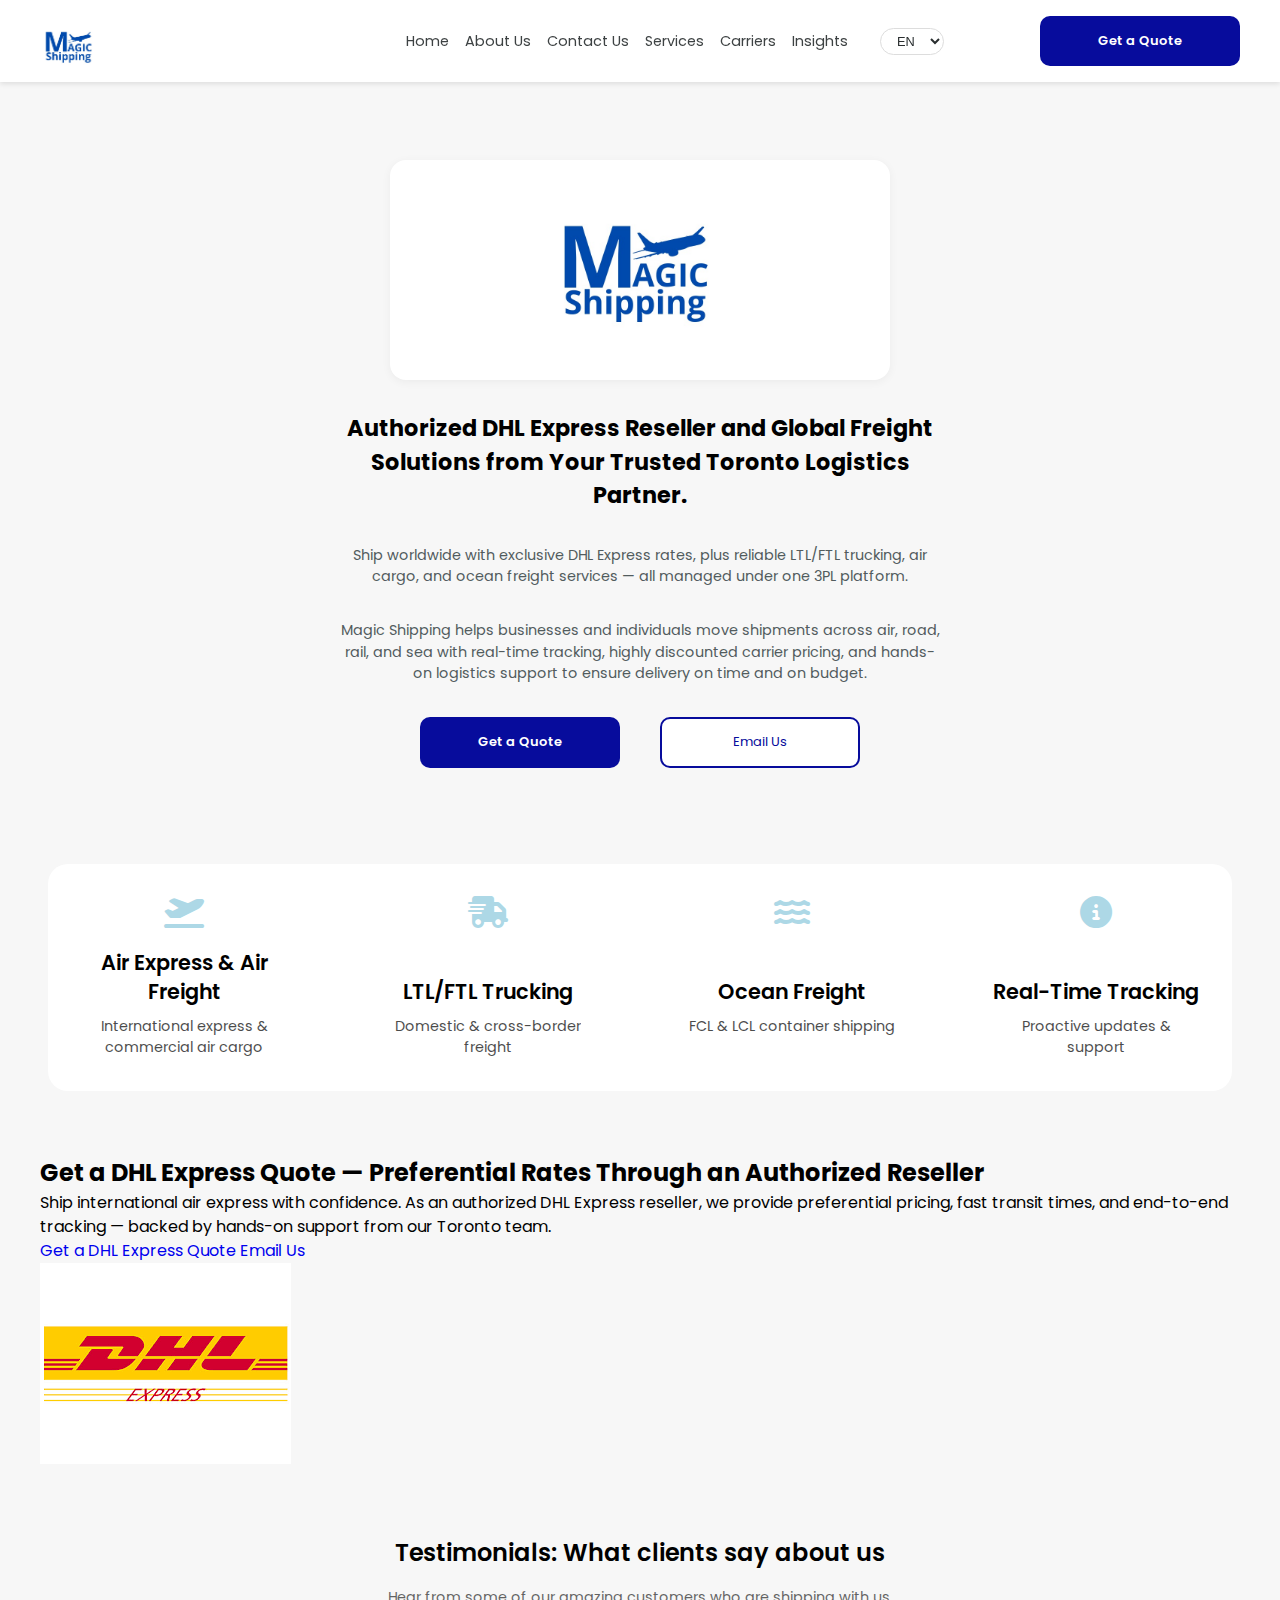
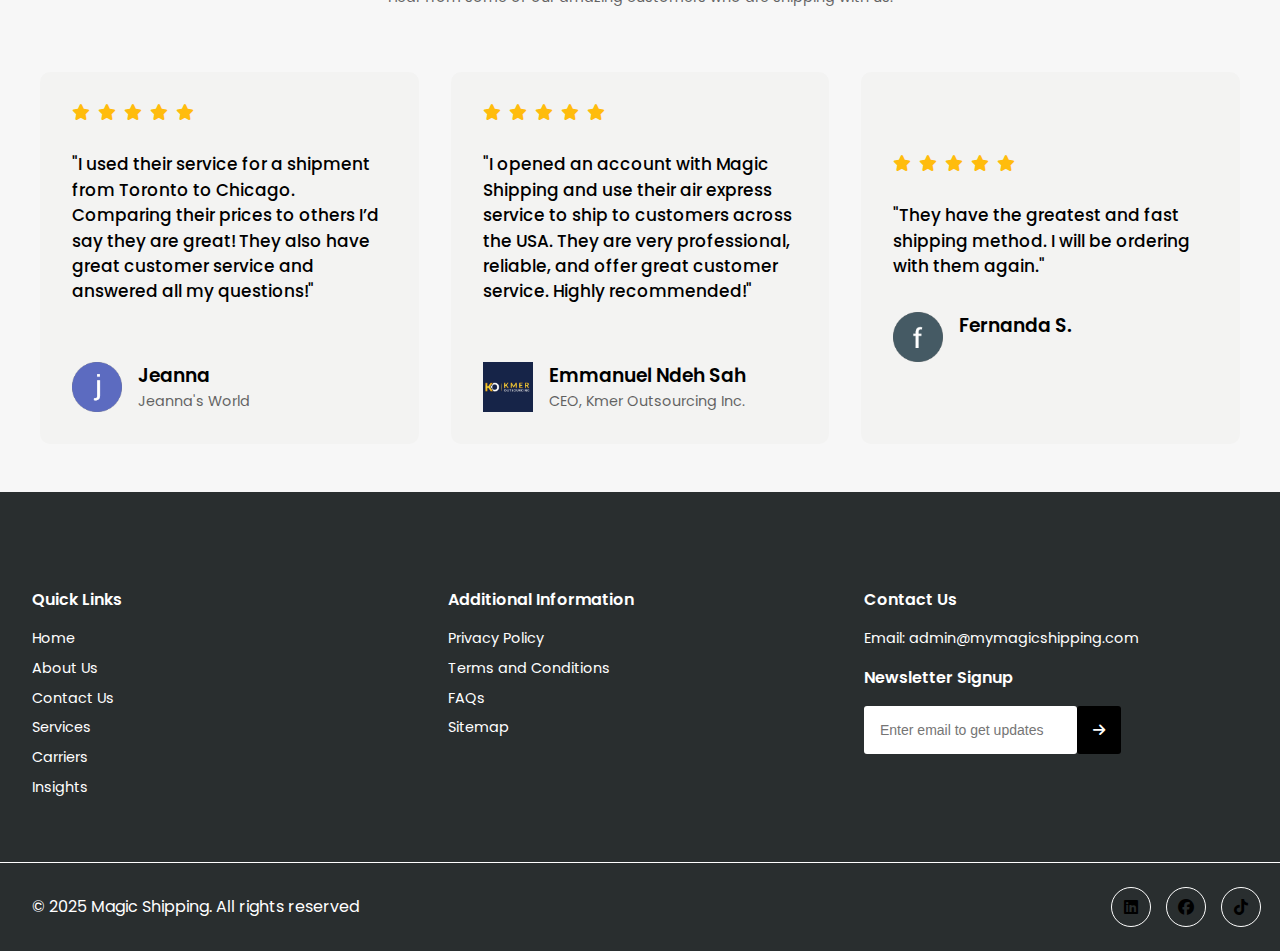
<file: index.html>
<!DOCTYPE html>
<html lang="en">
<head>
    <meta charset="UTF-8">
    <meta name="viewport" content="width=device-width, initial-scale=1.0">
    <!-- Add this line to disable Google/Chrome auto-translate -->
    <meta name="google" content="notranslate">
    <meta name="description" content="Magic Shipping is a Toronto-based logistics provider offering reliable and affordable air express, LTL/FTL trucking, ocean freight and other logistics and transportation services." />
    <link rel="stylesheet" href="styles.css">
    <link rel="preconnect" href="https://fonts.googleapis.com">
    <link rel="preconnect" href="https://fonts.gstatic.com" crossorigin>
    <link href="https://fonts.googleapis.com/css2?family=Poppins:ital,wght@0,100;0,200;0,300;0,400;0,500;0,600;0,700;0,800;0,900;1,100;1,200;1,300;1,400;1,500;1,600;1,700;1,800;1,900&display=swap" rel="stylesheet">
    <link rel="stylesheet" href="https://cdnjs.cloudflare.com/ajax/libs/font-awesome/6.7.2/css/all.min.css" integrity="sha512-Evv84Mr4kqVGRNSgIGL/F/aIDqQb7xQ2vcrdIwxfjThSH8CSR7PBEakCr51Ck+w+/U6swU2Im1vVX0SVk9ABhg==" crossorigin="anonymous" referrerpolicy="no-referrer" />
    <title>Magic Shipping | Logistics & Global Air, Ocean & Freight Services</title>
    <link rel="icon" href="Images/Magic Shipping Logo.jpg">
    <!-- Google tag (gtag.js) -->
    <script async src="https://www.googletagmanager.com/gtag/js?id=G-XRS9VZWX3C"></script>
    <script>
    window.dataLayer = window.dataLayer || [];
    function gtag(){dataLayer.push(arguments);}
    gtag('js', new Date());
    gtag('config', 'G-XRS9VZWX3C');
    </script>
    <script type="application/ld+json">
    {
      "@context": "https://schema.org",
      "@type": "Organization",
      "name": "Magic Shipping",
      "url": "https://mymagicshipping.com/",
      "logo": "https://mymagicshipping.com/Images/Magic Shipping Logo.jpg",
      "sameAs": [
        "https://https://www.linkedin.com/company/magic-shipping/",
        "https://www.facebook.com/magicshipping/",
        "https://www.tiktok.com/@magicshipping1"
        ]
    }
</script>

</head>
<body>
    <!-- Navbar Begin -->
    <nav class="navbar" role="navigation" aria-label="Main Navigation">
      <div class="navbar__container container">
          <div class="navbar__logo">
        <a href="index.html" aria-label="Magic Shipping Logo Home Link" onclick="gtag('event', 'cta_click', { event_label: 'Home — Logo' });"><img src="Images/Magic Shipping Logo.jpg" alt="Magic Shipping logo"></a>
      </div>
          <!-- Desktop Menu Begin --> 
          <div class="navbar__main-menu-items">
              <ul class="navbar__main-menu-list">
                  <li class="navbar__menu-item"><a href="#" class="navbar__menu-link" data-i18n="nav.home" onclick="gtag('event', 'cta_click', { event_label: 'Home — Navbar-Desktop-Home' });">Home</a></li>
                  <li class="navbar__menu-item"><a href="about_us.html" class="navbar__menu-link" data-i18n="nav.about" onclick="gtag('event', 'cta_click', { event_label: 'Home — Navbar-Desktop-AboutUs' });">About Us</a></li>
                  <li class="navbar__menu-item"><a href="contact_us.html" class="navbar__menu-link" data-i18n="nav.contact" onclick="gtag('event', 'cta_click', { event_label: 'Home — Navbar-Desktop-ContactUs' });">Contact Us</a></li>
                  <li class="navbar__menu-item"><a href="services.html" class="navbar__menu-link" data-i18n="nav.services" onclick="gtag('event', 'cta_click', { event_label: 'Home — Navbar-Desktop-Services' });">Services</a></li>
                  <li class="navbar__menu-item"><a href="carriers.html" class="navbar__menu-link" data-i18n="nav.carriers" onclick="gtag('event', 'cta_click', { event_label: 'Home — Navbar-Desktop-Carriers' });">Carriers</a></li>
                  <li class="navbar__menu-item"><a href="insights.html" class="navbar__menu-link" data-i18n="nav.insights" onclick="gtag('event', 'cta_click', { event_label: 'Home — Navbar-Desktop-Insights' });">Insights</a></li>
                  <!-- Language switcher (desktop) -->
                  <li class="navbar__menu-item navbar__menu-item--language">
                   <label for="language-switcher" class="visually-hidden">Select language</label>
                   <select id="language-switcher" class="language-switcher">
                     <option value="en">EN</option>
                     <option value="fr">FR</option>
                     <option value="es">ES</option>
                    </select>
                 </li>
                  <li class="navbar__menu-item"><a href="Quotes.html#contact-form" class="btn_blue navbar__menu-link--primary" aria-label="Quotes" data-i18n="nav.quote" onclick="gtag('event', 'cta_click', { event_label: 'Home — Navbar-Desktop-Get_a_Quote' });">Get a Quote</a></li>
              </ul>
          </div>
          <!-- Desktop Menu End -->
          <!-- Mobile Menu Begin -->
          <div class="navbar__mobile-menu">
              <!-- Hamburger Button -->
              <div class="navbar__mobile-menu-toggle" role="button" aria-expanded="false" aria-controls="navbar__mobile-menu-items" aria-label="Open Mobile Menu" tabindex="0">
                <i class="fas fa-bars fa-2x"></i>
              </div>
          <div class="navbar__mobile-menu-items" id="navbar__mobile-menu-items">
              <ul class="navbar__mobile-menu-list">
                <!-- Language switcher (mobile) -->
                  <li class="navbar__mobile-menu-item">
                    <label for="language-switcher-mobile" class="visually-hidden">Select language</label>
                    <select id="language-switcher-mobile" class="language-switcher">
                      <option value="en">EN</option>
                      <option value="fr">FR</option>
                     <option value="es">ES</option>
                    </select>
                  </li>
                  <li class="navbar__mobile-menu-item"><a href="#" class="navbar__mobile-menu-link" data-i18n="nav.home" onclick="gtag('event', 'cta_click', { event_label: 'Home — Navbar-Mobile-Home' });">Home</a></li>
                  <li class="navbar__mobile-menu-item"><a href="about_us.html" class="navbar__mobile-menu-link" data-i18n="nav.about" onclick="gtag('event', 'cta_click', { event_label: 'Home — Navbar-Mobile-AboutUs' });">About Us</a></li>
                  <li class="navbar__mobile-menu-item"><a href="contact_us.html" class="navbar__mobile-menu-link" data-i18n="nav.contact" onclick="gtag('event', 'cta_click', { event_label: 'Home — Navbar-Mobile-ContactUs' });">Contact Us</a></li>
                  <li class="navbar__mobile-menu-item"><a href="services.html" class="navbar__mobile-menu-link" data-i18n="nav.services" onclick="gtag('event', 'cta_click', { event_label: 'Home — Navbar-Mobile-Services' });">Services</a></li>
                  <li class="navbar__mobile-menu-item"><a href="carriers.html" class="navbar__mobile-menu-link" data-i18n="nav.carriers" onclick="gtag('event', 'cta_click', { event_label: 'Home — Navbar-Mobile-Carriers' });">Carriers</a></li>
                  <li class="navbar__mobile-menu-item"><a href="insights.html" class="navbar__mobile-menu-link" data-i18n="nav.insights" onclick="gtag('event', 'cta_click', { event_label: 'Home — Navbar-Mobile-Inisghts' });">Insights</a></li>
                  <li class="navbar__mobile-menu-item"><a href="Quotes.html#contact-form" class="btn_blue" aria-label="Quotes" data-i18n="nav.quote" onclick="gtag('event', 'cta_click', { event_label: 'Home — Navbar-Mobile-Get_a_Quote' });">Get a Quote</a></li>
              </ul>
          </div>
          </div>
          <!-- Mobile Menu End -->
      </div>
  </nav>
  <!-- Navbar End -->
     <!-- Hero Begin -->
     <section class="hero" id="home" role="banner">
        <div class="container">
            <div class="hero__content">
              <div class="hero_image">
              <img class="hero_image-img" src="Images/Magic Shipping Logo.jpg" alt="Magic Shipping Logo" role="img">
            </div>
          <h1 class="hero__title" data-i18n="hero.title">Authorized DHL Express Reseller and Global Freight Solutions from Your Trusted Toronto Logistics Partner.</h1>
          <p class="hero__text" data-i18n="hero.line1">
            Ship worldwide with exclusive DHL Express rates, plus reliable LTL/FTL trucking, air cargo, and ocean freight services &ndash; all managed under one 3PL platform.
            </p>
            <p class="hero__text" data-i18n="hero.line2">
              Magic Shipping helps businesses and individuals move shipments across air, road, rail, and sea with real-time tracking, highly discounted carrier pricing, and hands-on logistics support to ensure delivery on time and on budget.
              </p>
          <div class="hero__buttons">
          <a href="Quotes.html#contact-form" class="btn_blue" role="button" aria-label="Get a Quote" data-i18n="hero.ctaPrimary" onclick="gtag('event', 'cta_click', { event_label: 'Get a Quote — Hero' });">Get a Quote</a>
          <a href="mailto:admin@mymagicshipping.com" target="_blank" class="btn_white" role="button" aria-label="Email Us" data-i18n="hero.ctaSecondary" onclick="gtag('event', 'cta_click', { event_label: 'Email Us — Hero' });">Email Us</a>
        </div>
        </div>
        <div class="hero__services">
          <div class="hero__services-item">
            <i class="fas fa-plane-departure fa-2x"></i>
            <h3 class="hero__services-item-title" data-i18n="hero.service.air.title">Air Express &amp; Air Freight</h3>
            <p class="hero__services-item-description" data-i18n="hero.service.air.desc">International express &amp; commercial air cargo</p>
          </div>
          <div class="hero__services-item">
            <i class="fas fa-truck-fast fa-2x"></i>
            <h3 class="hero__services-item-title" data-i18n="hero.service.trucking.title">LTL/FTL Trucking</h3>
            <p class="hero__services-item-description" data-i18n="hero.service.trucking.desc">Domestic &amp; cross-border freight</p>
          </div>
          <div class="hero__services-item">
            <i class="fas fa-water fa-2x"></i>
            <h3 class="hero__services-item-title" data-i18n="hero.service.ocean.title">Ocean Freight</h3>
            <p class="hero__services-item-description" data-i18n="hero.service.ocean.desc">FCL &amp; LCL container shipping</p>
          </div>
          <div class="hero__services-item">
            <i class="fas fa-circle-info fa-2x"></i>
            <h3 class="hero__services-item-title" data-i18n="hero.service.tracking.title">Real-Time Tracking</h3>
            <p class="hero__services-item-description" data-i18n="hero.service.tracking.desc">Proactive updates &amp; support</p>
          </div>
        </div>
        </div>              
    </section>
     <!-- Hero End -->
      <!-- DHL Express CTA Begin -->
<section class="dhl-cta" aria-label="DHL Express Quote">
  <div class="container dhl-cta__container">
    <div class="dhl-cta__content">
      <h2 class="dhl-cta__title" data-i18n="dhlCta.title">
        Get a DHL Express Quote — Preferential Rates Through an Authorized Reseller
      </h2>
      <p class="dhl-cta__text" data-i18n="dhlCta.text">
        Ship international air express with confidence. As an authorized DHL Express reseller, we provide preferential pricing, fast transit times, and end-to-end tracking — backed by hands-on support from our Toronto team.
      </p>
      <div class="dhl-cta__buttons">
        <a
          href="Quotes.html#contact-form"
          class="btn_dhl1"
          role="button"
          aria-label="Get a DHL Express Quote"
          data-i18n="dhlCta.cta"
          onclick="gtag('event', 'cta_click', { event_label: 'Get DHL Express Quote' });"
        >
          Get a DHL Express Quote Now!
        </a>

        <a
          href="mailto:admin@mymagicshipping.com"
          target="_blank"
          class="btn_dhl2"
          role="button"
          aria-label="Email Us"
          data-i18n="dhlCta.ctaSecondary"
          onclick="gtag('event', 'cta_click', { event_label: 'Email DHL Express Quote' });"
        >
          Email Us
        </a>
      </div>
    </div>
    <div class="dhl-cta__media" aria-hidden="true">
      <div class="dhl-cta__logo-card">
        <img
          class="dhl-cta__logo"
          src="Images/Index/DHL Express.png"
          alt="DHL Express"
          loading="lazy"
        />
      </div>
    </div>
  </div>
</section>
<!-- DHL Express CTA End -->
      <!-- Testimonials Begin -->
       <section class="testimonials" id="testimonials" role="region" aria-label="Testimonials">
        <div class="container">
          <div class="testimonials__heading">
            <h2 class="testimonials__heading-title" data-i18n="testimonials.heading">Testimonials: What clients say about us</h2>
            <p class="testimonials__heading-description" data-i18n="testimonials.subheading">Hear from some of our amazing customers who are shipping with us.</p>
          </div>
          <div class="testimonials__cards">
            <!-- Card 1 Begin --> 
            <div class="testimonials__card">    
              <div class="testimonials__stars">  
                <i class="fas fa-star"></i><i class="fas fa-star"></i><i class="fas fa-star"></i><i class="fas fa-star"></i><i class="fas fa-star"></i>
              </div>   
                    <p class="testimonials__testimonial" data-i18n="testimonials.card1.text">&quot;I used their service for a shipment from Toronto to Chicago. Comparing their prices to others I’d say they are great! They also have great customer service and answered all my questions!&quot;</p>
                  <div class="testimonials__individual">
                    <img class="testimonials__image" role="img" src="Images/Index/Testimonial_Jeanna.png" alt="Jeanna">
                    <div class="testimonials__individual-flex">
                      <h3 class="testimonials__name" data-i18n="testimonials.card1.name">Jeanna</h3>
                      <p class="testimonials__job-title" data-i18n="testimonials.card1.role">Jeanna's World</p>
                    </div>
                  </div>
            </div>
            <!-- Card 1 End -->
            <!-- Card 2 Begin --> 
            <div class="testimonials__card"> 
              <div class="testimonials__stars">  
              <i class="fas fa-star"></i><i class="fas fa-star"></i><i class="fas fa-star"></i><i class="fas fa-star"></i><i class="fas fa-star"></i>
            </div>   
                    <p class="testimonials__testimonial" data-i18n="testimonials.card2.text">&quot;I opened an account with Magic Shipping and use their air express service to ship to customers across the USA. They are very professional, reliable, and offer great customer service. Highly recommended!&quot;</p>
                  <div class="testimonials__individual">
                    <img class="testimonials__image" role="img" src="Images/Index/Kmer Testimonial.webp" alt="Kmer Outsourcing Inc.">
                    <div class="testimonials__individual-flex">
                      <h3 class="testimonials__name" data-i18n="testimonials.card2.name">Emmanuel Ndeh Sah</h3>
                      <p class="testimonials__job-title" data-i18n="testimonials.card2.role">CEO, Kmer Outsourcing Inc.</p>
                    </div>
                  </div>
            </div>
            <!-- Card 2 End -->
             <!-- Card 3 Begin --> 
            <div class="testimonials__card">    
              <div class="testimonials__stars">  
                <i class="fas fa-star"></i><i class="fas fa-star"></i><i class="fas fa-star"></i><i class="fas fa-star"></i><i class="fas fa-star"></i>
              </div>   
                    <p class="testimonials__testimonial" data-i18n="testimonials.card3.text">&quot;They have the greatest and fast shipping method. I will be ordering with them again.&quot;</p>
                  <div class="testimonials__individual">
                    <img class="testimonials__image" role="img" src="Images/Index/Testimonial_Fernanda.png" alt="Fernanda S.">
                    <div class="testimonials__individual-flex">
                    <h3 class="testimonials__name" data-i18n="testimonials.card3.name">Fernanda S.</h3>
                    <p class="testimonials__job-title" data-i18n="testimonials.card3.role"></p>
                  </div>
                  </div>
            </div>
            <!-- Card 3 End -->
    </div>
        </div>
       </section>
      <!-- Testimonials End -->
        <!-- Footer Begin -->
         <section class="footer" id="footer" role="contentinfo">
            <div class="footer__grid">
            <div class="footer__links" aria-label="Quick Links">
              <h3 class="footer__header" data-i18n="footer.quickLinks.heading">Quick Links</h3>
              <ul class="footer__links-list" aria-label="Quick Links List">
                <li class="footer__links-item"><a href="#" class="footer__links-link" aria-label="Home" data-i18n="nav.home" onclick="gtag('event', 'cta_click', { event_label: 'Home — Footer-Home' });">Home</a></li>
                <li class="footer__links-item"><a href="about_us.html" class="footer__links-link" aria-label="About us" data-i18n="nav.about" onclick="gtag('event', 'cta_click', { event_label: 'Home — Footer-AboutUs' });">About Us</a></li>
                <li class="footer__links-item"><a href="contact_us.html" class="footer__links-link" aria-label="Contact Us" data-i18n="nav.contact" onclick="gtag('event', 'cta_click', { event_label: 'Home — Footer-ContactUs' });">Contact Us</a></li>
                <li class="footer__links-item"><a href="services.html" class="footer__links-link" aria-label="Services" data-i18n="nav.services" onclick="gtag('event', 'cta_click', { event_label: 'Home — Footer-Services' });">Services</a></li>
                <li class="footer__links-item"><a href="carriers.html" class="footer__links-link" aria-label="Carriers" data-i18n="nav.carriers" onclick="gtag('event', 'cta_click', { event_label: 'Home — Footer-Carriers' });">Carriers</a></li>
                <li class="footer__links-item"><a href="insights.html" class="footer__links-link" aria-label="Insights" data-i18n="nav.insights" onclick="gtag('event', 'cta_click', { event_label: 'Home — Footer-Insights' });">Insights</a></li>
              </ul>
            </div>
            <div class="footer__links" aria-label="Additional Information">
              <h4 class="footer__header" data-i18n="footer.additional.heading">Additional Information</h4>
              <ul class="footer__links-list" aria-label="Additional Information Links List">
                <li class="footer__links-item"><a href="Privacy Policy.html" class="footer__links-link" aria-label="Privacy Policy" data-i18n="footer.privacy" onclick="gtag('event', 'cta_click', { event_label: 'Home — Footer-PrivacyPolicy' });">Privacy Policy</a></li>
                <li class="footer__links-item"><a href="T&C.html" class="footer__links-link" aria-label="Terms and Conditions" data-i18n="footer.terms" onclick="gtag('event', 'cta_click', { event_label: 'Home — Footer-T&C' });">Terms and Conditions</a></li>
                <li class="footer__links-item"><a href="FAQs.html" class="footer__links-link" aria-label="FAQs" data-i18n="footer.faqs" onclick="gtag('event', 'cta_click', { event_label: 'Home — Footer-FAQ' });">FAQs</a></li>
                <li class="footer__links-item"><a href="sitemap.html" class="footer__links-link" aria-label="Sitemap" data-i18n="footer.sitemap" onclick="gtag('event', 'cta_click', { event_label: 'Home — Footer-Sitemap' });">Sitemap</a></li>
              </ul>
            </div>
            <div class="footer__links" aria-label="Contact">
              <div class="footer__contact">
              <h4 class="footer__header" data-i18n="footer.contact.heading">Contact Us</h4>
              <ul class="footer__links-list" aria-label="contact">
                <li class="footer__links-item">
                  <a href="mailto:admin@mymagicshipping.com" class="footer__links-link" target="_blank" aria-label="Email Address" data-i18n="footer.contact.emailLink" onclick="gtag('event', 'cta_click', { event_label: 'Home — Footer - Email' });">Email: admin@mymagicshipping.com</a></li>
              </ul>
            </div>
              <div class="footer__newsletter">
                <div class="footer__title">
                <h4 class="footer__header" data-i18n="footer.newsletter.heading">Newsletter Signup</h4>
              </div>
                <form action="https://formspree.io/f/xyzllnwe" method="post" role="form">
                <input type="hidden" name="_redirect" value="https://www.mymagicshipping.com/email-thank-you.html">
                <label for="email" class="visually-hidden" data-i18n="footer.newsletter.label">Sign Up</label>
                <input class="footer__newsletter-input" name="Email" type="email" id="email" placeholder="Enter email to get updates" data-i18n-placeholder="footer.newsletter.placeholder"/>
                <button type="submit" class="footer__newsletter-button" aria-label="Click to sign up"><i class="fas fa-arrow-right"></i></button>
              </form>
              </div>
            </div>
          </div>
          </div>
         </section>
         <section class="footer__second-section" role="contentinfo"> 
            <div class="footer__flex">
              <div class="footer__copyright">
                <p data-i18n="footer.copyright">&copy; 2025 Magic Shipping. All rights reserved</p>
              </div>
              <div class="footer__social">
                <ul class="footer__social-links" aria-label="Social Links">
                  <li class="footer__social-item"><a class="footer__social-link" href="https://www.linkedin.com/company/magic-shipping/" target="_blank" aria-label="Follow Us On LinkedIn" onclick="gtag('event', 'cta_click', { event_label: 'Home — Footer - LinkedIn' });"><span class="footer-social__icon-circle"><i class="fa-brands fa-linkedin"></i></span></a></li>
                  <li class="footer__social-item"><a class="footer__social-link" href="https://www.facebook.com/magicshipping/" target="_blank" aria-label="Follow Us On Facebook" onclick="gtag('event', 'cta_click', { event_label: 'Home — Footer - Facebook' });"><span class="footer-social__icon-circle"><i class="fa-brands fa-facebook"></i></span></a></li>
                  <li class="footer__social-item"><a class="footer__social-link" href="https://www.tiktok.com/@magicshipping1" target="_blank" aria-label="Follow Us On TikTok" onclick="gtag('event', 'cta_click', { event_label: 'Home — Footer - TikTok' });"><span class="footer-social__icon-circle"><i class="fa-brands fa-tiktok"></i></span></a></li>
                </ul>
              </div>
            </div>
         </section>
        <!-- Footer End -->
    <script src="script.js"></script>
</body>
</html>
</file>
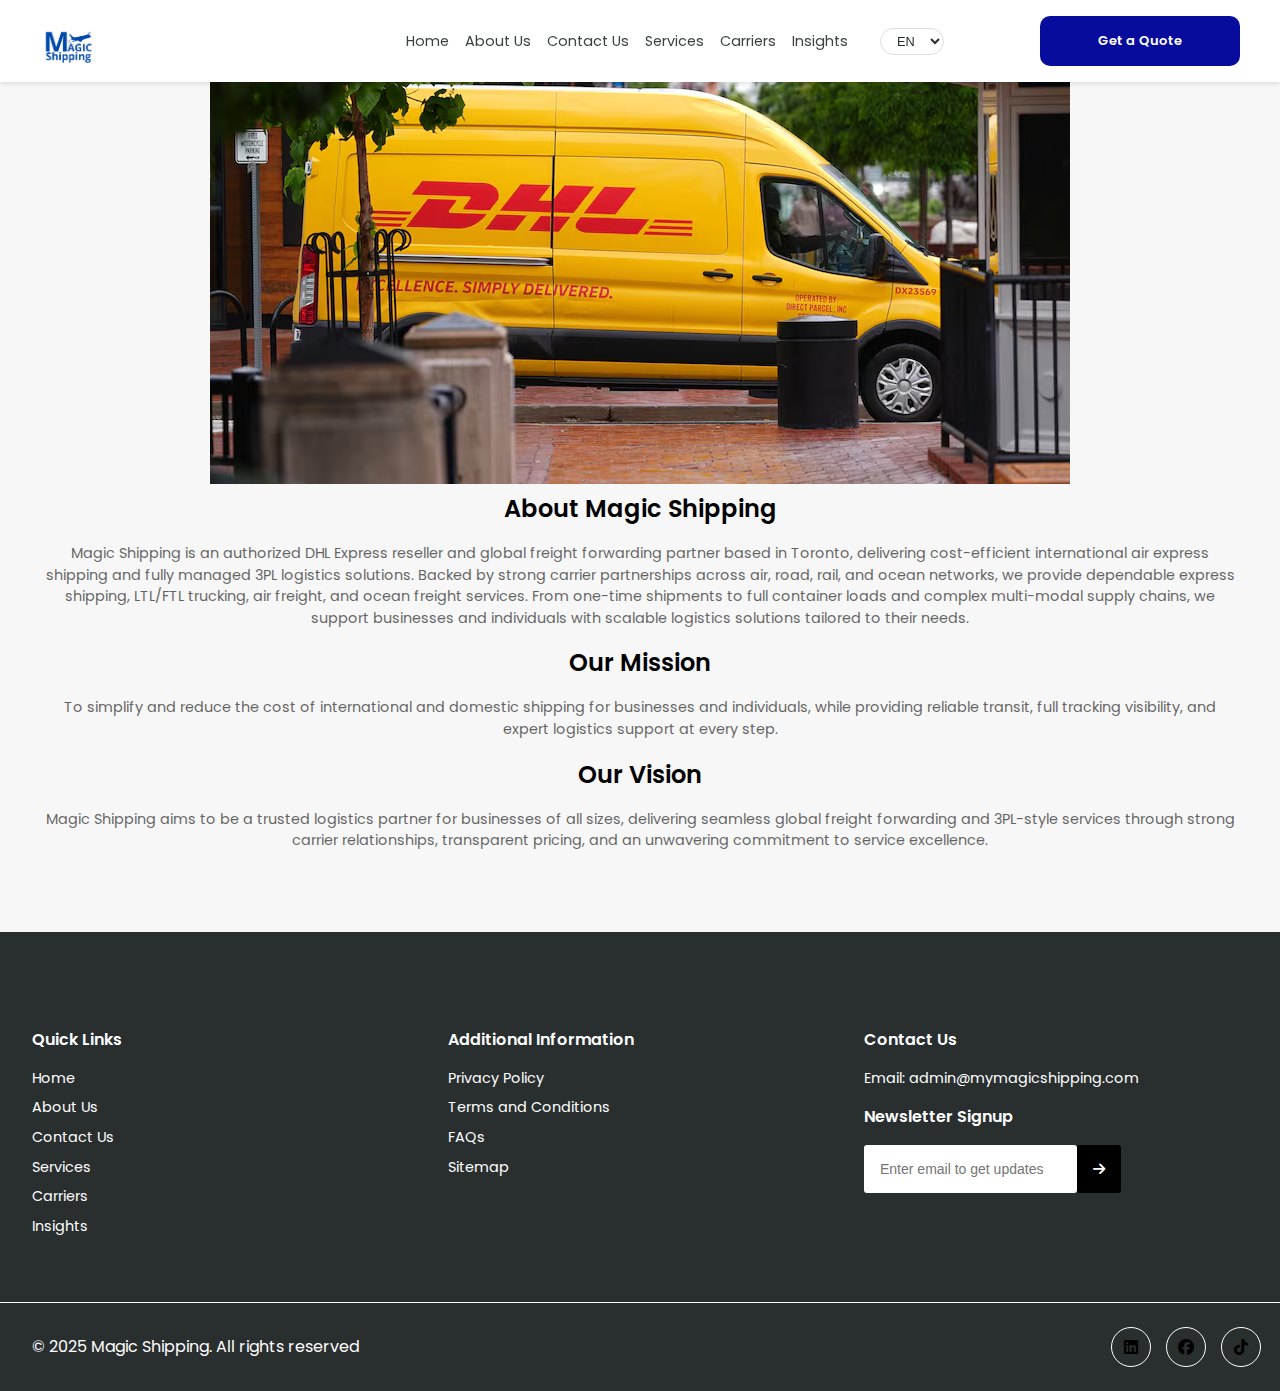
<file: about_us.html>
<!DOCTYPE html>
<html lang="en">
<head>
    <meta charset="UTF-8">
    <meta name="viewport" content="width=device-width, initial-scale=1.0">
    <!-- Add this line to disable Google/Chrome auto-translate -->
    <meta name="google" content="notranslate">
    <meta name="description" content="Magic Shipping is a Toronto-based logistics provider offering reliable and affordable air express, LTL/FTL trucking, ocean freight and other logistics and transportation services." />
    <link rel="stylesheet" href="styles.css">
    <link rel="preconnect" href="https://fonts.googleapis.com">
    <link rel="preconnect" href="https://fonts.gstatic.com" crossorigin>
    <link href="https://fonts.googleapis.com/css2?family=Poppins:ital,wght@0,100;0,200;0,300;0,400;0,500;0,600;0,700;0,800;0,900;1,100;1,200;1,300;1,400;1,500;1,600;1,700;1,800;1,900&display=swap" rel="stylesheet">
    <link rel="stylesheet" href="https://cdnjs.cloudflare.com/ajax/libs/font-awesome/6.7.2/css/all.min.css" integrity="sha512-Evv84Mr4kqVGRNSgIGL/F/aIDqQb7xQ2vcrdIwxfjThSH8CSR7PBEakCr51Ck+w+/U6swU2Im1vVX0SVk9ABhg==" crossorigin="anonymous" referrerpolicy="no-referrer" />
    <title>Magic Shipping | About Us</title>
    <link rel="icon" href="Images/Magic Shipping Logo.jpg">
    <!-- Google tag (gtag.js) -->
    <script async src="https://www.googletagmanager.com/gtag/js?id=G-XRS9VZWX3C"></script>
    <script>
    window.dataLayer = window.dataLayer || [];
    function gtag(){dataLayer.push(arguments);}
    gtag('js', new Date());
    gtag('config', 'G-XRS9VZWX3C');
    </script>
    <script type="application/ld+json">
    {
      "@context": "https://schema.org",
      "@type": "Organization",
      "name": "Magic Shipping",
      "url": "https://mymagicshipping.com/",
      "logo": "https://mymagicshipping.com/Images/Magic Shipping Logo.jpg",
      "sameAs": [
        "https://https://www.linkedin.com/company/magic-shipping/",
        "https://www.facebook.com/magicshipping/",
        "https://www.tiktok.com/@magicshipping1"
        ]
    }
</script>

</head>
<body>
    <!-- Navbar Begin -->
    <nav class="navbar" role="navigation" aria-label="Main Navigation">
      <div class="navbar__container container">
          <div class="navbar__logo">
        <a href="index.html" aria-label="Magic Shipping Logo Home Link" onclick="gtag('event', 'cta_click', { event_label: 'About Us — Logo' });"><img src="Images/Magic Shipping Logo.jpg" alt="Magic Shipping logo"></a>
      </div>
          <!-- Desktop Menu Begin --> 
          <div class="navbar__main-menu-items">
              <ul class="navbar__main-menu-list">
                  <li class="navbar__menu-item"><a href="index.html" class="navbar__menu-link" data-i18n="nav.home" onclick="gtag('event', 'cta_click', { event_label: 'About Us — Navbar-Desktop-Home' });">Home</a></li>
                  <li class="navbar__menu-item"><a href="about_us.html" class="navbar__menu-link" data-i18n="nav.about" onclick="gtag('event', 'cta_click', { event_label: 'About Us — Navbar-Desktop-AboutUs' });">About Us</a></li>
                  <li class="navbar__menu-item"><a href="contact_us.html" class="navbar__menu-link" data-i18n="nav.contact" onclick="gtag('event', 'cta_click', { event_label: 'About Us — Navbar-Desktop-ContactUs' });">Contact Us</a></li>
                  <li class="navbar__menu-item"><a href="services.html" class="navbar__menu-link" data-i18n="nav.services" onclick="gtag('event', 'cta_click', { event_label: 'About Us — Navbar-Desktop-Services' });">Services</a></li>
                  <li class="navbar__menu-item"><a href="carriers.html" class="navbar__menu-link" data-i18n="nav.carriers" onclick="gtag('event', 'cta_click', { event_label: 'About Us — Navbar-Desktop-Carriers' });">Carriers</a></li>
                  <li class="navbar__menu-item"><a href="insights.html" class="navbar__menu-link" data-i18n="nav.insights" onclick="gtag('event', 'cta_click', { event_label: 'About Us — Navbar-Desktop-Insights' });">Insights</a></li>
                  <!-- Language switcher (desktop) -->
                  <li class="navbar__menu-item navbar__menu-item--language">
                   <label for="language-switcher" class="visually-hidden">Select language</label>
                   <select id="language-switcher" class="language-switcher">
                     <option value="en">EN</option>
                     <option value="fr">FR</option>
                     <option value="es">ES</option>
                    </select>
                 </li>
                  <li class="navbar__menu-item"><a href="Quotes.html#contact-form" class="btn_blue navbar__menu-link--primary" aria-label="Quotes" data-i18n="nav.quote" onclick="gtag('event', 'cta_click', { event_label: 'About Us — Navbar-Desktop-Get_a_Quote' });">Get a Quote</a></li>
              </ul>
          </div>
          <!-- Desktop Menu End -->
          <!-- Mobile Menu Begin -->
          <div class="navbar__mobile-menu">
              <!-- Hamburger Button -->
              <div class="navbar__mobile-menu-toggle" role="button" aria-expanded="false" aria-controls="navbar__mobile-menu-items" aria-label="Open Mobile Menu" tabindex="0">
                <i class="fas fa-bars fa-2x"></i>
              </div>
          <div class="navbar__mobile-menu-items" id="navbar__mobile-menu-items">
              <ul class="navbar__mobile-menu-list">
                <!-- Language switcher (mobile) -->
                  <li class="navbar__mobile-menu-item">
                    <label for="language-switcher-mobile" class="visually-hidden">Select language</label>
                    <select id="language-switcher-mobile" class="language-switcher">
                      <option value="en">EN</option>
                      <option value="fr">FR</option>
                     <option value="es">ES</option>
                    </select>
                  </li>
                  <li class="navbar__mobile-menu-item"><a href="index.html" class="navbar__mobile-menu-link" data-i18n="nav.home" onclick="gtag('event', 'cta_click', { event_label: 'About Us — Navbar-Mobile-Home' });">Home</a></li>
                  <li class="navbar__mobile-menu-item"><a href="about_us.html" class="navbar__mobile-menu-link" data-i18n="nav.about" onclick="gtag('event', 'cta_click', { event_label: 'About Us — Navbar-Mobile-AboutUs' });">About Us</a></li>
                  <li class="navbar__mobile-menu-item"><a href="contact_us.html" class="navbar__mobile-menu-link" data-i18n="nav.contact" onclick="gtag('event', 'cta_click', { event_label: 'About Us — Navbar-Mobile-ContactUs' });">Contact Us</a></li>
                  <li class="navbar__mobile-menu-item"><a href="services.html" class="navbar__mobile-menu-link" data-i18n="nav.services" onclick="gtag('event', 'cta_click', { event_label: 'About Us — Navbar-Mobile-Services' });">Services</a></li>
                  <li class="navbar__mobile-menu-item"><a href="carriers.html" class="navbar__mobile-menu-link" data-i18n="nav.carriers" onclick="gtag('event', 'cta_click', { event_label: 'About Us — Navbar-Mobile-Carriers' });">Carriers</a></li>
                  <li class="navbar__mobile-menu-item"><a href="insights.html" class="navbar__mobile-menu-link" data-i18n="nav.insights" onclick="gtag('event', 'cta_click', { event_label: 'About Us — Navbar-Mobile-Inisghts' });">Insights</a></li>
                  <li class="navbar__mobile-menu-item"><a href="Quotes.html#contact-form" class="btn_blue" aria-label="Quotes" data-i18n="nav.quote" onclick="gtag('event', 'cta_click', { event_label: 'About Us — Navbar-Mobile-Get_a_Quote' });">Get a Quote</a></li>
              </ul>
          </div>
          </div>
          <!-- Mobile Menu End -->
      </div>
  </nav>
  <!-- Navbar End -->
     <!-- About Begin -->
         <section class="about" id="about" role="region" aria-label="About">
          <div class="container">
             <!-- Image 2 Begin -->
       <div class="About_Image_section" role="img">
          <div class="container-lg">
              <div class="About_image__content">
              <div class="About_image">
              <img class="About_image-img" src="Images/About Us/DHL About Us.avif" alt="Two hands in a handshake resembling partnership" role="img">
            </div>
          </div>
          </div>              
        </div>
      <!-- Image 2 End -->  
            <div class="about__heading">
              <h2 class="about__heading-title" data-i18n="about.heading">About Magic Shipping</h2>
              <p class="about__heading-description" data-i18n="about.text1">Magic Shipping is an authorized DHL Express reseller and global freight forwarding partner based in Toronto, delivering cost-efficient international air express shipping and fully managed 3PL logistics solutions. Backed by strong carrier partnerships across air, road, rail, and ocean networks, we provide dependable express shipping, LTL/FTL trucking, air freight, and ocean freight services. From one-time shipments to full container loads and complex multi-modal supply chains, we support businesses and individuals with scalable logistics solutions tailored to their needs.</p>
              <h3 class="about__heading-title" data-i18n="about.missionTitle">Our Mission</h3>
              <p class="about__heading-description" data-i18n="about.missionText">To simplify and reduce the cost of international and domestic shipping for businesses and individuals, while providing reliable transit, full tracking visibility, and expert logistics support at every step.</p>
              <h3 class="about__heading-title" data-i18n="about.visionTitle">Our Vision</h3>
              <p class="about__heading-description" data-i18n="about.visionText">Magic Shipping aims to be a trusted logistics partner for businesses of all sizes, delivering seamless global freight forwarding and 3PL-style services through strong carrier relationships, transparent pricing, and an unwavering commitment to service excellence.</p>
            </div>       
          </div>
      </section>
     <!-- About End -->
        <!-- Footer Begin -->
         <section class="footer" id="footer" role="contentinfo">
            <div class="footer__grid">
            <div class="footer__links" aria-label="Quick Links">
              <h3 class="footer__header" data-i18n="footer.quickLinks.heading">Quick Links</h3>
              <ul class="footer__links-list" aria-label="Quick Links List">
                <li class="footer__links-item"><a href="index.html" class="footer__links-link" aria-label="Home" data-i18n="nav.home" onclick="gtag('event', 'cta_click', { event_label: 'About Us — Footer-Home' });">Home</a></li>
                <li class="footer__links-item"><a href="about_us.html" class="footer__links-link" aria-label="About us" data-i18n="nav.about" onclick="gtag('event', 'cta_click', { event_label: 'About Us — Footer-AboutUs' });">About Us</a></li>
                <li class="footer__links-item"><a href="contact_us.html" class="footer__links-link" aria-label="Contact Us" data-i18n="nav.contact" onclick="gtag('event', 'cta_click', { event_label: 'About Us — Footer-ContactUs' });">Contact Us</a></li>
                <li class="footer__links-item"><a href="services.html" class="footer__links-link" aria-label="Services" data-i18n="nav.services" onclick="gtag('event', 'cta_click', { event_label: 'About Us — Footer-Services' });">Services</a></li>
                <li class="footer__links-item"><a href="carriers.html" class="footer__links-link" aria-label="Carriers" data-i18n="nav.carriers" onclick="gtag('event', 'cta_click', { event_label: 'About Us — Footer-Carriers' });">Carriers</a></li>
                <li class="footer__links-item"><a href="insights.html" class="footer__links-link" aria-label="Insights" data-i18n="nav.insights" onclick="gtag('event', 'cta_click', { event_label: 'About Us — Footer-Insights' });">Insights</a></li>
              </ul>
            </div>
            <div class="footer__links" aria-label="Additional Information">
              <h4 class="footer__header" data-i18n="footer.additional.heading">Additional Information</h4>
              <ul class="footer__links-list" aria-label="Additional Information Links List">
                <li class="footer__links-item"><a href="Privacy Policy.html" class="footer__links-link" aria-label="Privacy Policy" data-i18n="footer.privacy" onclick="gtag('event', 'cta_click', { event_label: 'About Us — Footer-PrivacyPolicy' });">Privacy Policy</a></li>
                <li class="footer__links-item"><a href="T&C.html" class="footer__links-link" aria-label="Terms and Conditions" data-i18n="footer.terms" onclick="gtag('event', 'cta_click', { event_label: 'About Us — Footer-T&C' });">Terms and Conditions</a></li>
                <li class="footer__links-item"><a href="FAQs.html" class="footer__links-link" aria-label="FAQs" data-i18n="footer.faqs" onclick="gtag('event', 'cta_click', { event_label: 'About Us — Footer-FAQ' });">FAQs</a></li>
                <li class="footer__links-item"><a href="sitemap.html" class="footer__links-link" aria-label="Sitemap" data-i18n="footer.sitemap" onclick="gtag('event', 'cta_click', { event_label: 'About Us — Footer-Sitemap' });">Sitemap</a></li>
              </ul>
            </div>
            <div class="footer__links" aria-label="Contact">
              <div class="footer__contact">
              <h4 class="footer__header" data-i18n="footer.contact.heading">Contact Us</h4>
              <ul class="footer__links-list" aria-label="contact">
                <li class="footer__links-item">
                  <a href="mailto:admin@mymagicshipping.com" class="footer__links-link" target="_blank" aria-label="Email Address" data-i18n="footer.contact.emailLink" onclick="gtag('event', 'cta_click', { event_label: 'Contact Us — Footer - Email' });">Email: admin@mymagicshipping.com</a></li>
              </ul>
            </div>
              <div class="footer__newsletter">
                <div class="footer__title">
                <h4 class="footer__header" data-i18n="footer.newsletter.heading">Newsletter Signup</h4>
              </div>
                <form action="https://formspree.io/f/xyzllnwe" method="post" role="form">
                <input type="hidden" name="_redirect" value="https://www.mymagicshipping.com/email-thank-you.html">
                <label for="email" class="visually-hidden" data-i18n="footer.newsletter.label">Sign Up</label>
                <input class="footer__newsletter-input" name="Email" type="email" id="email" placeholder="Enter email to get updates" data-i18n-placeholder="footer.newsletter.placeholder"/>
                <button type="submit" class="footer__newsletter-button" aria-label="Click to sign up"><i class="fas fa-arrow-right"></i></button>
              </form>
              </div>
            </div>
          </div>
          </div>
         </section>
         <section class="footer__second-section" role="contentinfo"> 
            <div class="footer__flex">
              <div class="footer__copyright">
                <p data-i18n="footer.copyright">&copy; 2025 Magic Shipping. All rights reserved</p>
              </div>
              <div class="footer__social">
                <ul class="footer__social-links" aria-label="Social Links">
                  <li class="footer__social-item"><a class="footer__social-link" href="https://www.linkedin.com/company/magic-shipping/" target="_blank" aria-label="Follow Us On LinkedIn" onclick="gtag('event', 'cta_click', { event_label: 'About Us — Footer - LinkedIn' });"><span class="footer-social__icon-circle"><i class="fa-brands fa-linkedin"></i></span></a></li>
                  <li class="footer__social-item"><a class="footer__social-link" href="https://www.facebook.com/magicshipping/" target="_blank" aria-label="Follow Us On Facebook" onclick="gtag('event', 'cta_click', { event_label: 'About Us — Footer - Facebook' });"><span class="footer-social__icon-circle"><i class="fa-brands fa-facebook"></i></span></a></li>
                  <li class="footer__social-item"><a class="footer__social-link" href="https://www.tiktok.com/@magicshipping1" target="_blank" aria-label="Follow Us On TikTok" onclick="gtag('event', 'cta_click', { event_label: 'About Us — Footer - TikTok' });"><span class="footer-social__icon-circle"><i class="fa-brands fa-tiktok"></i></span></a></li>
                </ul>
              </div>
            </div>
         </section>
        <!-- Footer End -->
    <script src="script.js"></script>
</body>
</html>
</file>
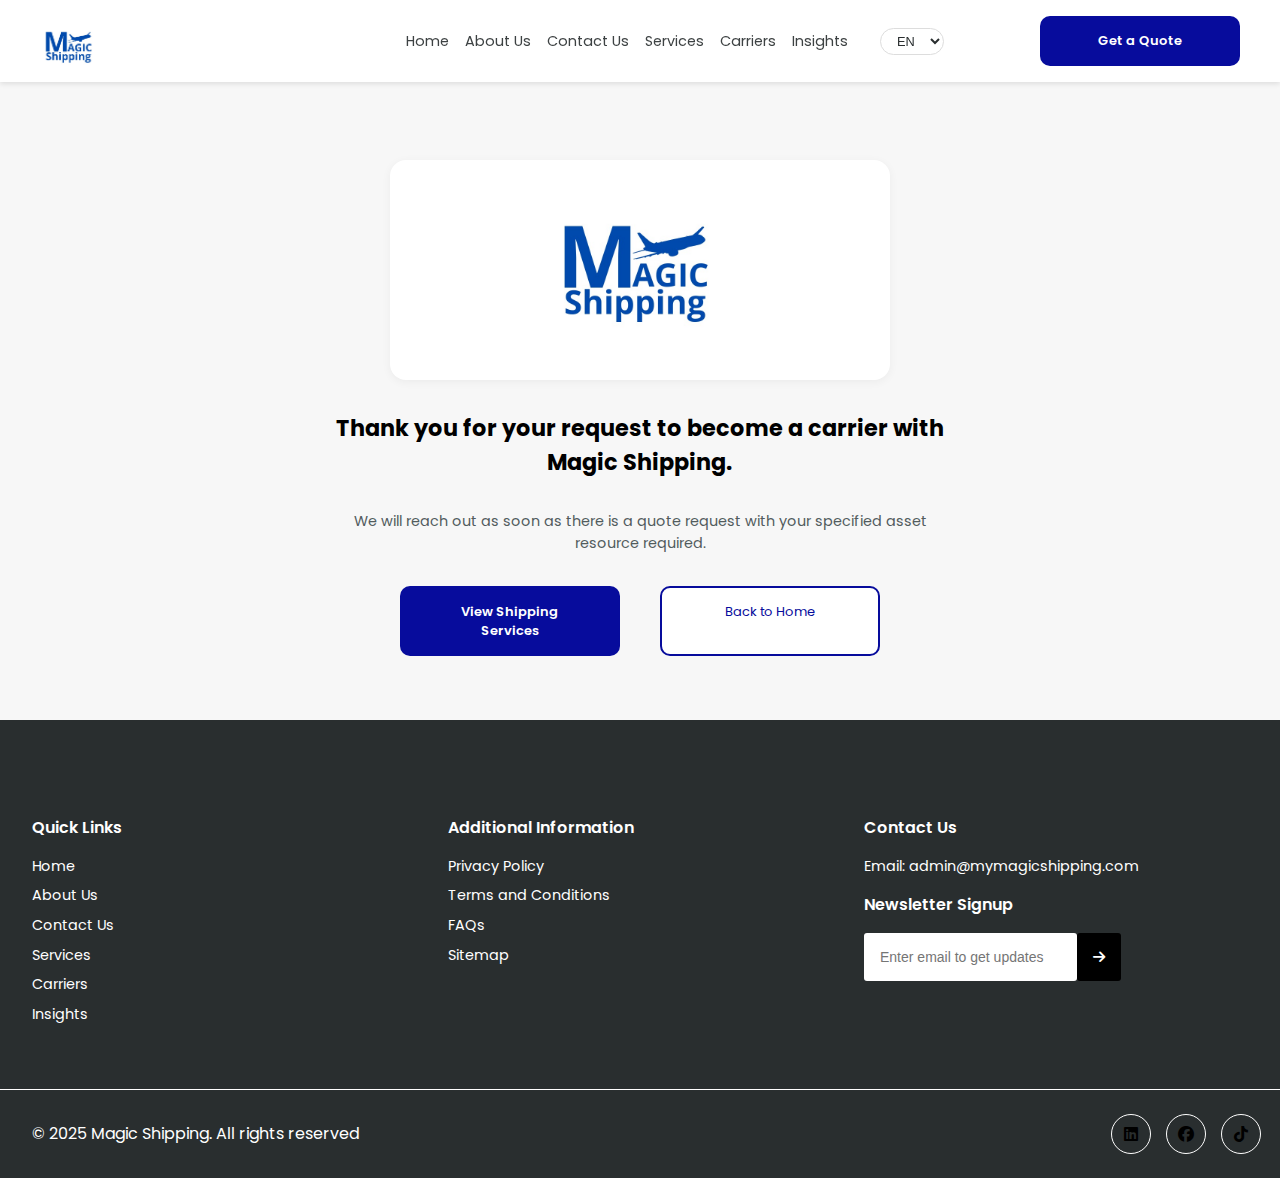
<file: carrier-thank-you.html>
<!DOCTYPE html>
<html lang="en">
<head>
  <meta charset="UTF-8" />
  <meta name="viewport" content="width=device-width, initial-scale=1.0" />
  <!-- Disable Chrome/Google auto-translate -->
  <meta name="google" content="notranslate" />
  <meta name="description" content="Thank you for your interest in becoming a carrier for Magic Shipping. We will contact you when we have shipment requests that match your available assets." />
  <link rel="stylesheet" href="styles.css" />
  <link rel="preconnect" href="https://fonts.googleapis.com" />
  <link rel="preconnect" href="https://fonts.gstatic.com" crossorigin />
  <link
    href="https://fonts.googleapis.com/css2?family=Poppins:ital,wght@0,100;0,200;0,300;0,400;0,500;0,600;0,700;0,800;0,900;1,100;1,200;1,300;1,400;1,500;1,600;1,700;1,800;1,900&display=swap"
    rel="stylesheet"
  />
  <link
    rel="stylesheet"
    href="https://cdnjs.cloudflare.com/ajax/libs/font-awesome/6.7.2/css/all.min.css"
    integrity="sha512-Evv84Mr4kqVGRNSgIGL/F/aIDqQb7xQ2vcrdIwxfjThSH8CSR7PBEakCr51Ck+w+/U6swU2Im1vVX0SVk9ABhg=="
    crossorigin="anonymous"
    referrerpolicy="no-referrer"
  />
  <title>Magic Shipping | Request Submitted!</title>
  <link rel="icon" href="Images/Magic Shipping Logo.jpg" />
</head>
<body>
  <!-- Navbar Begin -->
  <nav class="navbar" role="navigation" aria-label="Main Navigation">
    <div class="navbar__container container">
      <div class="navbar__logo">
        <a href="index.html" aria-label="Magic Shipping Logo Home Link">
          <img src="Images/Magic Shipping Logo.jpg" alt="Magic Shipping logo" />
        </a>
      </div>
      <!-- Desktop Menu Begin -->
      <div class="navbar__main-menu-items">
        <ul class="navbar__main-menu-list">
          <li class="navbar__menu-item">
            <a href="index.html" class="navbar__menu-link" data-i18n="nav.home">Home</a>
          </li>
          <li class="navbar__menu-item">
            <a href="index.html#about" class="navbar__menu-link" data-i18n="nav.about">About Us</a>
          </li>
          <li class="navbar__menu-item">
            <a href="index.html#contact" class="navbar__menu-link" data-i18n="nav.contact">Contact Us</a>
          </li>
          <li class="navbar__menu-item">
            <a href="services.html" class="navbar__menu-link" data-i18n="nav.services">Services</a>
          </li>
          <li class="navbar__menu-item">
            <a href="carriers.html" class="navbar__menu-link" data-i18n="nav.carriers">Carriers</a>
          </li>
          <li class="navbar__menu-item">
            <a href="insights.html" class="navbar__menu-link" data-i18n="nav.insights">Insights</a>
          </li>
          <!-- Language switcher (desktop) -->
          <li class="navbar__menu-item navbar__menu-item--language">
            <label for="language-switcher" class="visually-hidden">Select language</label>
            <select id="language-switcher" class="language-switcher">
              <option value="en">EN</option>
              <option value="fr">FR</option>
              <option value="es">ES</option>
            </select>
          </li>
          <li class="navbar__menu-item">
            <a
              href="Quotes.html#contact-form"
              class="btn_blue navbar__menu-link--primary"
              aria-label="Quotes"
              data-i18n="nav.quote"
            >
              Get a Quote
            </a>
          </li>
        </ul>
      </div>
      <!-- Desktop Menu End -->
      <!-- Mobile Menu Begin -->
      <div class="navbar__mobile-menu">
        <!-- Hamburger Button -->
        <div
          class="navbar__mobile-menu-toggle"
          role="button"
          aria-expanded="false"
          aria-controls="navbar__mobile-menu-items"
          aria-label="Open Mobile Menu"
          tabindex="0"
        >
          <i class="fas fa-bars fa-2x"></i>
        </div>
        <div class="navbar__mobile-menu-items" id="navbar__mobile-menu-items">
          <ul class="navbar__mobile-menu-list">
            <!-- Language switcher (mobile) -->
            <li class="navbar__mobile-menu-item">
              <label for="language-switcher-mobile" class="visually-hidden">Select language</label>
              <select id="language-switcher-mobile" class="language-switcher">
                <option value="en">EN</option>
                <option value="fr">FR</option>
                <option value="es">ES</option>
              </select>
            </li>
            <li class="navbar__mobile-menu-item">
              <a href="index.html" class="navbar__mobile-menu-link" data-i18n="nav.home">Home</a>
            </li>
            <li class="navbar__mobile-menu-item">
              <a href="index.html#about" class="navbar__mobile-menu-link" data-i18n="nav.about">About Us</a>
            </li>
            <li class="navbar__mobile-menu-item">
              <a href="index.html#contact" class="navbar__mobile-menu-link" data-i18n="nav.contact">Contact Us</a>
            </li>
            <li class="navbar__mobile-menu-item">
              <a href="services.html" class="navbar__mobile-menu-link" data-i18n="nav.services">Services</a>
            </li>
            <li class="navbar__mobile-menu-item">
              <a href="carriers.html" class="navbar__mobile-menu-link" data-i18n="nav.carriers">Carriers</a>
            </li>
            <li class="navbar__mobile-menu-item">
              <a href="insights.html" class="navbar__mobile-menu-link" data-i18n="nav.insights">Insights</a>
            </li>
            <li class="navbar__mobile-menu-item">
              <a
                href="Quotes.html#contact-form"
                class="btn_blue"
                aria-label="Quotes"
                data-i18n="nav.quote"
              >
                Get a Quote
              </a>
            </li>
          </ul>
        </div>
      </div>
      <!-- Mobile Menu End -->
    </div>
  </nav>
  <!-- Navbar End -->
  <!-- Hero Begin -->
  <section class="hero" id="home" role="banner">
    <div class="container">
      <div class="hero__content">
        <div class="hero_image">
          <img
            class="hero_image-img"
            src="Images/Magic Shipping Logo.jpg"
            alt="Magic Shipping Logo"
            role="img"
          />
        </div>
        <h1 class="hero__title-thank-you" data-i18n="thank.carrier.heading">
          Thank you for your request to become a carrier with Magic Shipping.
        </h1>
        <p class="hero__text" data-i18n="thank.carrier.text">
          We will reach out as soon as there is a quote request with your specified asset resource required.
        </p>
        <div class="hero__buttons">
          <a
            href="services.html"
            class="btn_blue-thank-you"
            role="button"
            aria-label="Shipping Services"
            data-i18n="thank.carrier.viewServices"
          >
            View Shipping Services
          </a>
          <a
            href="index.html"
            class="btn_white-thank-you"
            role="button"
            aria-label="Home page"
            data-i18n="thank.backHome"
          >
            Back to Home
          </a>
        </div>
      </div>
    </div>
  </section>
  <!-- Hero End -->
  <!-- Footer Begin -->
  <section class="footer" id="footer" role="contentinfo">
    <div class="footer__grid">
      <div class="footer__links" aria-label="Quick Links">
        <h4 class="footer__header" data-i18n="footer.quickLinks.heading">Quick Links</h4>
        <ul class="footer__links-list" aria-label="Quick Links List">
          <li class="footer__links-item">
            <a
              href="index.html"
              class="footer__links-link"
              aria-label="Home"
              data-i18n="nav.home"
            >
              Home
            </a>
          </li>
          <li class="footer__links-item">
            <a
              href="index.html#about"
              class="footer__links-link"
              aria-label="About us"
              data-i18n="nav.about"
            >
              About Us
            </a>
          </li>
          <li class="footer__links-item">
            <a
              href="index.html#contact"
              class="footer__links-link"
              aria-label="Contact Us"
              data-i18n="contact.heading"
            >
              Contact Us
            </a>
          </li>
          <li class="footer__links-item">
            <a
              href="services.html"
              class="footer__links-link"
              aria-label="Services"
              data-i18n="nav.services"
            >
              Services
            </a>
          </li>
          <li class="footer__links-item">
            <a
              href="carriers.html"
              class="footer__links-link"
              aria-label="Carriers"
              data-i18n="nav.carriers"
            >
              Carriers
            </a>
          </li>
          <li class="footer__links-item">
            <a
              href="insights.html"
              class="footer__links-link"
              aria-label="Insights"
              data-i18n="nav.insights"
            >
              Insights
            </a>
          </li>
        </ul>
      </div>
      <div class="footer__links" aria-label="Additional Information">
        <h4 class="footer__header" data-i18n="footer.additional.heading">Additional Information</h4>
        <ul class="footer__links-list" aria-label="Additional Information Links List">
          <li class="footer__links-item">
            <a
              href="Privacy Policy.html"
              class="footer__links-link"
              aria-label="Privacy Policy"
              data-i18n="footer.privacy"
            >
              Privacy Policy
            </a>
          </li>
          <li class="footer__links-item">
            <a
              href="T&C.html"
              class="footer__links-link"
              aria-label="Terms and Conditions"
              data-i18n="footer.terms"
            >
              Terms and Conditions
            </a>
          </li>
          <li class="footer__links-item">
            <a
              href="FAQs.html"
              class="footer__links-link"
              aria-label="FAQs"
              data-i18n="footer.faqs"
            >
              FAQs
            </a>
          </li>
          <li class="footer__links-item">
            <a
              href="sitemap.html"
              class="footer__links-link"
              aria-label="Sitemap"
              data-i18n="footer.sitemap"
            >
              Sitemap
            </a>
          </li>
        </ul>
      </div>
      <div class="footer__links" aria-label="Contact">
        <div class="footer__contact">
          <h4 class="footer__header" data-i18n="footer.contact.heading">Contact Us</h4>
          <ul class="footer__links-list" aria-label="contact">
            <li class="footer__links-item">
              <a
                href="mailto:admin@mymagicshipping.com"
                class="footer__links-link"
                target="_blank"
                aria-label="Email Address"
                data-i18n="footer.contact.emailLink"
              >
                Email: admin@mymagicshipping.com
              </a>
            </li>
          </ul>
        </div>
        <div class="footer__newsletter">
          <div class="footer__title">
            <h4 class="footer__header" data-i18n="footer.newsletter.heading">Newsletter Signup</h4>
          </div>
          <form action="https://formspree.io/f/xyzllnwe" method="post" role="form">
            <input
              type="hidden"
              name="_redirect"
              value="https://www.mymagicshipping.com/email-thank-you.html"
            />
            <label
              for="email"
              class="visually-hidden"
              data-i18n="footer.newsletter.label"
            >
              Sign Up
            </label>
            <input
              class="footer__newsletter-input"
              name="Email"
              type="email"
              id="email"
              placeholder="Enter email to get updates"
              data-i18n-placeholder="footer.newsletter.placeholder"
            />
            <button
              type="submit"
              class="footer__newsletter-button"
              aria-label="Click to sign up"
            >
              <i class="fas fa-arrow-right"></i>
            </button>
          </form>
        </div>
      </div>
    </div>
  </section>
  <section class="footer__second-section" role="contentinfo">
    <div class="footer__flex">
      <div class="footer__copyright">
        <p data-i18n="footer.copyright">&copy; 2025 Magic Shipping. All rights reserved</p>
      </div>
      <div class="footer__social">
        <ul class="footer__social-links" aria-label="Social Links">
          <li class="footer__social-item">
            <a
              class="footer__social-link"
              href="https://www.linkedin.com/company/magic-shipping/?viewAsMember=true"
              target="_blank"
              aria-label="Follow Us On LinkedIn"
            >
              <span class="footer-social__icon-circle">
                <i class="fa-brands fa-linkedin"></i>
              </span>
            </a>
          </li>
          <li class="footer__social-item">
            <a
              class="footer__social-link"
              href="https://www.facebook.com"
              target="_blank"
              aria-label="Follow Us On Facebook"
            >
              <span class="footer-social__icon-circle">
                <i class="fa-brands fa-facebook"></i>
              </span>
            </a>
          </li>
          <li class="footer__social-item">
            <a
              class="footer__social-link"
              href="https://www.twitter.com"
              target="_blank"
              aria-label="Follow Us On X"
            >
              <span class="footer-social__icon-circle">
                <i class="fa-brands fa-tiktok"></i>
              </span>
            </a>
          </li>
        </ul>
      </div>
    </div>
  </section>
  <!-- Footer End -->
  <script src="script.js"></script>
</body>
</html>
</file>
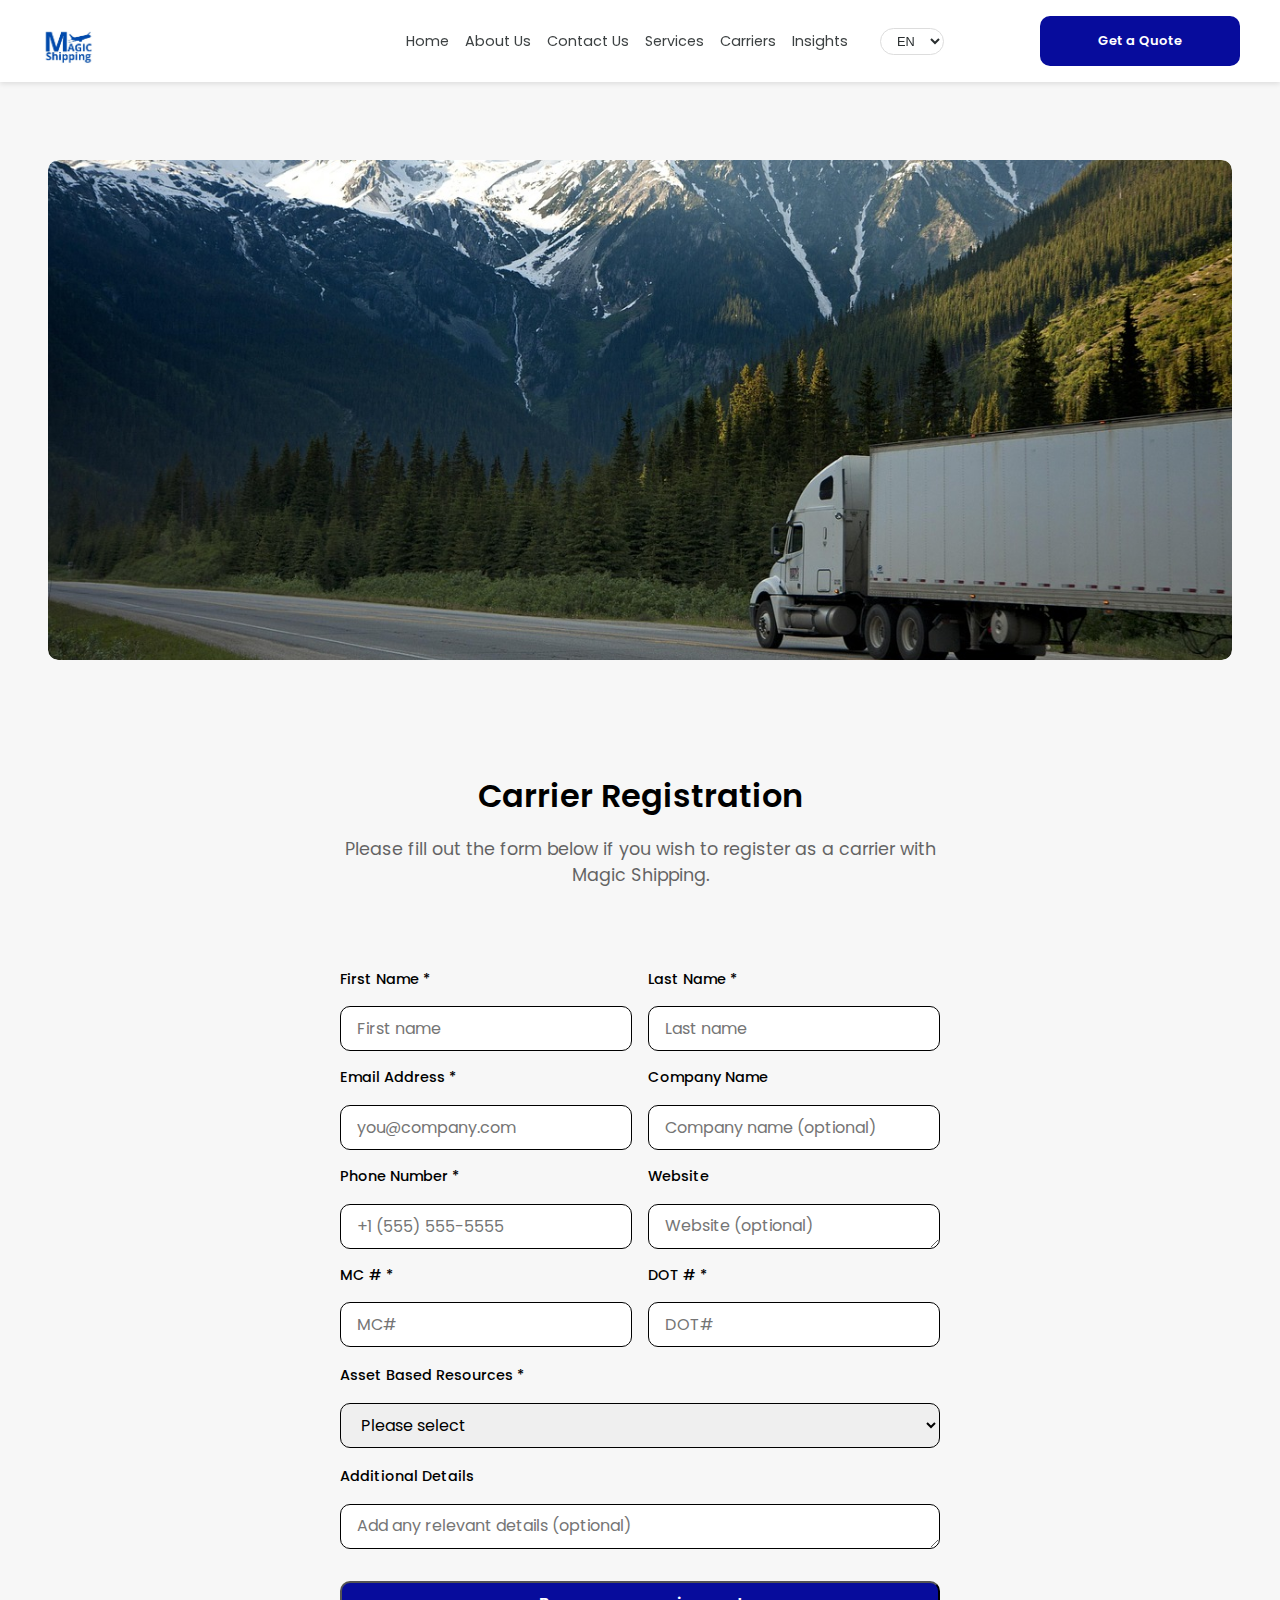
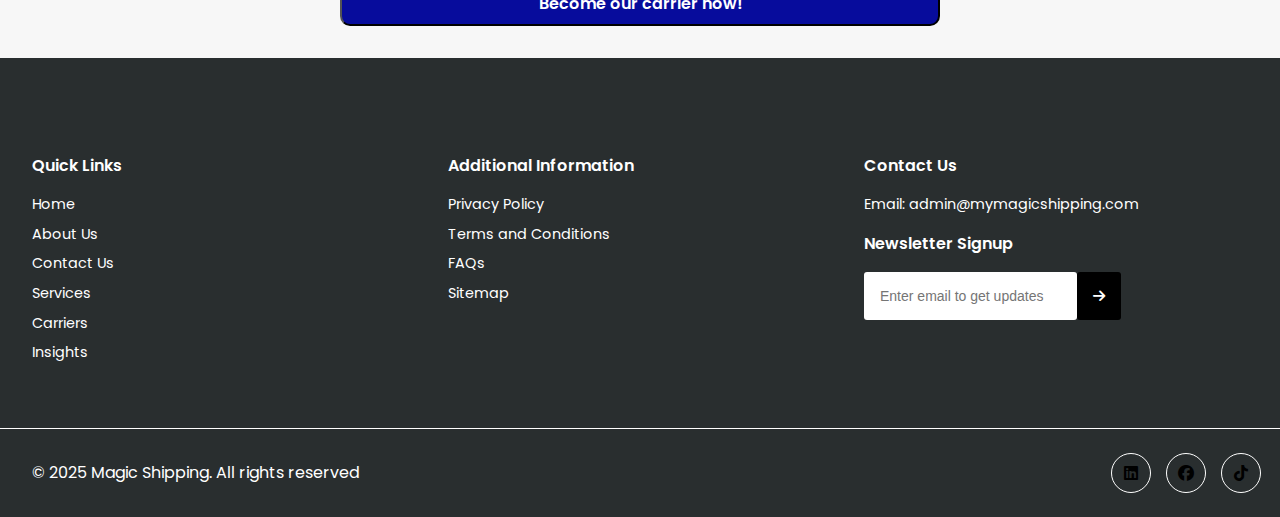
<file: carriers.html>
<!DOCTYPE html>
<html lang="en" data-page="carriers">
<head>
    <meta charset="UTF-8">
    <meta name="viewport" content="width=device-width, initial-scale=1.0">
    <!-- Disable Chrome/Google auto-translate -->
    <meta name="google" content="notranslate">
    <meta name="description" content="Become a carrier partner with Magic Shipping. Register your dry van, flatbed, expedite, reefer, or specialized assets and get access to high-quality freight opportunities." />
    <link rel="stylesheet" href="styles.css">
    <link rel="preconnect" href="https://fonts.googleapis.com">
    <link rel="preconnect" href="https://fonts.gstatic.com" crossorigin>
    <link href="https://fonts.googleapis.com/css2?family=Poppins:ital,wght@0,100;0,200;0,300;0,400;0,500;0,600;0,700;0,800;0,900;1,100;1,200;1,300;1,400;1,500;1,600;1,700;1,800;1,900&display=swap" rel="stylesheet">
    <link rel="stylesheet" href="https://cdnjs.cloudflare.com/ajax/libs/font-awesome/6.7.2/css/all.min.css" integrity="sha512-Evv84Mr4kqVGRNSgIGL/F/aIDqQb7xQ2vcrdIwxfjThSH8CSR7PBEakCr51Ck+w+/U6swU2Im1vVX0SVk9ABhg==" crossorigin="anonymous" referrerpolicy="no-referrer" />
    <title>Magic Shipping | Carriers</title>
    <link rel="icon" href="Images/Magic Shipping Logo.jpg">
</head>
<body>
    <!-- Navbar Begin -->
    <nav class="navbar" role="navigation" aria-label="Main Navigation">
      <div class="navbar__container container">
          <div class="navbar__logo">
        <a href="index.html" aria-label="Magic Shipping Logo Home Link"><img src="Images/Magic Shipping Logo.jpg" alt="Magic Shipping logo"></a>
      </div>
          <!-- Desktop Menu Begin -->
          <div class="navbar__main-menu-items">
              <ul class="navbar__main-menu-list">
                  <li class="navbar__menu-item"><a href="index.html" class="navbar__menu-link" data-i18n="nav.home">Home</a></li>
                  <li class="navbar__menu-item"><a href="index.html#about" class="navbar__menu-link" data-i18n="nav.about">About Us</a></li>
                  <li class="navbar__menu-item"><a href="index.html#contact" class="navbar__menu-link" data-i18n="nav.contact">Contact Us</a></li>
                  <li class="navbar__menu-item"><a href="services.html" class="navbar__menu-link" data-i18n="nav.services">Services</a></li>
                  <li class="navbar__menu-item"><a href="carriers.html" class="navbar__menu-link" data-i18n="nav.carriers">Carriers</a></li>
                  <li class="navbar__menu-item"><a href="insights.html" class="navbar__menu-link" data-i18n="nav.insights">Insights</a></li>
                  <!-- Language switcher (desktop) -->
                  <li class="navbar__menu-item navbar__menu-item--language">
                    <label for="language-switcher" class="visually-hidden">Select language</label>
                    <select id="language-switcher" class="language-switcher">
                      <option value="en">EN</option>
                      <option value="fr">FR</option>
                      <option value="es">ES</option>
                    </select>
                  </li>
                  <li class="navbar__menu-item">
                    <a href="Quotes.html#contact-form"
                       class="btn_blue navbar__menu-link--primary"
                       aria-label="Quotes"
                       data-i18n="nav.quote">Get a Quote</a>
                  </li>
              </ul>
          </div>
          <!-- Desktop Menu End -->
          <!-- Mobile Menu Begin -->
          <div class="navbar__mobile-menu">
              <!-- Hamburger Button -->
              <div class="navbar__mobile-menu-toggle" role="button" aria-expanded="false" aria-controls="navbar__mobile-menu-items" aria-label="Open Mobile Menu" tabindex="0">
                <i class="fas fa-bars fa-2x"></i>
              </div>
          <div class="navbar__mobile-menu-items" id="navbar__mobile-menu-items">
              <ul class="navbar__mobile-menu-list">
                <!-- Language switcher (mobile) -->
                  <li class="navbar__mobile-menu-item">
                    <label for="language-switcher-mobile" class="visually-hidden">Select language</label>
                    <select id="language-switcher-mobile" class="language-switcher">
                      <option value="en">EN</option>
                      <option value="fr">FR</option>
                      <option value="es">ES</option>
                    </select>
                  </li>
                  <li class="navbar__mobile-menu-item"><a href="index.html" class="navbar__mobile-menu-link" data-i18n="nav.home">Home</a></li>
                  <li class="navbar__mobile-menu-item"><a href="index.html#about" class="navbar__mobile-menu-link" data-i18n="nav.about">About Us</a></li>
                  <li class="navbar__mobile-menu-item"><a href="index.html#contact" class="navbar__mobile-menu-link" data-i18n="nav.contact">Contact Us</a></li>
                  <li class="navbar__mobile-menu-item"><a href="services.html" class="navbar__mobile-menu-link" data-i18n="nav.services">Services</a></li>
                  <li class="navbar__mobile-menu-item"><a href="carriers.html" class="navbar__mobile-menu-link" data-i18n="nav.carriers">Carriers</a></li>
                  <li class="navbar__mobile-menu-item"><a href="insights.html" class="navbar__mobile-menu-link" data-i18n="nav.insights">Insights</a></li>
                  <li class="navbar__mobile-menu-item">
                    <a href="Quotes.html#contact-form" class="btn_blue" aria-label="Quotes" data-i18n="nav.quote">Get a Quote</a>
                  </li>
              </ul>
          </div>
          </div>
          <!-- Mobile Menu End -->
      </div>
  </nav>
  <!-- Navbar End -->
   <main>
     <!-- Contact Hero Begin -->
     <section class="contact__hero" role="banner" aria-label="Contact Us">
        <div class="container">
            <div class="contact__hero-content">
              <div class="carriers__hero-image-wrapper">
              <img class="carriers__hero-image" role="img" src="Images/Carriers/Carriers Image.jpg" alt="Truck on road with rocky mountains in background">
              </div>
        </div>              
    </section>
     <!-- Contact Hero End -->
         <!-- Carriers Form Begin -->
<section class="contact__form" id="contact-form" role="form" aria-label="Contact Us">
  <div class="container contact__form-wrapper">
    <div class="contact__form-content">
      <h2 class="contact__form-title" data-i18n="carriers.form.title">Carrier Registration</h2>
      <p class="contact__form-text" data-i18n="carriers.form.intro">
        Please fill out the form below if you wish to register as a carrier with Magic Shipping.
      </p>
    </div>
    <form action="https://formspree.io/f/movbkqrg" method="post" role="form">
      <input type="hidden" name="_redirect" value="https://www.mymagicshipping.com/carrier-thank-you.html">
      <!-- MAIN FIELDS -->
        <div class="contact__form-row">
          <div class="contact__form-field">
            <label for="first-name" data-i18n="carriers.firstName.label">First Name *</label>
            <input
              class="contact__form-input"
              name="first_name"
              type="text"
              id="first-name"
              placeholder="First name"
              data-i18n-placeholder="carriers.firstName.placeholder"
              required
            />
          </div>
          <div class="contact__form-field">
            <label for="last-name" data-i18n="carriers.lastName.label">Last Name *</label>
            <input
              class="contact__form-input"
              name="last_name"
              type="text"
              id="last-name"
              placeholder="Last name"
              data-i18n-placeholder="carriers.lastName.placeholder"
              required
            />
          </div>
        </div>
        <div class="contact__form-row">
          <div class="contact__form-field">
            <label for="email" data-i18n="carriers.email.label">Email Address *</label>
            <input
              class="contact__form-input"
              name="email"
              type="email"
              id="email"
              placeholder="you@company.com"
              data-i18n-placeholder="carriers.email.placeholder"
              required
            />
          </div>
          <div class="contact__form-field">
            <label for="company" data-i18n="carriers.company.label">Company Name</label>
            <input
              class="contact__form-input"
              name="company"
              type="text"
              id="company"
              placeholder="Company name (optional)"
              data-i18n-placeholder="carriers.company.placeholder"
            />
          </div>
        </div>
        <div class="contact__form-row">
          <div class="contact__form-field">
            <label for="phone" data-i18n="carriers.phone.label">Phone Number *</label>
            <input
              class="contact__form-input"
              name="phone"
              type="tel"
              id="phone"
              placeholder="+1 (555) 555-5555"
              data-i18n-placeholder="carriers.phone.placeholder"
              required
            />
          </div>
          <div class="contact__form-field">
            <label for="website" data-i18n="carriers.website.label">Website</label>
            <textarea
              class="contact__form-message contact__form-message--small"
              id="website"
              name="website"
              placeholder="Website (optional)"
              data-i18n-placeholder="carriers.website.placeholder"
            ></textarea>
          </div>
        </div>
        <div class="contact__form-row">
          <div class="contact__form-field">
            <label for="MC#" data-i18n="carriers.mc.label">MC # *</label>
            <input
              class="contact__form-input"
              name="MC#"
              type="text"
              id="MC#"
              placeholder="MC#"
              data-i18n-placeholder="carriers.mc.placeholder"
              required
            />
          </div>
          <div class="contact__form-field">
            <label for="DOT#" data-i18n="carriers.dot.label">DOT # *</label>
            <input
              class="contact__form-input"
              name="DOT#"
              type="text"
              id="DOT#"
              placeholder="DOT#"
              data-i18n-placeholder="carriers.dot.placeholder"
              required
            />
          </div>
        </div>

        <label for="Asset-Based-Resources" data-i18n="carriers.assets.label">Asset Based Resources *</label>
        <select class="contact__form-input" id="Asset-Based-Resources" name="Asset-Based-Resources" required>
          <option value="" data-i18n="carriers.assets.placeholder">Please select</option>
          <option value="Dry Van" data-i18n="carriers.assets.dryvan">Dry Van</option>
          <option value="Flat Bed" data-i18n="carriers.assets.flatbed">Flat Bed</option>
          <option value="Expedite/Sprinter Van" data-i18n="carriers.assets.expedite">Expedite/Sprinter Van</option>
          <option value="Reefer" data-i18n="carriers.assets.reefer">Reefer</option>
          <option value="Conestoga/Specialized" data-i18n="carriers.assets.conestoga">Conestoga/Specialized</option>
          <option value="Other" data-i18n="carriers.assets.other">Other</option>
        </select>

        <!-- General notes (optional) -->
        <label for="message" data-i18n="carriers.details.label">Additional Details</label>
        <textarea
          class="contact__form-message"
          id="message"
          name="message"
          placeholder=""
          data-i18n-placeholder="carriers.details.placeholder"
        ></textarea>

        <button
          type="submit"
          class="contact__form-button btn_blue"
          aria-label="Send message"
          data-i18n="carriers.submit"
        >
          Become our carrier Now!
        </button>
      </div>
      <!-- /contact__form-main-fields -->
    </form>
  </div>
</section>
<!-- Carriers Form End -->
    </main>
      <!-- Footer Begin -->
         <section class="footer" id="footer" role="contentinfo">
            <div class="footer__grid">
            <div class="footer__links" aria-label="Quick Links">
              <h4 class="footer__header" data-i18n="footer.quickLinks.heading">Quick Links</h4>
              <ul class="footer__links-list" aria-label="Quick Links List">
                <li class="footer__links-item"><a href="index.html" class="footer__links-link" aria-label="Home" data-i18n="nav.home">Home</a></li>
                <li class="footer__links-item"><a href="index.html#about" class="footer__links-link" aria-label="About us" data-i18n="nav.about">About Us</a></li>
                <li class="footer__links-item"><a href="index.html#contact" class="footer__links-link" aria-label="Contact Us" data-i18n="nav.contact">Contact Us</a></li>
                <li class="footer__links-item"><a href="services.html" class="footer__links-link" aria-label="Services" data-i18n="nav.services">Services</a></li>
                <li class="footer__links-item"><a href="carriers.html" class="footer__links-link" aria-label="Carriers" data-i18n="nav.carriers">Carriers</a></li>
                <li class="footer__links-item"><a href="insights.html" class="footer__links-link" aria-label="Insights" data-i18n="nav.insights">Insights</a></li>
              </ul>
            </div>
            <div class="footer__links" aria-label="Additional Information">
              <h4 class="footer__header" data-i18n="footer.additional.heading">Additional Information</h4>
              <ul class="footer__links-list" aria-label="Additional Information Links List">
                <li class="footer__links-item"><a href="Privacy Policy.html" class="footer__links-link" aria-label="Privacy Policy" data-i18n="footer.privacy">Privacy Policy</a></li>
                <li class="footer__links-item"><a href="T&C.html" class="footer__links-link" aria-label="Terms and Conditions" data-i18n="footer.terms">Terms and Conditions</a></li>
                <li class="footer__links-item"><a href="FAQs.html" class="footer__links-link" aria-label="FAQs" data-i18n="footer.faqs">FAQs</a></li>
                <li class="footer__links-item"><a href="sitemap.html" class="footer__links-link" aria-label="Sitemap" data-i18n="footer.sitemap">Sitemap</a></li>
              </ul>
            </div>
            <div class="footer__links" aria-label="Contact">
              <div class="footer__contact">
              <h4 class="footer__header" data-i18n="footer.contact.heading">Contact Us</h4>
              <ul class="footer__links-list" aria-label="contact">
                <li class="footer__links-item">
                  <a href="mailto:admin@mymagicshipping.com" class="footer__links-link" target="_blank" aria-label="Email Address" data-i18n="footer.contact.emailLink">Email: admin@mymagicshipping.com</a></li>
              </ul>
            </div>
              <div class="footer__newsletter">
                <div class="footer__title">
                <h4 class="footer__header" data-i18n="footer.newsletter.heading">Newsletter Signup</h4>
              </div>
                <form action="https://formspree.io/f/xyzllnwe" method="post" role="form">
                <input type="hidden" name="_redirect" value="https://www.mymagicshipping.com/email-thank-you.html">
                <label for="email" class="visually-hidden" data-i18n="footer.newsletter.label">Sign Up</label>
                <input class="footer__newsletter-input" name="Email" type="email" id="email" placeholder="Enter email to get updates" data-i18n-placeholder="footer.newsletter.placeholder"/>
                <button type="submit" class="footer__newsletter-button" aria-label="Click to sign up"><i class="fas fa-arrow-right"></i></button>
              </form>
              </div>
            </div>
          </div>
          </div>
         </section>
         <section class="footer__second-section" role="contentinfo"> 
            <div class="footer__flex">
              <div class="footer__copyright">
                <p data-i18n="footer.copyright">&copy; 2025 Magic Shipping. All rights reserved</p>
              </div>
              <div class="footer__social">
                <ul class="footer__social-links" aria-label="Social Links">
                  <li class="footer__social-item"><a class="footer__social-link" href="https://www.linkedin.com/company/magic-shipping/?viewAsMember=true" target="_blank" aria-label="Follow Us On LinkedIn"><span class="footer-social__icon-circle"><i class="fa-brands fa-linkedin"></i></span></a></li>
                  <li class="footer__social-item"><a class="footer__social-link" href="https://www.facebook.com" target="_blank" aria-label="Follow Us On Facebook"><span class="footer-social__icon-circle"><i class="fa-brands fa-facebook"></i></span></a></li>
                  <li class="footer__social-item"><a class="footer__social-link" href="https://www.twitter.com" target="_blank" aria-label="Follow Us On X"><span class="footer-social__icon-circle"><i class="fa-brands fa-tiktok"></i></span></a></li>
                </ul>
              </div>
            </div>
         </section>
        <!-- Footer End -->
    <script src="script.js"></script>
</body>
</html>
</file>
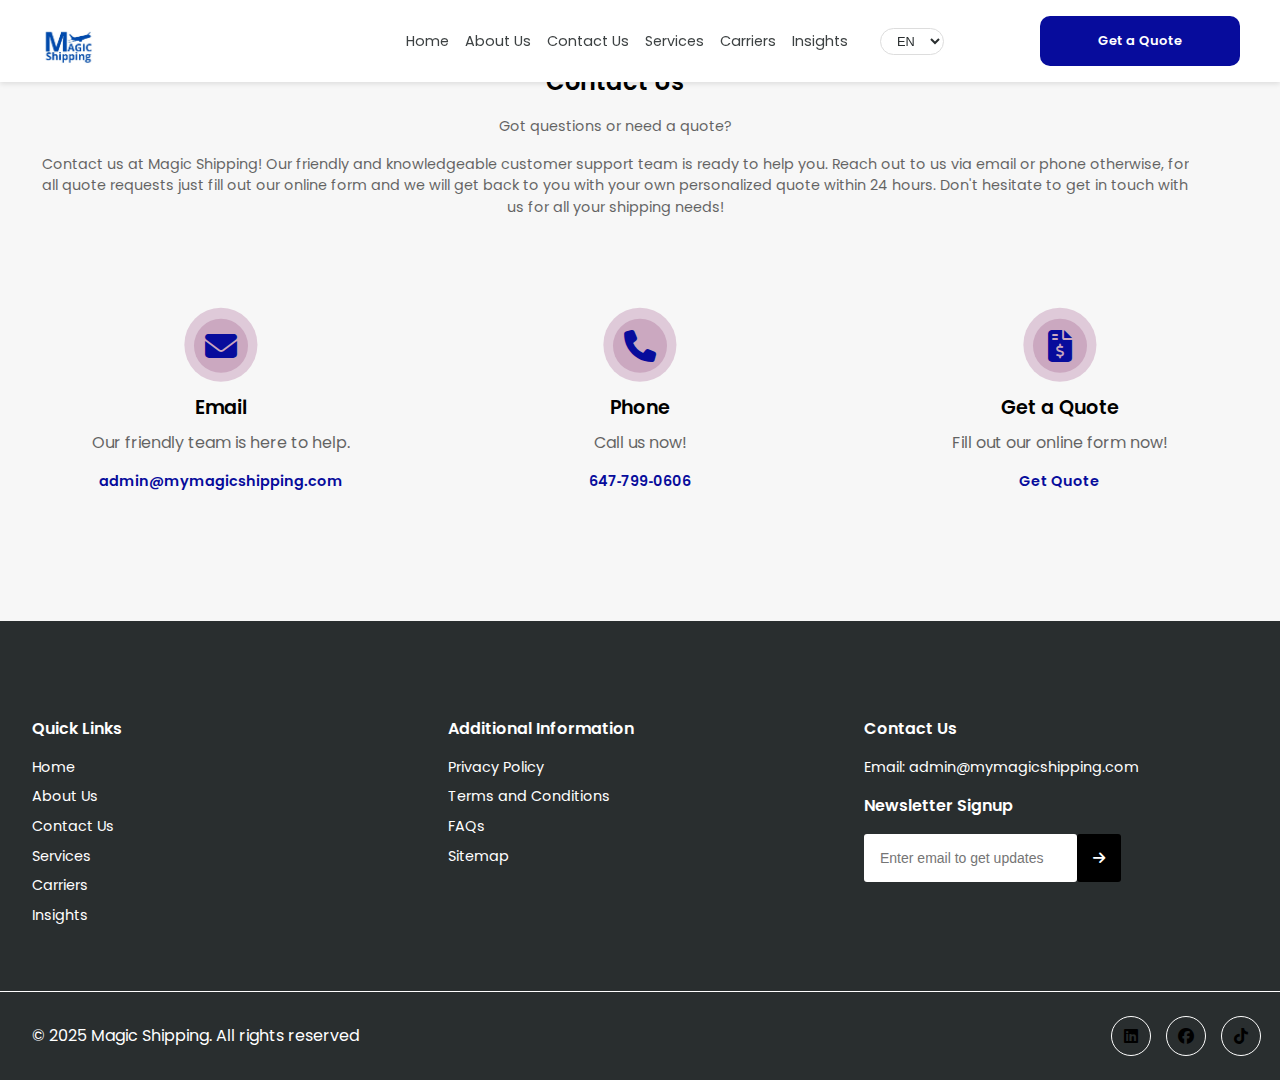
<file: contact_us.html>
<!DOCTYPE html>
<html lang="en">
<head>
    <meta charset="UTF-8">
    <meta name="viewport" content="width=device-width, initial-scale=1.0">
    <!-- Add this line to disable Google/Chrome auto-translate -->
    <meta name="google" content="notranslate">
    <meta name="description" content="Magic Shipping is a Toronto-based logistics provider offering reliable and affordable air express, LTL/FTL trucking, ocean freight and other logistics and transportation services." />
    <link rel="stylesheet" href="styles.css">
    <link rel="preconnect" href="https://fonts.googleapis.com">
    <link rel="preconnect" href="https://fonts.gstatic.com" crossorigin>
    <link href="https://fonts.googleapis.com/css2?family=Poppins:ital,wght@0,100;0,200;0,300;0,400;0,500;0,600;0,700;0,800;0,900;1,100;1,200;1,300;1,400;1,500;1,600;1,700;1,800;1,900&display=swap" rel="stylesheet">
    <link rel="stylesheet" href="https://cdnjs.cloudflare.com/ajax/libs/font-awesome/6.7.2/css/all.min.css" integrity="sha512-Evv84Mr4kqVGRNSgIGL/F/aIDqQb7xQ2vcrdIwxfjThSH8CSR7PBEakCr51Ck+w+/U6swU2Im1vVX0SVk9ABhg==" crossorigin="anonymous" referrerpolicy="no-referrer" />
    <title>Magic Shipping | Contact Us</title>
    <link rel="icon" href="Images/Magic Shipping Logo.jpg">
    <!-- Google tag (gtag.js) -->
    <script async src="https://www.googletagmanager.com/gtag/js?id=G-XRS9VZWX3C"></script>
    <script>
    window.dataLayer = window.dataLayer || [];
    function gtag(){dataLayer.push(arguments);}
    gtag('js', new Date());
    gtag('config', 'G-XRS9VZWX3C');
    </script>
    <script type="application/ld+json">
    {
      "@context": "https://schema.org",
      "@type": "Organization",
      "name": "Magic Shipping",
      "url": "https://mymagicshipping.com/",
      "logo": "https://mymagicshipping.com/Images/Magic Shipping Logo.jpg",
      "sameAs": [
        "https://https://www.linkedin.com/company/magic-shipping/",
        "https://www.facebook.com/magicshipping/",
        "https://www.tiktok.com/@magicshipping1"
        ]
    }
</script>

</head>
<body>
    <!-- Navbar Begin -->
    <nav class="navbar" role="navigation" aria-label="Main Navigation">
      <div class="navbar__container container">
          <div class="navbar__logo">
        <a href="index.html" aria-label="Magic Shipping Logo Home Link" onclick="gtag('event', 'cta_click', { event_label: 'Contact Us — Logo' });"><img src="Images/Magic Shipping Logo.jpg" alt="Magic Shipping logo"></a>
      </div>
          <!-- Desktop Menu Begin --> 
          <div class="navbar__main-menu-items">
              <ul class="navbar__main-menu-list">
                  <li class="navbar__menu-item"><a href="index.html" class="navbar__menu-link" data-i18n="nav.home" onclick="gtag('event', 'cta_click', { event_label: 'Contact Us — Navbar-Desktop-Home' });">Home</a></li>
                  <li class="navbar__menu-item"><a href="about_us.html" class="navbar__menu-link" data-i18n="nav.about" onclick="gtag('event', 'cta_click', { event_label: 'Contact Us — Navbar-Desktop-AboutUs' });">About Us</a></li>
                  <li class="navbar__menu-item"><a href="contact_us.html" class="navbar__menu-link" data-i18n="nav.contact" onclick="gtag('event', 'cta_click', { event_label: 'Contact Us — Navbar-Desktop-ContactUs' });">Contact Us</a></li>
                  <li class="navbar__menu-item"><a href="services.html" class="navbar__menu-link" data-i18n="nav.services" onclick="gtag('event', 'cta_click', { event_label: 'Contact Us — Navbar-Desktop-Services' });">Services</a></li>
                  <li class="navbar__menu-item"><a href="carriers.html" class="navbar__menu-link" data-i18n="nav.carriers" onclick="gtag('event', 'cta_click', { event_label: 'Contact Us — Navbar-Desktop-Carriers' });">Carriers</a></li>
                  <li class="navbar__menu-item"><a href="insights.html" class="navbar__menu-link" data-i18n="nav.insights" onclick="gtag('event', 'cta_click', { event_label: 'Contact Us — Navbar-Desktop-Insights' });">Insights</a></li>
                  <!-- Language switcher (desktop) -->
                  <li class="navbar__menu-item navbar__menu-item--language">
                   <label for="language-switcher" class="visually-hidden">Select language</label>
                   <select id="language-switcher" class="language-switcher">
                     <option value="en">EN</option>
                     <option value="fr">FR</option>
                     <option value="es">ES</option>
                    </select>
                 </li>
                  <li class="navbar__menu-item"><a href="Quotes.html#contact-form" class="btn_blue navbar__menu-link--primary" aria-label="Quotes" data-i18n="nav.quote" onclick="gtag('event', 'cta_click', { event_label: 'Contact Us — Navbar-Desktop-Get_a_Quote' });">Get a Quote</a></li>
              </ul>
          </div>
          <!-- Desktop Menu End -->
          <!-- Mobile Menu Begin -->
          <div class="navbar__mobile-menu">
              <!-- Hamburger Button -->
              <div class="navbar__mobile-menu-toggle" role="button" aria-expanded="false" aria-controls="navbar__mobile-menu-items" aria-label="Open Mobile Menu" tabindex="0">
                <i class="fas fa-bars fa-2x"></i>
              </div>
          <div class="navbar__mobile-menu-items" id="navbar__mobile-menu-items">
              <ul class="navbar__mobile-menu-list">
                <!-- Language switcher (mobile) -->
                  <li class="navbar__mobile-menu-item">
                    <label for="language-switcher-mobile" class="visually-hidden">Select language</label>
                    <select id="language-switcher-mobile" class="language-switcher">
                      <option value="en">EN</option>
                      <option value="fr">FR</option>
                     <option value="es">ES</option>
                    </select>
                  </li>
                  <li class="navbar__mobile-menu-item"><a href="index.html" class="navbar__mobile-menu-link" data-i18n="nav.home" onclick="gtag('event', 'cta_click', { event_label: 'Contact Us — Navbar-Mobile-Home' });">Home</a></li>
                  <li class="navbar__mobile-menu-item"><a href="about_us.html" class="navbar__mobile-menu-link" data-i18n="nav.about" onclick="gtag('event', 'cta_click', { event_label: 'Contact Us — Navbar-Mobile-AboutUs' });">About Us</a></li>
                  <li class="navbar__mobile-menu-item"><a href="contact_us.html" class="navbar__mobile-menu-link" data-i18n="nav.contact" onclick="gtag('event', 'cta_click', { event_label: 'Contact Us — Navbar-Mobile-ContactUs' });">Contact Us</a></li>
                  <li class="navbar__mobile-menu-item"><a href="services.html" class="navbar__mobile-menu-link" data-i18n="nav.services" onclick="gtag('event', 'cta_click', { event_label: 'Contact Us — Navbar-Mobile-Services' });">Services</a></li>
                  <li class="navbar__mobile-menu-item"><a href="carriers.html" class="navbar__mobile-menu-link" data-i18n="nav.carriers" onclick="gtag('event', 'cta_click', { event_label: 'Contact Us — Navbar-Mobile-Carriers' });">Carriers</a></li>
                  <li class="navbar__mobile-menu-item"><a href="insights.html" class="navbar__mobile-menu-link" data-i18n="nav.insights" onclick="gtag('event', 'cta_click', { event_label: 'Contact Us — Navbar-Mobile-Inisghts' });">Insights</a></li>
                  <li class="navbar__mobile-menu-item"><a href="Quotes.html#contact-form" class="btn_blue" aria-label="Quotes" data-i18n="nav.quote" onclick="gtag('event', 'cta_click', { event_label: 'Contact Us — Navbar-Mobile-Get_a_Quote' });">Get a Quote</a></li>
              </ul>
          </div>
          </div>
          <!-- Mobile Menu End -->
      </div>
  </nav>
  <!-- Navbar End -->
     <!-- Contact Us Begin -->
        <section class="contact" id="contact" role="region" aria-label="Contact Us">
          <div class="container">
            <div class="contact__heading">
              <h2 class="contact__heading-title" data-i18n="contact.heading">Contact Us</h2>
              <p class="contact__heading-description" data-i18n="contact.subheading1">Got questions or need a quote?</p>
              <p class="contact__heading-description" data-i18n="contact.subheading2">Contact us at Magic Shipping! Our friendly and knowledgeable customer support team is ready to help you. Reach out to us via email or phone otherwise, for all quote requests just fill out our online form and we will get back to you with your own personalized quote within 24 hours. Don't hesitate to get in touch with us for all your shipping needs!</p>
            </div>
            <div class="contact__content">
              <!-- Contact Info Section 1 Begin -->
               <div class="contact__section">
              <div class="contact__icon">
                <div class="contact__icon-wrapper">
                  <span class="contact_icon-circle">
                <i class="fas fa-envelope fa-2x"></i>
              </span>
              </div>
              </div>
              <div class="contact__info">            
                  <h3 class="contact__info-heading" data-i18n="contact.email.heading">Email</h3>
                  <p class="contact__info-description" data-i18n="contact.email.desc">Our friendly team is here to help.
                  </p>
                  <p class="contact__info-primary">
                    <a class="contact__info-primary" target="_blank" href="mailto:admin@mymagicshipping.com" data-i18n="contact.email.address" onclick="gtag('event', 'cta_click', { event_label: 'Contact Us Home — Email' });">admin@mymagicshipping.com</a>
                  </p>    
              </div>
            </div>
                <!-- Contact Info Section 1 End -->
                 <!-- Contact Info Section 2 Begin -->
               <div class="contact__section">
              <div class="contact__icon">
                <div class="contact__icon-wrapper">
                  <span class="contact_icon-circle">
                <i class="fas fa-phone fa-2x"></i>
              </span>
              </div>
              </div>
              <div class="contact__info">            
                  <h3 class="contact__info-heading" data-i18n="contact.phone.heading">Phone</h3>
                  <p class="contact__info-description" data-i18n="contact.phone.desc">Call us now!
                  </p>
                  <p class="contact__info-primary">
                    <a class="contact__info-primary" href="tel:6477990606" alias="647-799-0606" data-i18n="contact.phone.number" onclick="gtag('event', 'cta_click', { event_label: 'Contact Us Home — Phone' });">647&#8209;799&#8209;0606</a>
                  </p>    
              </div>
            </div>
                <!-- Contact Info Section 2 End -->
                 <!-- Contact Info Section 3 Begin -->
               <div class="contact__section">
                <div class="contact__icon">
                  <div class="contact__icon-wrapper">
                    <span class="contact_icon-circle">
                  <i class="fas fa-file-invoice-dollar fa-2x"></i>
                </span>
                </div>
                </div>
                <div class="contact__info">            
                    <h3 class="contact__info-heading" data-i18n="contact.quote.heading">Get a Quote</h3>
                    <p class="contact__info-description" data-i18n="contact.quote.desc">Fill out our online form now!</p>
                    <p class="contact__info-primary">
                      <a class="contact__info-primary" href="Quotes.html#contact-form" data-i18n="contact.quote.link" onclick="gtag('event', 'cta_click', { event_label: 'Contact Us Home — Get Quote' });">Get Quote</a>
                    </p>    
                </div>
              </div>
                  <!-- Contact Info Section 3 End -->                   
              </div>
            </div>
        </section>
       <!-- Contact Us End -->
        <!-- Footer Begin -->
         <section class="footer" id="footer" role="contentinfo">
            <div class="footer__grid">
            <div class="footer__links" aria-label="Quick Links">
              <h3 class="footer__header" data-i18n="footer.quickLinks.heading">Quick Links</h3>
              <ul class="footer__links-list" aria-label="Quick Links List">
                <li class="footer__links-item"><a href="index.html" class="footer__links-link" aria-label="Home" data-i18n="nav.home" onclick="gtag('event', 'cta_click', { event_label: 'Contact Us — Footer-Home' });">Home</a></li>
                <li class="footer__links-item"><a href="about_us.html" class="footer__links-link" aria-label="About us" data-i18n="nav.about" onclick="gtag('event', 'cta_click', { event_label: 'Contact Us — Footer-AboutUs' });">About Us</a></li>
                <li class="footer__links-item"><a href="contact_us.html" class="footer__links-link" aria-label="Contact Us" data-i18n="nav.contact" onclick="gtag('event', 'cta_click', { event_label: 'Contact Us — Footer-ContactUs' });">Contact Us</a></li>
                <li class="footer__links-item"><a href="services.html" class="footer__links-link" aria-label="Services" data-i18n="nav.services" onclick="gtag('event', 'cta_click', { event_label: 'Contact Us — Footer-Services' });">Services</a></li>
                <li class="footer__links-item"><a href="carriers.html" class="footer__links-link" aria-label="Carriers" data-i18n="nav.carriers" onclick="gtag('event', 'cta_click', { event_label: 'Contact Us — Footer-Carriers' });">Carriers</a></li>
                <li class="footer__links-item"><a href="insights.html" class="footer__links-link" aria-label="Insights" data-i18n="nav.insights" onclick="gtag('event', 'cta_click', { event_label: 'Contact Us — Footer-Insights' });">Insights</a></li>
              </ul>
            </div>
            <div class="footer__links" aria-label="Additional Information">
              <h4 class="footer__header" data-i18n="footer.additional.heading">Additional Information</h4>
              <ul class="footer__links-list" aria-label="Additional Information Links List">
                <li class="footer__links-item"><a href="Privacy Policy.html" class="footer__links-link" aria-label="Privacy Policy" data-i18n="footer.privacy" onclick="gtag('event', 'cta_click', { event_label: 'Contact Us — Footer-PrivacyPolicy' });">Privacy Policy</a></li>
                <li class="footer__links-item"><a href="T&C.html" class="footer__links-link" aria-label="Terms and Conditions" data-i18n="footer.terms" onclick="gtag('event', 'cta_click', { event_label: 'Contact Us — Footer-T&C' });">Terms and Conditions</a></li>
                <li class="footer__links-item"><a href="FAQs.html" class="footer__links-link" aria-label="FAQs" data-i18n="footer.faqs" onclick="gtag('event', 'cta_click', { event_label: 'Contact Us — Footer-FAQ' });">FAQs</a></li>
                <li class="footer__links-item"><a href="sitemap.html" class="footer__links-link" aria-label="Sitemap" data-i18n="footer.sitemap" onclick="gtag('event', 'cta_click', { event_label: 'Contact Us — Footer-Sitemap' });">Sitemap</a></li>
              </ul>
            </div>
            <div class="footer__links" aria-label="Contact">
              <div class="footer__contact">
              <h4 class="footer__header" data-i18n="footer.contact.heading">Contact Us</h4>
              <ul class="footer__links-list" aria-label="contact">
                <li class="footer__links-item">
                  <a href="mailto:admin@mymagicshipping.com" class="footer__links-link" target="_blank" aria-label="Email Address" data-i18n="footer.contact.emailLink" onclick="gtag('event', 'cta_click', { event_label: 'Contact Us — Footer - Email' });">Email: admin@mymagicshipping.com</a></li>
              </ul>
            </div>
              <div class="footer__newsletter">
                <div class="footer__title">
                <h4 class="footer__header" data-i18n="footer.newsletter.heading">Newsletter Signup</h4>
              </div>
                <form action="https://formspree.io/f/xyzllnwe" method="post" role="form">
                <input type="hidden" name="_redirect" value="https://www.mymagicshipping.com/email-thank-you.html">
                <label for="email" class="visually-hidden" data-i18n="footer.newsletter.label">Sign Up</label>
                <input class="footer__newsletter-input" name="Email" type="email" id="email" placeholder="Enter email to get updates" data-i18n-placeholder="footer.newsletter.placeholder"/>
                <button type="submit" class="footer__newsletter-button" aria-label="Click to sign up"><i class="fas fa-arrow-right"></i></button>
              </form>
              </div>
            </div>
          </div>
          </div>
         </section>
         <section class="footer__second-section" role="contentinfo"> 
            <div class="footer__flex">
              <div class="footer__copyright">
                <p data-i18n="footer.copyright">&copy; 2025 Magic Shipping. All rights reserved</p>
              </div>
              <div class="footer__social">
                <ul class="footer__social-links" aria-label="Social Links">
                  <li class="footer__social-item"><a class="footer__social-link" href="https://www.linkedin.com/company/magic-shipping/" target="_blank" aria-label="Follow Us On LinkedIn" onclick="gtag('event', 'cta_click', { event_label: 'Contact Us — Footer - LinkedIn' });"><span class="footer-social__icon-circle"><i class="fa-brands fa-linkedin"></i></span></a></li>
                  <li class="footer__social-item"><a class="footer__social-link" href="https://www.facebook.com/magicshipping/" target="_blank" aria-label="Follow Us On Facebook" onclick="gtag('event', 'cta_click', { event_label: 'Contact Us — Footer - Facebook' });"><span class="footer-social__icon-circle"><i class="fa-brands fa-facebook"></i></span></a></li>
                  <li class="footer__social-item"><a class="footer__social-link" href="https://www.tiktok.com/@magicshipping1" target="_blank" aria-label="Follow Us On TikTok" onclick="gtag('event', 'cta_click', { event_label: 'Contact Us — Footer - TikTok' });"><span class="footer-social__icon-circle"><i class="fa-brands fa-tiktok"></i></span></a></li>
                </ul>
              </div>
            </div>
         </section>
        <!-- Footer End -->
    <script src="script.js"></script>
</body>
</html>
</file>
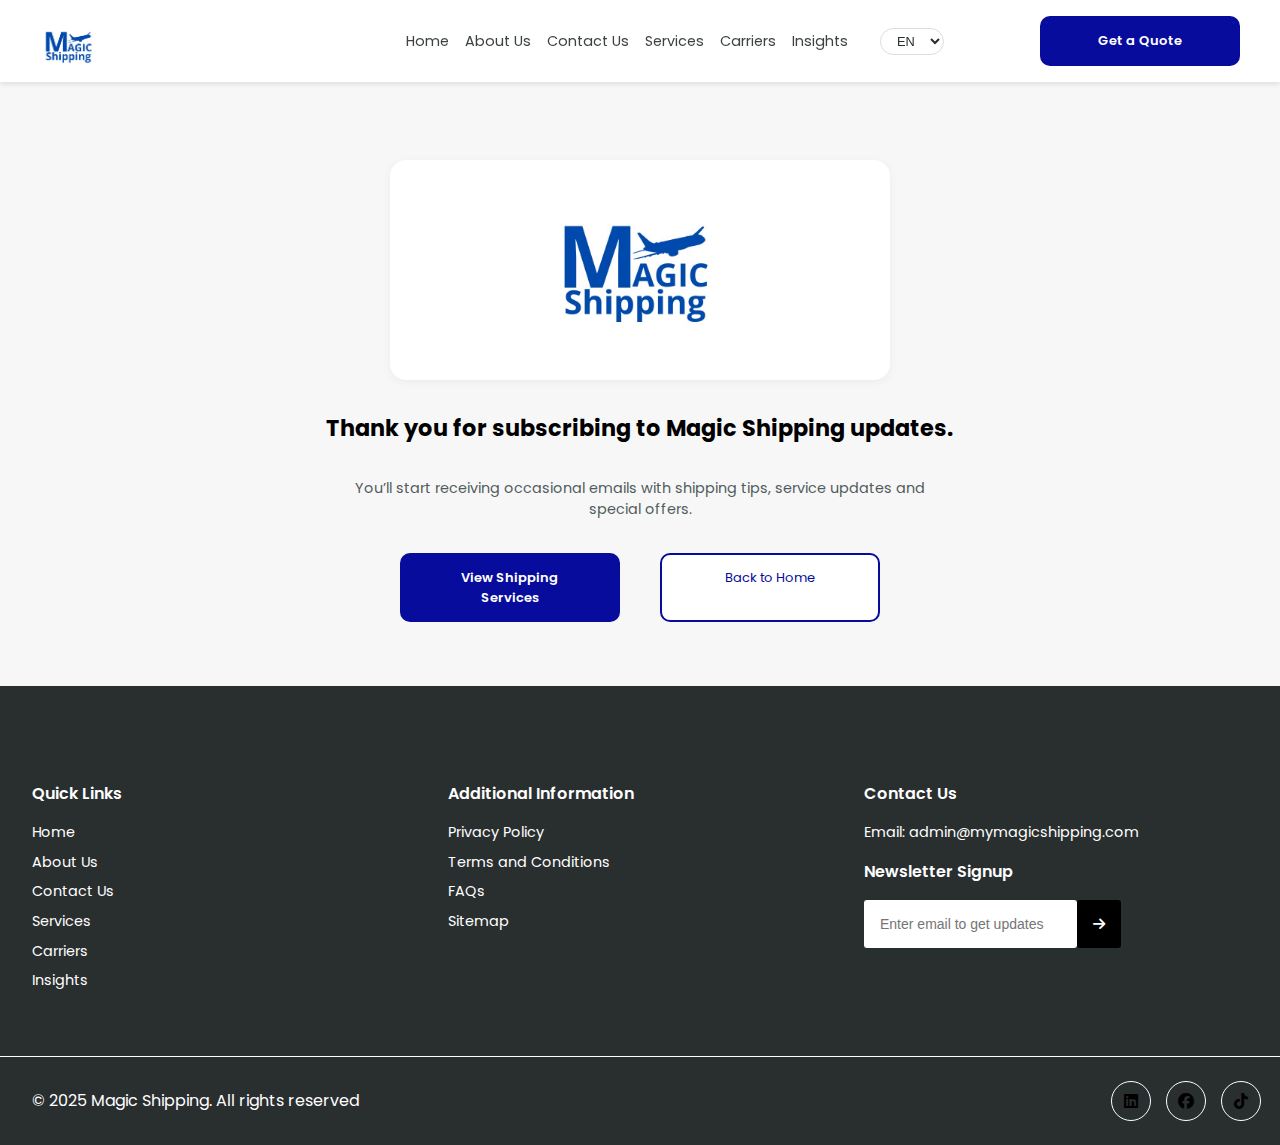
<file: email-thank-you.html>
<!DOCTYPE html>
<html lang="en">
<head>
    <meta charset="UTF-8">
    <meta name="viewport" content="width=device-width, initial-scale=1.0">
    <!-- Disable Chrome/Google auto-translate -->
    <meta name="google" content="notranslate">
    <link rel="stylesheet" href="styles.css">
    <link rel="preconnect" href="https://fonts.googleapis.com">
    <link rel="preconnect" href="https://fonts.gstatic.com" crossorigin>
    <link
      href="https://fonts.googleapis.com/css2?family=Poppins:ital,wght@0,100;0,200;0,300;0,400;0,500;0,600;0,700;0,800;0,900;1,100;1,200;1,300;1,400;1,500;1,600;1,700;1,800;1,900&display=swap"
      rel="stylesheet"
    >
    <link
      rel="stylesheet"
      href="https://cdnjs.cloudflare.com/ajax/libs/font-awesome/6.7.2/css/all.min.css"
      integrity="sha512-Evv84Mr4kqVGRNSgIGL/F/aIDqQb7xQ2vcrdIwxfjThSH8CSR7PBEakCr51Ck+w+/U6swU2Im1vVX0SVk9ABhg=="
      crossorigin="anonymous"
      referrerpolicy="no-referrer"
    />
    <title>Magic Shipping | Request Submitted!</title>
    <link rel="icon" href="Images/Magic Shipping Logo.jpg">
</head>
<body>
    <!-- Navbar Begin -->
    <nav class="navbar" role="navigation" aria-label="Main Navigation">
      <div class="navbar__container container">
        <div class="navbar__logo">
          <a href="index.html" aria-label="Magic Shipping Logo Home Link">
            <img src="Images/Magic Shipping Logo.jpg" alt="Magic Shipping logo">
          </a>
        </div>
        <!-- Desktop Menu Begin -->
        <div class="navbar__main-menu-items">
          <ul class="navbar__main-menu-list">
            <li class="navbar__menu-item">
              <a href="index.html" class="navbar__menu-link" data-i18n="nav.home">Home</a>
            </li>
            <li class="navbar__menu-item">
              <a href="index.html#about" class="navbar__menu-link" data-i18n="nav.about">About Us</a>
            </li>
            <li class="navbar__menu-item">
              <a href="index.html#contact" class="navbar__menu-link" data-i18n="nav.contact">Contact Us</a>
            </li>
            <li class="navbar__menu-item">
              <a href="services.html" class="navbar__menu-link" data-i18n="nav.services">Services</a>
            </li>
            <li class="navbar__menu-item">
              <a href="carriers.html" class="navbar__menu-link" data-i18n="nav.carriers">Carriers</a>
            </li>
            <li class="navbar__menu-item">
              <a href="insights.html" class="navbar__menu-link" data-i18n="nav.insights">Insights</a>
            </li>
            <!-- Language switcher (desktop) -->
            <li class="navbar__menu-item navbar__menu-item--language">
              <label for="language-switcher" class="visually-hidden">Select language</label>
              <select id="language-switcher" class="language-switcher">
                <option value="en">EN</option>
                <option value="fr">FR</option>
                <option value="es">ES</option>
              </select>
            </li>
            <li class="navbar__menu-item">
              <a
                href="Quotes.html#contact-form"
                class="btn_blue navbar__menu-link--primary"
                aria-label="Quotes"
                data-i18n="nav.quote"
              >
                Get a Quote
              </a>
            </li>
          </ul>
        </div>
        <!-- Desktop Menu End -->
        <!-- Mobile Menu Begin -->
        <div class="navbar__mobile-menu">
          <!-- Hamburger Button -->
          <div
            class="navbar__mobile-menu-toggle"
            role="button"
            aria-expanded="false"
            aria-controls="navbar__mobile-menu-items"
            aria-label="Open Mobile Menu"
            tabindex="0"
          >
            <i class="fas fa-bars fa-2x"></i>
          </div>
          <div class="navbar__mobile-menu-items" id="navbar__mobile-menu-items">
            <ul class="navbar__mobile-menu-list">
              <!-- Language switcher (mobile) -->
              <li class="navbar__mobile-menu-item">
                <label for="language-switcher-mobile" class="visually-hidden">Select language</label>
                <select id="language-switcher-mobile" class="language-switcher">
                  <option value="en">EN</option>
                  <option value="fr">FR</option>
                  <option value="es">ES</option>
                </select>
              </li>
              <li class="navbar__mobile-menu-item">
                <a href="index.html" class="navbar__mobile-menu-link" data-i18n="nav.home">Home</a>
              </li>
              <li class="navbar__mobile-menu-item">
                <a href="index.html#about" class="navbar__mobile-menu-link" data-i18n="nav.about">About Us</a>
              </li>
              <li class="navbar__mobile-menu-item">
                <a href="index.html#contact" class="navbar__mobile-menu-link" data-i18n="nav.contact">Contact Us</a>
              </li>
              <li class="navbar__mobile-menu-item">
                <a href="services.html" class="navbar__mobile-menu-link" data-i18n="nav.services">Services</a>
              </li>
              <li class="navbar__mobile-menu-item">
                <a href="carriers.html" class="navbar__mobile-menu-link" data-i18n="nav.carriers">Carriers</a>
              </li>
              <li class="navbar__mobile-menu-item">
                <a href="insights.html" class="navbar__mobile-menu-link" data-i18n="nav.insights">Insights</a>
              </li>
              <li class="navbar__mobile-menu-item">
                <a
                  href="Quotes.html#contact-form"
                  class="btn_blue"
                  aria-label="Quotes"
                  data-i18n="nav.quote"
                >
                  Get a Quote
                </a>
              </li>
            </ul>
          </div>
        </div>
        <!-- Mobile Menu End -->
      </div>
    </nav>
    <!-- Navbar End -->
    <!-- Hero Begin -->
    <section class="hero" id="home" role="banner">
      <div class="container">
        <div class="hero__content">
          <div class="hero_image">
            <img
              class="hero_image-img"
              src="Images/Magic Shipping Logo.jpg"
              alt="Magic Shipping Logo"
              role="img"
            >
          </div>
          <h1 class="hero__title-thank-you" data-i18n="thank.news.heading">
            Thank you for subscribing to Magic Shipping updates.
          </h1>
          <p class="hero__text" data-i18n="thank.news.text">
            You’ll start receiving occasional emails with shipping tips, service updates and special offers.
          </p>
          <div class="hero__buttons">
            <a
              href="services.html"
              class="btn_blue-thank-you"
              role="button"
              aria-label="Shipping Services"
              data-i18n="thank.news.viewServices"
            >
              View Shipping Services
            </a>
            <a
              href="index.html"
              class="btn_white-thank-you"
              role="button"
              aria-label="Home page"
              data-i18n="thank.backHome"
            >
              Back to Home
            </a>
          </div>
        </div>
      </div>
    </section>
    <!-- Hero End -->
    <!-- Footer Begin -->
    <section class="footer" id="footer" role="contentinfo">
      <div class="footer__grid">
        <div class="footer__links" aria-label="Quick Links">
          <h4 class="footer__header" data-i18n="footer.quickLinks.heading">Quick Links</h4>
          <ul class="footer__links-list" aria-label="Quick Links List">
            <li class="footer__links-item">
              <a
                href="index.html"
                class="footer__links-link"
                aria-label="Home"
                data-i18n="nav.home"
              >
                Home
              </a>
            </li>
            <li class="footer__links-item">
              <a
                href="index.html#about"
                class="footer__links-link"
                aria-label="About us"
                data-i18n="nav.about"
              >
                About Us
              </a>
            </li>
            <li class="footer__links-item">
              <a
                href="index.html#contact"
                class="footer__links-link"
                aria-label="Contact Us"
                data-i18n="contact.heading"
              >
                Contact Us
              </a>
            </li>
            <li class="footer__links-item">
              <a
                href="services.html"
                class="footer__links-link"
                aria-label="Services"
                data-i18n="nav.services"
              >
                Services
              </a>
            </li>
            <li class="footer__links-item">
              <a
                href="carriers.html"
                class="footer__links-link"
                aria-label="Carriers"
                data-i18n="nav.carriers"
              >
                Carriers
              </a>
            </li>
            <li class="footer__links-item">
              <a
                href="insights.html"
                class="footer__links-link"
                aria-label="Insights"
                data-i18n="nav.insights"
              >
                Insights
              </a>
            </li>
          </ul>
        </div>
        <div class="footer__links" aria-label="Additional Information">
          <h4 class="footer__header" data-i18n="footer.additional.heading">Additional Information</h4>
          <ul class="footer__links-list" aria-label="Additional Information Links List">
            <li class="footer__links-item">
              <a
                href="Privacy Policy.html"
                class="footer__links-link"
                aria-label="Privacy Policy"
                data-i18n="footer.privacy"
              >
                Privacy Policy
              </a>
            </li>
            <li class="footer__links-item">
              <a
                href="T&C.html"
                class="footer__links-link"
                aria-label="Terms and Conditions"
                data-i18n="footer.terms"
              >
                Terms and Conditions
              </a>
            </li>
            <li class="footer__links-item">
              <a
                href="FAQs.html"
                class="footer__links-link"
                aria-label="FAQs"
                data-i18n="footer.faqs"
              >
                FAQs
              </a>
            </li>
            <li class="footer__links-item">
              <a
                href="sitemap.html"
                class="footer__links-link"
                aria-label="Sitemap"
                data-i18n="footer.sitemap"
              >
                Sitemap
              </a>
            </li>
          </ul>
        </div>
        <div class="footer__links" aria-label="Contact">
          <div class="footer__contact">
            <h4 class="footer__header" data-i18n="footer.contact.heading">Contact Us</h4>
            <ul class="footer__links-list" aria-label="contact">
              <li class="footer__links-item">
                <a
                  href="mailto:admin@mymagicshipping.com"
                  class="footer__links-link"
                  target="_blank"
                  aria-label="Email Address"
                  data-i18n="footer.contact.emailLink"
                >
                  Email: admin@mymagicshipping.com
                </a>
              </li>
            </ul>
          </div>
          <div class="footer__newsletter">
            <div class="footer__title">
              <h4 class="footer__header" data-i18n="footer.newsletter.heading">Newsletter Signup</h4>
            </div>
            <form action="https://formspree.io/f/xyzllnwe" method="post" role="form">
              <input
                type="hidden"
                name="_redirect"
                value="https://www.mymagicshipping.com/email-thank-you.html"
              >
              <label
                for="email"
                class="visually-hidden"
                data-i18n="footer.newsletter.label"
              >
                Sign Up
              </label>
              <input
                class="footer__newsletter-input"
                name="Email"
                type="email"
                id="email"
                placeholder="Enter email to get updates"
                data-i18n-placeholder="footer.newsletter.placeholder"
              />
              <button
                type="submit"
                class="footer__newsletter-button"
                aria-label="Click to sign up"
              >
                <i class="fas fa-arrow-right"></i>
              </button>
            </form>
          </div>
        </div>
      </div>
    </section>
    <section class="footer__second-section" role="contentinfo">
      <div class="footer__flex">
        <div class="footer__copyright">
          <p data-i18n="footer.copyright">
            © 2025 Magic Shipping. All rights reserved
          </p>
        </div>
        <div class="footer__social">
          <ul class="footer__social-links" aria-label="Social Links">
            <li class="footer__social-item">
              <a
                class="footer__social-link"
                href="https://www.linkedin.com/company/magic-shipping/?viewAsMember=true"
                target="_blank"
                aria-label="Follow Us On LinkedIn"
              >
                <span class="footer-social__icon-circle">
                  <i class="fa-brands fa-linkedin"></i>
                </span>
              </a>
            </li>
            <li class="footer__social-item">
              <a
                class="footer__social-link"
                href="https://www.facebook.com"
                target="_blank"
                aria-label="Follow Us On Facebook"
              >
                <span class="footer-social__icon-circle">
                  <i class="fa-brands fa-facebook"></i>
                </span>
              </a>
            </li>
            <li class="footer__social-item">
              <a
                class="footer__social-link"
                href="https://www.twitter.com"
                target="_blank"
                aria-label="Follow Us On X"
              >
                <span class="footer-social__icon-circle">
                  <i class="fa-brands fa-tiktok"></i>
                </span>
              </a>
            </li>
          </ul>
        </div>
      </div>
    </section>
    <!-- Footer End -->
    <script src="script.js"></script>
</body>
</html>
</file>
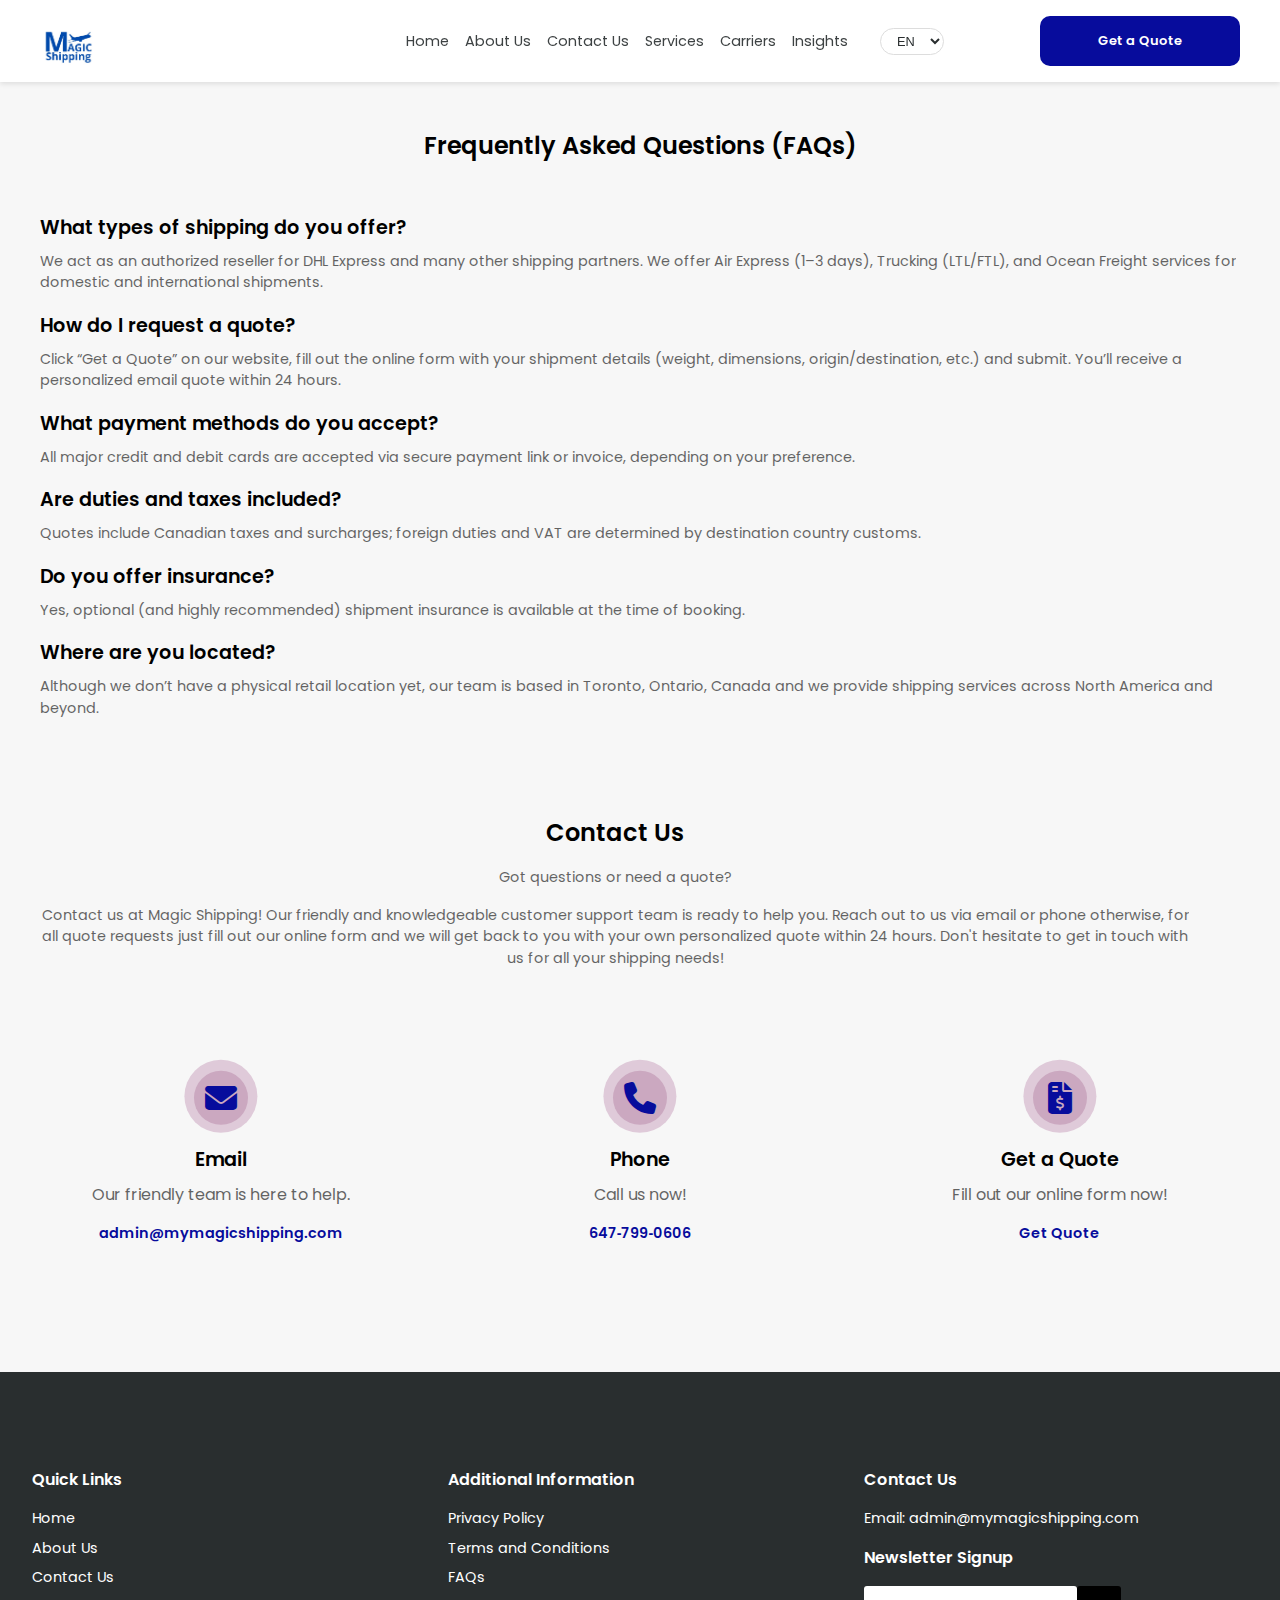
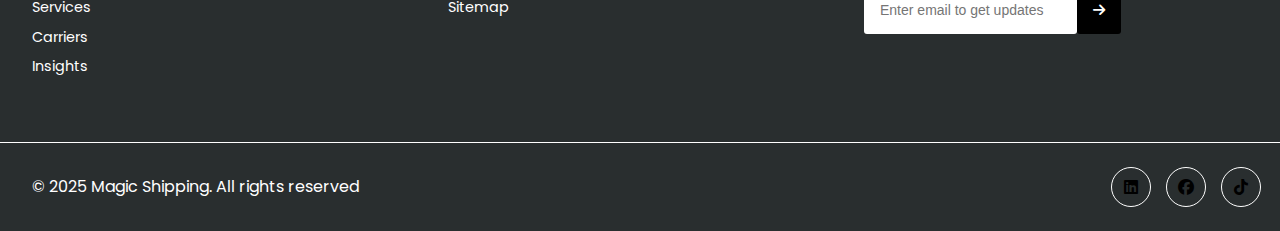
<file: FAQs.html>
<!DOCTYPE html>
<html lang="en">
<head>
    <meta charset="UTF-8">
    <meta name="viewport" content="width=device-width, initial-scale=1.0">
    <!-- Disable Chrome/Google auto-translate -->
    <meta name="google" content="notranslate">
    <meta name="description" content="Find answers to common questions about Magic Shipping’s services, quotes, payments, duties and taxes, insurance, and service coverage." />
    <link rel="stylesheet" href="styles.css">
    <link rel="preconnect" href="https://fonts.googleapis.com">
    <link rel="preconnect" href="https://fonts.gstatic.com" crossorigin>
    <link href="https://fonts.googleapis.com/css2?family=Poppins:ital,wght@0,100;0,200;0,300;0,400;0,500;0,600;0,700;0,800;0,900;1,100;1,200;1,300;1,400;1,500;1,600;1,700;1,800;1,900&display=swap" rel="stylesheet">
    <link rel="stylesheet" href="https://cdnjs.cloudflare.com/ajax/libs/font-awesome/6.7.2/css/all.min.css" integrity="sha512-Evv84Mr4kqVGRNSgIGL/F/aIDqQb7xQ2vcrdIwxfjThSH8CSR7PBEakCr51Ck+w+/U6swU2Im1vVX0SVk9ABhg==" crossorigin="anonymous" referrerpolicy="no-referrer" />
    <title>Magic Shipping | FAQs</title>
    <link rel="icon" href="Images/Magic Shipping Logo.jpg">
    <!-- Google tag (gtag.js) -->
    <script async src="https://www.googletagmanager.com/gtag/js?id=G-XRS9VZWX3C"></script>
    <script>
    window.dataLayer = window.dataLayer || [];
    function gtag(){dataLayer.push(arguments);}
    gtag('js', new Date());
    gtag('config', 'G-XRS9VZWX3C');
    </script>
</head>
<body>
    <!-- Navbar Begin -->
    <nav class="navbar" role="navigation" aria-label="Main Navigation">
      <div class="navbar__container container">
          <div class="navbar__logo">
        <a href="index.html" aria-label="Magic Shipping Logo Home Link" onclick="gtag('event', 'cta_click', { event_label: 'FAQ — Logo' });"><img src="Images/Magic Shipping Logo.jpg" alt="Magic Shipping logo"></a>
      </div>
          <!-- Desktop Menu Begin --> 
          <div class="navbar__main-menu-items">
              <ul class="navbar__main-menu-list">
                  <li class="navbar__menu-item"><a href="index.html" class="navbar__menu-link" data-i18n="nav.home" onclick="gtag('event', 'cta_click', { event_label: 'FAQ — Navbar-Desktop-Home' });">Home</a></li>
                  <li class="navbar__menu-item"><a href="about_us.html" class="navbar__menu-link" data-i18n="nav.about" onclick="gtag('event', 'cta_click', { event_label: 'FAQ — Navbar-Desktop-AboutUs' });">About Us</a></li>
                  <li class="navbar__menu-item"><a href="contact_us.html" class="navbar__menu-link" data-i18n="nav.contact" onclick="gtag('event', 'cta_click', { event_label: 'FAQ — Navbar-Desktop-ContactUs' });">Contact Us</a></li>
                  <li class="navbar__menu-item"><a href="services.html" class="navbar__menu-link" data-i18n="nav.services" onclick="gtag('event', 'cta_click', { event_label: 'FAQ — Navbar-Desktop-Services' });">Services</a></li>
                  <li class="navbar__menu-item"><a href="carriers.html" class="navbar__menu-link" data-i18n="nav.carriers" onclick="gtag('event', 'cta_click', { event_label: 'FAQ — Navbar-Desktop-Carriers' });">Carriers</a></li>
                  <li class="navbar__menu-item"><a href="insights.html" class="navbar__menu-link" data-i18n="nav.insights" onclick="gtag('event', 'cta_click', { event_label: 'FAQ — Navbar-Desktop-Insights' });">Insights</a></li>
                  <!-- Language switcher (desktop) -->
                  <li class="navbar__menu-item navbar__menu-item--language">
                   <label for="language-switcher" class="visually-hidden">Select language</label>
                   <select id="language-switcher" class="language-switcher">
                     <option value="en">EN</option>
                     <option value="fr">FR</option>
                     <option value="es">ES</option>
                    </select>
                 </li>
                  <li class="navbar__menu-item"><a href="Quotes.html#contact-form" class="btn_blue navbar__menu-link--primary" aria-label="Quotes" data-i18n="nav.quote" onclick="gtag('event', 'cta_click', { event_label: 'FAQ — Navbar-Desktop-Get_a_Quote' });">Get a Quote</a></li>
              </ul>
          </div>
          <!-- Desktop Menu End -->
          <!-- Mobile Menu Begin -->
          <div class="navbar__mobile-menu">
              <!-- Hamburger Button -->
              <div class="navbar__mobile-menu-toggle" role="button" aria-expanded="false" aria-controls="navbar__mobile-menu-items" aria-label="Open Mobile Menu" tabindex="0">
                <i class="fas fa-bars fa-2x"></i>
              </div>
          <div class="navbar__mobile-menu-items" id="navbar__mobile-menu-items">
              <ul class="navbar__mobile-menu-list">
                <!-- Language switcher (mobile) -->
                  <li class="navbar__mobile-menu-item">
                    <label for="language-switcher-mobile" class="visually-hidden">Select language</label>
                    <select id="language-switcher-mobile" class="language-switcher">
                      <option value="en">EN</option>
                      <option value="fr">FR</option>
                     <option value="es">ES</option>
                    </select>
                  </li>
                  <li class="navbar__mobile-menu-item"><a href="index.html" class="navbar__mobile-menu-link" data-i18n="nav.home" onclick="gtag('event', 'cta_click', { event_label: 'FAQ — Navbar-Mobile-Home' });">Home</a></li>
                  <li class="navbar__mobile-menu-item"><a href="about_us.html" class="navbar__mobile-menu-link" data-i18n="nav.about" onclick="gtag('event', 'cta_click', { event_label: 'FAQ — Navbar-Mobile-AboutUs' });">About Us</a></li>
                  <li class="navbar__mobile-menu-item"><a href="contact_us.html" class="navbar__mobile-menu-link" data-i18n="nav.contact" onclick="gtag('event', 'cta_click', { event_label: 'FAQ — Navbar-Mobile-ContactUs' });">Contact Us</a></li>
                  <li class="navbar__mobile-menu-item"><a href="services.html" class="navbar__mobile-menu-link" data-i18n="nav.services" onclick="gtag('event', 'cta_click', { event_label: 'FAQ — Navbar-Mobile-Services' });">Services</a></li>
                  <li class="navbar__mobile-menu-item"><a href="carriers.html" class="navbar__mobile-menu-link" data-i18n="nav.carriers" onclick="gtag('event', 'cta_click', { event_label: 'FAQ — Navbar-Mobile-Carriers' });">Carriers</a></li>
                  <li class="navbar__mobile-menu-item"><a href="insights.html" class="navbar__mobile-menu-link" data-i18n="nav.insights" onclick="gtag('event', 'cta_click', { event_label: 'FAQ — Navbar-Mobile-Inisghts' });">Insights</a></li>
                  <li class="navbar__mobile-menu-item"><a href="Quotes.html#contact-form" class="btn_blue" aria-label="Quotes" data-i18n="nav.quote" onclick="gtag('event', 'cta_click', { event_label: 'FAQ — Navbar-Mobile-Get_a_Quote' });">Get a Quote</a></li>
              </ul>
          </div>
          </div>
          <!-- Mobile Menu End -->
      </div>
  </nav>
  <!-- Navbar End -->
    <!-- FAQ Begin -->
    <section class="FAQ" id="FAQ" role="region" aria-label="FAQs">
      <div class="container">
        <div class="FAQ__heading">
          <h2 class="FAQ__title" data-i18n="faq.title">
            Frequently Asked Questions (FAQs)
          </h2>
          <h3 class="FAQ__heading-title" data-i18n="faq.q1">
            What types of shipping do you offer?
          </h3>
          <p class="FAQ__heading-description" data-i18n="faq.a1">
            We act as an authorized reseller for DHL Express and many other shipping partners.
            We offer Air Express (1-3 days), Trucking (LTL/FTL), and Ocean Freight services for
            domestic and international shipments.
          </p>
          <h3 class="FAQ__heading-title" data-i18n="faq.q2">
            How do I request a quote?
          </h3>
          <p class="FAQ__heading-description" data-i18n="faq.a2">
            Click “Get a Quote” on our website, fill out the online form with your shipment
            details (weight, dimensions, origin/destination, etc.) and submit. You’ll receive a
            personalized email quote within 24 hours.
          </p>
          <h3 class="FAQ__heading-title" data-i18n="faq.q3">
            What payment methods do you accept?
          </h3>
          <p class="FAQ__heading-description" data-i18n="faq.a3">
            All major credit and debit cards are accepted via secure payment link or invoice,
            depending on your preference.
          </p>
          <h3 class="FAQ__heading-title" data-i18n="faq.q4">
            Are duties and taxes included?
          </h3>
          <p class="FAQ__heading-description" data-i18n="faq.a4">
            Quotes include Canadian taxes and surcharges; foreign duties and VAT are determined
            by destination country customs.
          </p>
          <h3 class="FAQ__heading-title" data-i18n="faq.q5">
            Do you offer insurance?
          </h3>
          <p class="FAQ__heading-description" data-i18n="faq.a5">
            Yes, optional (and highly recommended) shipment insurance is available at the time
            of booking.
          </p>
          <h3 class="FAQ__heading-title" data-i18n="faq.q6">
            Where are you located?
          </h3>
          <p class="FAQ__heading-description" data-i18n="faq.a6">
            Although we don’t have a physical retail location yet, our team is based in
            Toronto, Ontario, Canada and we provide shipping services across North America
            and beyond.
          </p>
        </div>
      </div>
    </section>
    <!-- FAQ End -->
    <!-- Contact Us Begin -->
        <section class="contact" id="contact" role="region" aria-label="Contact Us">
          <div class="container">
            <div class="contact__heading">
              <h2 class="contact__heading-title" data-i18n="contact.heading">Contact Us</h2>
              <p class="contact__heading-description" data-i18n="contact.subheading1">Got questions or need a quote?</p>
              <p class="contact__heading-description" data-i18n="contact.subheading2">Contact us at Magic Shipping! Our friendly and knowledgeable customer support team is ready to help you. Reach out to us via email or phone otherwise, for all quote requests just fill out our online form and we will get back to you with your own personalized quote within 24 hours. Don't hesitate to get in touch with us for all your shipping needs!</p>
            </div>
            <div class="contact__content">
              <!-- Contact Info Section 1 Begin -->
               <div class="contact__section">
              <div class="contact__icon">
                <div class="contact__icon-wrapper">
                  <span class="contact_icon-circle">
                <i class="fas fa-envelope fa-2x"></i>
              </span>
              </div>
              </div>
              <div class="contact__info">            
                  <h3 class="contact__info-heading" data-i18n="contact.email.heading">Email</h3>
                  <p class="contact__info-description" data-i18n="contact.email.desc">Our friendly team is here to help.
                  </p>
                  <p class="contact__info-primary">
                    <a class="contact__info-primary" target="_blank" href="mailto:admin@mymagicshipping.com" data-i18n="contact.email.address" onclick="gtag('event', 'cta_click', { event_label: 'Contact Us FAQ — Email' });">admin@mymagicshipping.com</a>
                  </p>    
              </div>
            </div>
                <!-- Contact Info Section 1 End -->
                 <!-- Contact Info Section 2 Begin -->
               <div class="contact__section">
              <div class="contact__icon">
                <div class="contact__icon-wrapper">
                  <span class="contact_icon-circle">
                <i class="fas fa-phone fa-2x"></i>
              </span>
              </div>
              </div>
              <div class="contact__info">            
                  <h3 class="contact__info-heading" data-i18n="contact.phone.heading">Phone</h3>
                  <p class="contact__info-description" data-i18n="contact.phone.desc">Call us now!
                  </p>
                  <p class="contact__info-primary">
                    <a class="contact__info-primary" href="tel:6477990606" alias="647-799-0606" data-i18n="contact.phone.number" onclick="gtag('event', 'cta_click', { event_label: 'Contact Us FAQ — Phone' });">647&#8209;799&#8209;0606</a>
                  </p>    
              </div>
            </div>
                <!-- Contact Info Section 2 End -->
                 <!-- Contact Info Section 3 Begin -->
               <div class="contact__section">
                <div class="contact__icon">
                  <div class="contact__icon-wrapper">
                    <span class="contact_icon-circle">
                  <i class="fas fa-file-invoice-dollar fa-2x"></i>
                </span>
                </div>
                </div>
                <div class="contact__info">            
                    <h3 class="contact__info-heading" data-i18n="contact.quote.heading">Get a Quote</h3>
                    <p class="contact__info-description" data-i18n="contact.quote.desc">Fill out our online form now!</p>
                    <p class="contact__info-primary">
                      <a class="contact__info-primary" href="Quotes.html#contact-form" data-i18n="contact.quote.link" onclick="gtag('event', 'cta_click', { event_label: 'Contact Us FAQ — Get Quote' });">Get Quote</a>
                    </p>    
                </div>
              </div>
                  <!-- Contact Info Section 3 End -->                   
              </div>
            </div>
        </section>
       <!-- Contact Us End -->
    <!-- Footer Begin -->
         <section class="footer" id="footer" role="contentinfo">
            <div class="footer__grid">
            <div class="footer__links" aria-label="Quick Links">
              <h3 class="footer__header" data-i18n="footer.quickLinks.heading">Quick Links</h3>
              <ul class="footer__links-list" aria-label="Quick Links List">
                <li class="footer__links-item"><a href="index.html" class="footer__links-link" aria-label="Home" data-i18n="nav.home" onclick="gtag('event', 'cta_click', { event_label: 'FAQ — Footer-Home' });">Home</a></li>
                <li class="footer__links-item"><a href="about_us.html" class="footer__links-link" aria-label="About us" data-i18n="nav.about" onclick="gtag('event', 'cta_click', { event_label: 'FAQ — Footer-AboutUs' });">About Us</a></li>
                <li class="footer__links-item"><a href="contact_us.html" class="footer__links-link" aria-label="Contact Us" data-i18n="nav.contact" onclick="gtag('event', 'cta_click', { event_label: 'FAQ — Footer-ContactUs' });">Contact Us</a></li>
                <li class="footer__links-item"><a href="services.html" class="footer__links-link" aria-label="Services" data-i18n="nav.services" onclick="gtag('event', 'cta_click', { event_label: 'FAQ — Footer-Services' });">Services</a></li>
                <li class="footer__links-item"><a href="carriers.html" class="footer__links-link" aria-label="Carriers" data-i18n="nav.carriers" onclick="gtag('event', 'cta_click', { event_label: 'FAQ — Footer-Carriers' });">Carriers</a></li>
                <li class="footer__links-item"><a href="insights.html" class="footer__links-link" aria-label="Insights" data-i18n="nav.insights" onclick="gtag('event', 'cta_click', { event_label: 'FAQ — Footer-Insights' });">Insights</a></li>
              </ul>
            </div>
            <div class="footer__links" aria-label="Additional Information">
              <h4 class="footer__header" data-i18n="footer.additional.heading">Additional Information</h4>
              <ul class="footer__links-list" aria-label="Additional Information Links List">
                <li class="footer__links-item"><a href="Privacy Policy.html" class="footer__links-link" aria-label="Privacy Policy" data-i18n="footer.privacy" onclick="gtag('event', 'cta_click', { event_label: 'FAQ — Footer-PrivacyPolicy' });">Privacy Policy</a></li>
                <li class="footer__links-item"><a href="T&C.html" class="footer__links-link" aria-label="Terms and Conditions" data-i18n="footer.terms" onclick="gtag('event', 'cta_click', { event_label: 'FAQ — Footer-T&C' });">Terms and Conditions</a></li>
                <li class="footer__links-item"><a href="FAQs.html" class="footer__links-link" aria-label="FAQs" data-i18n="footer.faqs" onclick="gtag('event', 'cta_click', { event_label: 'FAQ — Footer-FAQ' });">FAQs</a></li>
                <li class="footer__links-item"><a href="sitemap.html" class="footer__links-link" aria-label="Sitemap" data-i18n="footer.sitemap" onclick="gtag('event', 'cta_click', { event_label: 'FAQ — Footer-Sitemap' });">Sitemap</a></li>
              </ul>
            </div>
            <div class="footer__links" aria-label="Contact">
              <div class="footer__contact">
              <h4 class="footer__header" data-i18n="footer.contact.heading">Contact Us</h4>
              <ul class="footer__links-list" aria-label="contact">
                <li class="footer__links-item">
                  <a href="mailto:admin@mymagicshipping.com" class="footer__links-link" target="_blank" aria-label="Email Address" data-i18n="footer.contact.emailLink" onclick="gtag('event', 'cta_click', { event_label: 'FAQ — Footer - Email' });">Email: admin@mymagicshipping.com</a></li>
              </ul>
            </div>
              <div class="footer__newsletter">
                <div class="footer__title">
                <h4 class="footer__header" data-i18n="footer.newsletter.heading">Newsletter Signup</h4>
              </div>
                <form action="https://formspree.io/f/xyzllnwe" method="post" role="form">
                <input type="hidden" name="_redirect" value="https://www.mymagicshipping.com/email-thank-you.html">
                <label for="email" class="visually-hidden" data-i18n="footer.newsletter.label">Sign Up</label>
                <input class="footer__newsletter-input" name="Email" type="email" id="email" placeholder="Enter email to get updates" data-i18n-placeholder="footer.newsletter.placeholder"/>
                <button type="submit" class="footer__newsletter-button" aria-label="Click to sign up"><i class="fas fa-arrow-right"></i></button>
              </form>
              </div>
            </div>
          </div>
          </div>
         </section>
         <section class="footer__second-section" role="contentinfo"> 
            <div class="footer__flex">
              <div class="footer__copyright">
                <p data-i18n="footer.copyright">&copy; 2025 Magic Shipping. All rights reserved</p>
              </div>
              <div class="footer__social">
                <ul class="footer__social-links" aria-label="Social Links">
                  <li class="footer__social-item"><a class="footer__social-link" href="https://www.linkedin.com/company/magic-shipping/" target="_blank" aria-label="Follow Us On LinkedIn" onclick="gtag('event', 'cta_click', { event_label: 'FAQ — Footer - LinkedIn' });"><span class="footer-social__icon-circle"><i class="fa-brands fa-linkedin"></i></span></a></li>
                  <li class="footer__social-item"><a class="footer__social-link" href="https://www.facebook.com/magicshipping/" target="_blank" aria-label="Follow Us On Facebook" onclick="gtag('event', 'cta_click', { event_label: 'FAQ — Footer - Facebook' });"><span class="footer-social__icon-circle"><i class="fa-brands fa-facebook"></i></span></a></li>
                  <li class="footer__social-item"><a class="footer__social-link" href="https://www.tiktok.com/@magicshipping1" target="_blank" aria-label="Follow Us On TikTok" onclick="gtag('event', 'cta_click', { event_label: 'FAQ — Footer - TikTok' });"><span class="footer-social__icon-circle"><i class="fa-brands fa-tiktok"></i></span></a></li>
                </ul>
              </div>
            </div>
         </section>
        <!-- Footer End -->
    <script src="script.js"></script>
</body>
</html>
</file>
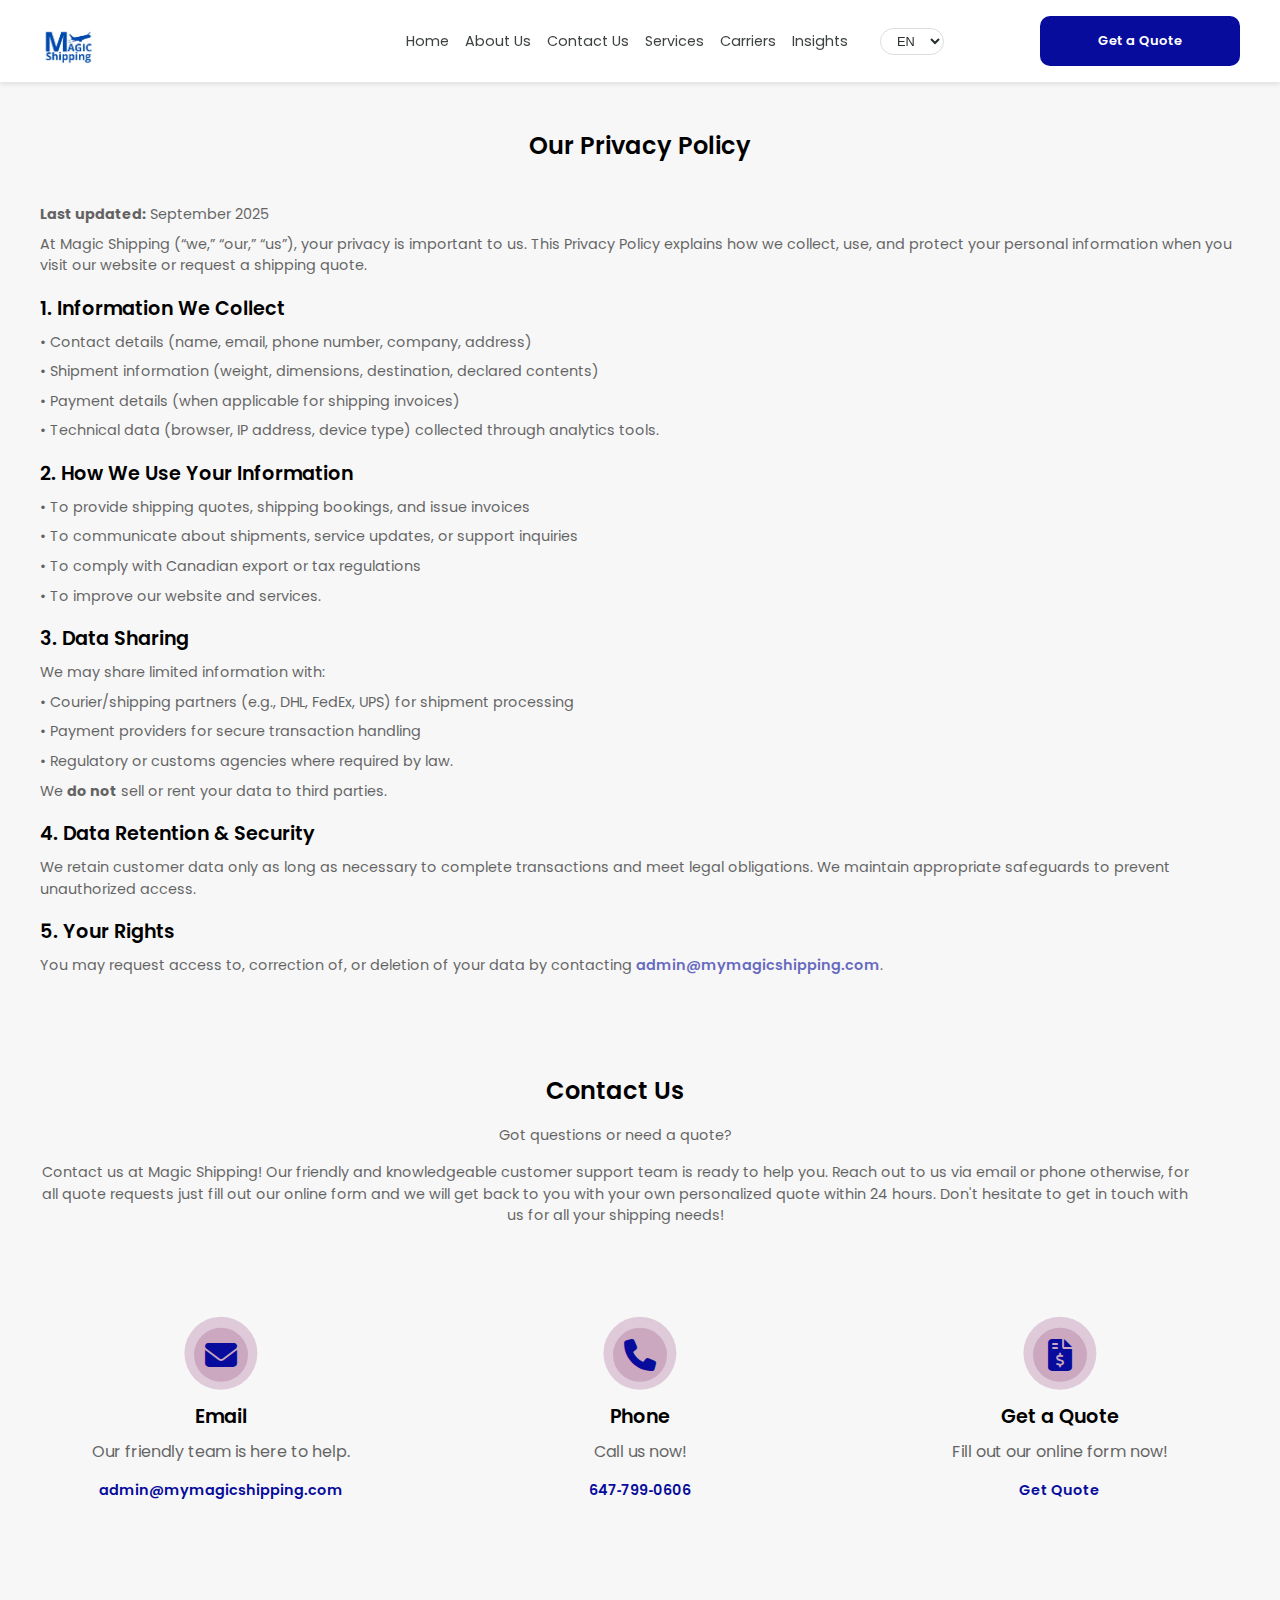
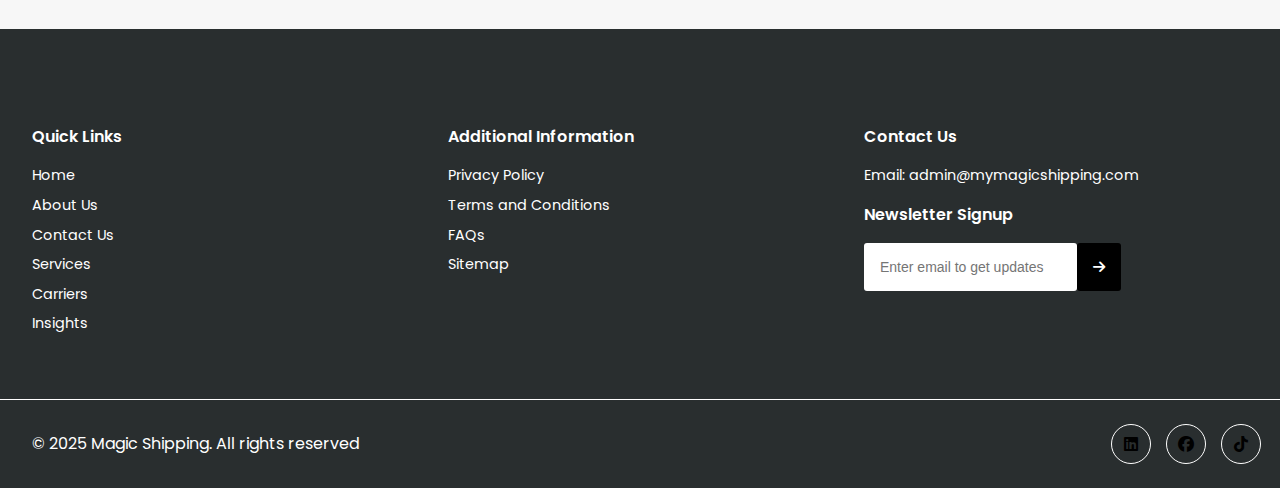
<file: Privacy Policy.html>
<!DOCTYPE html>
<html lang="en">
<head>
    <meta charset="UTF-8">
    <meta name="viewport" content="width=device-width, initial-scale=1.0">
    <!-- Disable Chrome/Google auto-translate -->
    <meta name="google" content="notranslate">
    <meta name="description" content="Read Magic Shipping’s Privacy Policy to learn how we collect, use, and protect your personal and shipment information when you use our services." />
    <link rel="stylesheet" href="styles.css">
    <link rel="preconnect" href="https://fonts.googleapis.com">
    <link rel="preconnect" href="https://fonts.gstatic.com" crossorigin>
    <link href="https://fonts.googleapis.com/css2?family=Poppins:ital,wght@0,100;0,200;0,300;0,400;0,500;0,600;0,700;0,800;0,900;1,100;1,200;1,300;1,400;1,500;1,600;1,700;1,800;1,900&display=swap" rel="stylesheet">
    <link rel="stylesheet" href="https://cdnjs.cloudflare.com/ajax/libs/font-awesome/6.7.2/css/all.min.css" integrity="sha512-Evv84Mr4kqVGRNSgIGL/F/aIDqQb7xQ2vcrdIwxfjThSH8CSR7PBEakCr51Ck+w+/U6swU2Im1vVX0SVk9ABhg==" crossorigin="anonymous" referrerpolicy="no-referrer" />
    <title>Magic Shipping | Privacy Policy</title>
    <link rel="icon" href="Images/Magic Shipping Logo.jpg">
    <!-- Google tag (gtag.js) -->
    <script async src="https://www.googletagmanager.com/gtag/js?id=G-XRS9VZWX3C"></script>
    <script>
    window.dataLayer = window.dataLayer || [];
    function gtag(){dataLayer.push(arguments);}
    gtag('js', new Date());
    gtag('config', 'G-XRS9VZWX3C');
    </script>
</head>
<body>
    <!-- Navbar Begin -->
    <nav class="navbar" role="navigation" aria-label="Main Navigation">
      <div class="navbar__container container">
          <div class="navbar__logo">
        <a href="index.html" aria-label="Magic Shipping Logo Home Link" onclick="gtag('event', 'cta_click', { event_label: 'Privacy Policy — Logo' });"><img src="Images/Magic Shipping Logo.jpg" alt="Magic Shipping logo"></a>
      </div>
          <!-- Desktop Menu Begin --> 
          <div class="navbar__main-menu-items">
              <ul class="navbar__main-menu-list">
                  <li class="navbar__menu-item"><a href="index.html" class="navbar__menu-link" data-i18n="nav.home" onclick="gtag('event', 'cta_click', { event_label: 'Privacy Policy — Navbar-Desktop-Home' });">Home</a></li>
                  <li class="navbar__menu-item"><a href="index.html#about" class="navbar__menu-link" data-i18n="nav.about" onclick="gtag('event', 'cta_click', { event_label: 'Privacy Policy — Navbar-Desktop-AboutUs' });">About Us</a></li>
                  <li class="navbar__menu-item"><a href="index.html#contact" class="navbar__menu-link" data-i18n="nav.contact" onclick="gtag('event', 'cta_click', { event_label: 'Privacy Policy — Navbar-Desktop-ContactUs' });">Contact Us</a></li>
                  <li class="navbar__menu-item"><a href="services.html" class="navbar__menu-link" data-i18n="nav.services" onclick="gtag('event', 'cta_click', { event_label: 'Privacy Policy — Navbar-Desktop-Services' });">Services</a></li>
                  <li class="navbar__menu-item"><a href="carriers.html" class="navbar__menu-link" data-i18n="nav.carriers" onclick="gtag('event', 'cta_click', { event_label: 'Privacy Policy — Navbar-Desktop-Carriers' });">Carriers</a></li>
                  <li class="navbar__menu-item"><a href="insights.html" class="navbar__menu-link" data-i18n="nav.insights" onclick="gtag('event', 'cta_click', { event_label: 'Privacy Policy — Navbar-Desktop-Insights' });">Insights</a></li>
                  <!-- Language switcher (desktop) -->
                  <li class="navbar__menu-item navbar__menu-item--language">
                   <label for="language-switcher" class="visually-hidden">Select language</label>
                   <select id="language-switcher" class="language-switcher">
                     <option value="en">EN</option>
                     <option value="fr">FR</option>
                     <option value="es">ES</option>
                    </select>
                 </li>
                  <li class="navbar__menu-item"><a href="Quotes.html#contact-form" class="btn_blue navbar__menu-link--primary" aria-label="Quotes" data-i18n="nav.quote" onclick="gtag('event', 'cta_click', { event_label: 'Privacy Policy — Navbar-Desktop-Get_a_Quote' });">Get a Quote</a></li>
              </ul>
          </div>
          <!-- Desktop Menu End -->
          <!-- Mobile Menu Begin -->
          <div class="navbar__mobile-menu">
              <!-- Hamburger Button -->
              <div class="navbar__mobile-menu-toggle" role="button" aria-expanded="false" aria-controls="navbar__mobile-menu-items" aria-label="Open Mobile Menu" tabindex="0">
                <i class="fas fa-bars fa-2x"></i>
              </div>
          <div class="navbar__mobile-menu-items" id="navbar__mobile-menu-items">
              <ul class="navbar__mobile-menu-list">
                <!-- Language switcher (mobile) -->
                  <li class="navbar__mobile-menu-item">
                    <label for="language-switcher-mobile" class="visually-hidden">Select language</label>
                    <select id="language-switcher-mobile" class="language-switcher">
                      <option value="en">EN</option>
                      <option value="fr">FR</option>
                     <option value="es">ES</option>
                    </select>
                  </li>
                  <li class="navbar__mobile-menu-item"><a href="index.html" class="navbar__mobile-menu-link" data-i18n="nav.home" onclick="gtag('event', 'cta_click', { event_label: 'Privacy Policy — Navbar-Mobile-Home' });">Home</a></li>
                  <li class="navbar__mobile-menu-item"><a href="index.html#about" class="navbar__mobile-menu-link" data-i18n="nav.about" onclick="gtag('event', 'cta_click', { event_label: 'Privacy Policy — Navbar-Mobile-AboutUs' });">About Us</a></li>
                  <li class="navbar__mobile-menu-item"><a href="index.html#contact" class="navbar__mobile-menu-link" data-i18n="nav.contact" onclick="gtag('event', 'cta_click', { event_label: 'Privacy Policy — Navbar-Mobile-ContactUs' });">Contact Us</a></li>
                  <li class="navbar__mobile-menu-item"><a href="services.html" class="navbar__mobile-menu-link" data-i18n="nav.services" onclick="gtag('event', 'cta_click', { event_label: 'Privacy Policy — Navbar-Mobile-Services' });">Services</a></li>
                  <li class="navbar__mobile-menu-item"><a href="carriers.html" class="navbar__mobile-menu-link" data-i18n="nav.carriers" onclick="gtag('event', 'cta_click', { event_label: 'Privacy Policy — Navbar-Mobile-Carriers' });">Carriers</a></li>
                  <li class="navbar__mobile-menu-item"><a href="insights.html" class="navbar__mobile-menu-link" data-i18n="nav.insights" onclick="gtag('event', 'cta_click', { event_label: 'Privacy Policy — Navbar-Mobile-Inisghts' });">Insights</a></li>
                  <li class="navbar__mobile-menu-item"><a href="Quotes.html#contact-form" class="btn_blue" aria-label="Quotes" data-i18n="nav.quote" onclick="gtag('event', 'cta_click', { event_label: 'Privacy Policy — Navbar-Mobile-Get_a_Quote' });">Get a Quote</a></li>
              </ul>
          </div>
          </div>
          <!-- Mobile Menu End -->
      </div>
  </nav>
  <!-- Navbar End -->
    <!-- Privacy Policy Begin -->
    <section class="privacy" id="privacy" role="region" aria-label="Privacy Policy">
      <div class="container">
        <div class="privacy__heading">
          <h2 class="privacy__title" data-i18n="privacy.title">Our Privacy Policy</h2>
          <p class="privacy__heading-description" data-i18n="privacy.lastUpdated">
            <strong>Last updated:</strong> September 2025
          </p>
          <p class="privacy__heading-description" data-i18n="privacy.intro">
            At Magic Shipping (“we,” “our,” “us”), your privacy is important to us. This Privacy Policy explains
            how we collect, use, and protect your personal information when you visit our website or request a
            shipping quote.
          </p>
          <h3 class="privacy__heading-title" data-i18n="privacy.section1.title">
            1. Information We Collect
          </h3>
          <p class="privacy__heading-description" data-i18n="privacy.section1.item1">
            &bull;&nbsp;Contact details (name, email, phone number, company, address)
          </p>
          <p class="privacy__heading-description" data-i18n="privacy.section1.item2">
            &bull;&nbsp;Shipment information (weight, dimensions, destination, declared contents)
          </p>
          <p class="privacy__heading-description" data-i18n="privacy.section1.item3">
            &bull;&nbsp;Payment details (when applicable for shipping invoices)
          </p>
          <p class="privacy__heading-description" data-i18n="privacy.section1.item4">
            &bull;&nbsp;Technical data (browser, IP address, device type) collected through analytics tools.
          </p>
          <h3 class="privacy__heading-title" data-i18n="privacy.section2.title">
            2. How We Use Your Information
          </h3>
          <p class="privacy__heading-description" data-i18n="privacy.section2.item1">
            &bull;&nbsp;To provide shipping quotes, shipping bookings, and issue invoices
          </p>
          <p class="privacy__heading-description" data-i18n="privacy.section2.item2">
            &bull;&nbsp;To communicate about shipments, service updates, or support inquiries
          </p>
          <p class="privacy__heading-description" data-i18n="privacy.section2.item3">
            &bull;&nbsp;To comply with Canadian export or tax regulations
          </p>
          <p class="privacy__heading-description" data-i18n="privacy.section2.item4">
            &bull;&nbsp;To improve our website and services.
          </p>
          <h3 class="privacy__heading-title" data-i18n="privacy.section3.title">
            3. Data Sharing
          </h3>
          <p class="privacy__heading-description" data-i18n="privacy.section3.intro">
            We may share limited information with:
          </p>
          <p class="privacy__heading-description" data-i18n="privacy.section3.item1">
            &bull;&nbsp;Courier/shipping partners (e.g., DHL, FedEx, UPS) for shipment processing
          </p>
          <p class="privacy__heading-description" data-i18n="privacy.section3.item2">
            &bull;&nbsp;Payment providers for secure transaction handling
          </p>
          <p class="privacy__heading-description" data-i18n="privacy.section3.item3">
            &bull;&nbsp;Regulatory or customs agencies where required by law.
          </p>
          <p class="privacy__heading-description" data-i18n="privacy.section3.note">
            We <strong>do not</strong> sell or rent your data to third parties.
          </p>
          <h3 class="privacy__heading-title" data-i18n="privacy.section4.title">
            4. Data Retention &amp; Security
          </h3>
          <p class="privacy__heading-description" data-i18n="privacy.section4.body">
            We retain customer data only as long as necessary to complete transactions and meet legal obligations.
            We maintain appropriate safeguards to prevent unauthorized access.
          </p>
          <h3 class="privacy__heading-title" data-i18n="privacy.section5.title">
            5. Your Rights
          </h3>
          <p class="privacy__heading-description" data-i18n="privacy.section5.body">
            You may request access to, correction of, or deletion of your data by contacting
            <a class="privacy__info-primary" href="mailto:admin@mymagicshipping.com" onclick="gtag('event', 'cta_click', { event_label: 'Privacy Policy — YourRightsEmail' });">admin@mymagicshipping.com</a>.
          </p>
        </div>
      </div>
    </section>
    <!-- Privacy Policy End -->
    <!-- Contact Us Begin -->
        <section class="contact" id="contact" role="region" aria-label="Contact Us">
          <div class="container">
            <div class="contact__heading">
              <h2 class="contact__heading-title" data-i18n="contact.heading">Contact Us</h2>
              <p class="contact__heading-description" data-i18n="contact.subheading1">Got questions or need a quote?</p>
              <p class="contact__heading-description" data-i18n="contact.subheading2">Contact us at Magic Shipping! Our friendly and knowledgeable customer support team is ready to help you. Reach out to us via email or phone otherwise, for all quote requests just fill out our online form and we will get back to you with your own personalized quote within 24 hours. Don't hesitate to get in touch with us for all your shipping needs!</p>
            </div>
            <div class="contact__content">
              <!-- Contact Info Section 1 Begin -->
               <div class="contact__section">
              <div class="contact__icon">
                <div class="contact__icon-wrapper">
                  <span class="contact_icon-circle">
                <i class="fas fa-envelope fa-2x"></i>
              </span>
              </div>
              </div>
              <div class="contact__info">            
                  <h3 class="contact__info-heading" data-i18n="contact.email.heading">Email</h3>
                  <p class="contact__info-description" data-i18n="contact.email.desc">Our friendly team is here to help.
                  </p>
                  <p class="contact__info-primary">
                    <a class="contact__info-primary" target="_blank" href="mailto:admin@mymagicshipping.com" data-i18n="contact.email.address" onclick="gtag('event', 'cta_click', { event_label: 'Contact Us Privacy Policy — Email' });">admin@mymagicshipping.com</a>
                  </p>    
              </div>
            </div>
                <!-- Contact Info Section 1 End -->
                 <!-- Contact Info Section 2 Begin -->
               <div class="contact__section">
              <div class="contact__icon">
                <div class="contact__icon-wrapper">
                  <span class="contact_icon-circle">
                <i class="fas fa-phone fa-2x"></i>
              </span>
              </div>
              </div>
              <div class="contact__info">            
                  <h3 class="contact__info-heading" data-i18n="contact.phone.heading">Phone</h3>
                  <p class="contact__info-description" data-i18n="contact.phone.desc">Call us now!
                  </p>
                  <p class="contact__info-primary">
                    <a class="contact__info-primary" href="tel:6477990606" alias="647-799-0606" data-i18n="contact.phone.number" onclick="gtag('event', 'cta_click', { event_label: 'Contact Us Home — Phone' });">647&#8209;799&#8209;0606</a>
                  </p>    
              </div>
            </div>
                <!-- Contact Info Section 2 End -->
                 <!-- Contact Info Section 3 Begin -->
               <div class="contact__section">
                <div class="contact__icon">
                  <div class="contact__icon-wrapper">
                    <span class="contact_icon-circle">
                  <i class="fas fa-file-invoice-dollar fa-2x"></i>
                </span>
                </div>
                </div>
                <div class="contact__info">            
                    <h3 class="contact__info-heading" data-i18n="contact.quote.heading">Get a Quote</h3>
                    <p class="contact__info-description" data-i18n="contact.quote.desc">Fill out our online form now!</p>
                    <p class="contact__info-primary">
                      <a class="contact__info-primary" href="Quotes.html#contact-form" data-i18n="contact.quote.link" onclick="gtag('event', 'cta_click', { event_label: 'Contact Us Privacy Policy — Get Quote' });">Get Quote</a>
                    </p>    
                </div>
              </div>
                  <!-- Contact Info Section 3 End -->                   
              </div>
            </div>
        </section>
       <!-- Contact Us End -->
    <!-- Footer Begin -->
         <section class="footer" id="footer" role="contentinfo">
            <div class="footer__grid">
            <div class="footer__links" aria-label="Quick Links">
              <h3 class="footer__header" data-i18n="footer.quickLinks.heading">Quick Links</h3>
              <ul class="footer__links-list" aria-label="Quick Links List">
                <li class="footer__links-item"><a href="index.html" class="footer__links-link" aria-label="Home" data-i18n="nav.home" onclick="gtag('event', 'cta_click', { event_label: 'Privacy Policy — Footer-Home' });">Home</a></li>
                <li class="footer__links-item"><a href="index.html#about" class="footer__links-link" aria-label="About us" data-i18n="nav.about" onclick="gtag('event', 'cta_click', { event_label: 'Privacy Policy — Footer-AboutUs' });">About Us</a></li>
                <li class="footer__links-item"><a href="index.html#contact" class="footer__links-link" aria-label="Contact Us" data-i18n="nav.contact" onclick="gtag('event', 'cta_click', { event_label: 'Privacy Policy — Footer-ContactUs' });">Contact Us</a></li>
                <li class="footer__links-item"><a href="services.html" class="footer__links-link" aria-label="Services" data-i18n="nav.services" onclick="gtag('event', 'cta_click', { event_label: 'Privacy Policy — Footer-Services' });">Services</a></li>
                <li class="footer__links-item"><a href="carriers.html" class="footer__links-link" aria-label="Carriers" data-i18n="nav.carriers" onclick="gtag('event', 'cta_click', { event_label: 'Privacy Policy — Footer-Carriers' });">Carriers</a></li>
                <li class="footer__links-item"><a href="insights.html" class="footer__links-link" aria-label="Insights" data-i18n="nav.insights" onclick="gtag('event', 'cta_click', { event_label: 'Privacy Policy — Footer-Insights' });">Insights</a></li>
              </ul>
            </div>
            <div class="footer__links" aria-label="Additional Information">
              <h4 class="footer__header" data-i18n="footer.additional.heading">Additional Information</h4>
              <ul class="footer__links-list" aria-label="Additional Information Links List">
                <li class="footer__links-item"><a href="Privacy Policy.html" class="footer__links-link" aria-label="Privacy Policy" data-i18n="footer.privacy" onclick="gtag('event', 'cta_click', { event_label: 'Privacy Policy — Footer-PrivacyPolicy' });">Privacy Policy</a></li>
                <li class="footer__links-item"><a href="T&C.html" class="footer__links-link" aria-label="Terms and Conditions" data-i18n="footer.terms" onclick="gtag('event', 'cta_click', { event_label: 'Privacy Policy — Footer-T&C' });">Terms and Conditions</a></li>
                <li class="footer__links-item"><a href="FAQs.html" class="footer__links-link" aria-label="FAQs" data-i18n="footer.faqs" onclick="gtag('event', 'cta_click', { event_label: 'Privacy Policy — Footer-FAQ' });">FAQs</a></li>
                <li class="footer__links-item"><a href="sitemap.html" class="footer__links-link" aria-label="Sitemap" data-i18n="footer.sitemap" onclick="gtag('event', 'cta_click', { event_label: 'Privacy Policy — Footer-Sitemap' });">Sitemap</a></li>
              </ul>
            </div>
            <div class="footer__links" aria-label="Contact">
              <div class="footer__contact">
              <h4 class="footer__header" data-i18n="footer.contact.heading">Contact Us</h4>
              <ul class="footer__links-list" aria-label="contact">
                <li class="footer__links-item">
                  <a href="mailto:admin@mymagicshipping.com" class="footer__links-link" target="_blank" aria-label="Email Address" data-i18n="footer.contact.emailLink" onclick="gtag('event', 'cta_click', { event_label: 'Privacy Policy — Footer - Email' });">Email: admin@mymagicshipping.com</a></li>
              </ul>
            </div>
              <div class="footer__newsletter">
                <div class="footer__title">
                <h4 class="footer__header" data-i18n="footer.newsletter.heading">Newsletter Signup</h4>
              </div>
                <form action="https://formspree.io/f/xyzllnwe" method="post" role="form">
                <input type="hidden" name="_redirect" value="https://www.mymagicshipping.com/email-thank-you.html">
                <label for="email" class="visually-hidden" data-i18n="footer.newsletter.label">Sign Up</label>
                <input class="footer__newsletter-input" name="Email" type="email" id="email" placeholder="Enter email to get updates" data-i18n-placeholder="footer.newsletter.placeholder"/>
                <button type="submit" class="footer__newsletter-button" aria-label="Click to sign up"><i class="fas fa-arrow-right"></i></button>
              </form>
              </div>
            </div>
          </div>
          </div>
         </section>
         <section class="footer__second-section" role="contentinfo"> 
            <div class="footer__flex">
              <div class="footer__copyright">
                <p data-i18n="footer.copyright">&copy; 2025 Magic Shipping. All rights reserved</p>
              </div>
              <div class="footer__social">
                <ul class="footer__social-links" aria-label="Social Links">
                  <li class="footer__social-item"><a class="footer__social-link" href="https://www.linkedin.com/company/magic-shipping/?viewAsMember=true" target="_blank" aria-label="Follow Us On LinkedIn" onclick="gtag('event', 'cta_click', { event_label: 'Privacy Policy — Footer - LinkedIn' });"><span class="footer-social__icon-circle"><i class="fa-brands fa-linkedin"></i></span></a></li>
                  <li class="footer__social-item"><a class="footer__social-link" href="https://www.facebook.com" target="_blank" aria-label="Follow Us On Facebook" onclick="gtag('event', 'cta_click', { event_label: 'Privacy Policy — Footer - Facebook' });"><span class="footer-social__icon-circle"><i class="fa-brands fa-facebook"></i></span></a></li>
                  <li class="footer__social-item"><a class="footer__social-link" href="https://www.tiktok.com/" target="_blank" aria-label="Follow Us On TikTok" onclick="gtag('event', 'cta_click', { event_label: 'Privacy Policy — Footer - TikTok' });"><span class="footer-social__icon-circle"><i class="fa-brands fa-tiktok"></i></span></a></li>
                </ul>
              </div>
            </div>
         </section>
        <!-- Footer End -->
    <script src="script.js"></script>
</body>
</html>
</file>
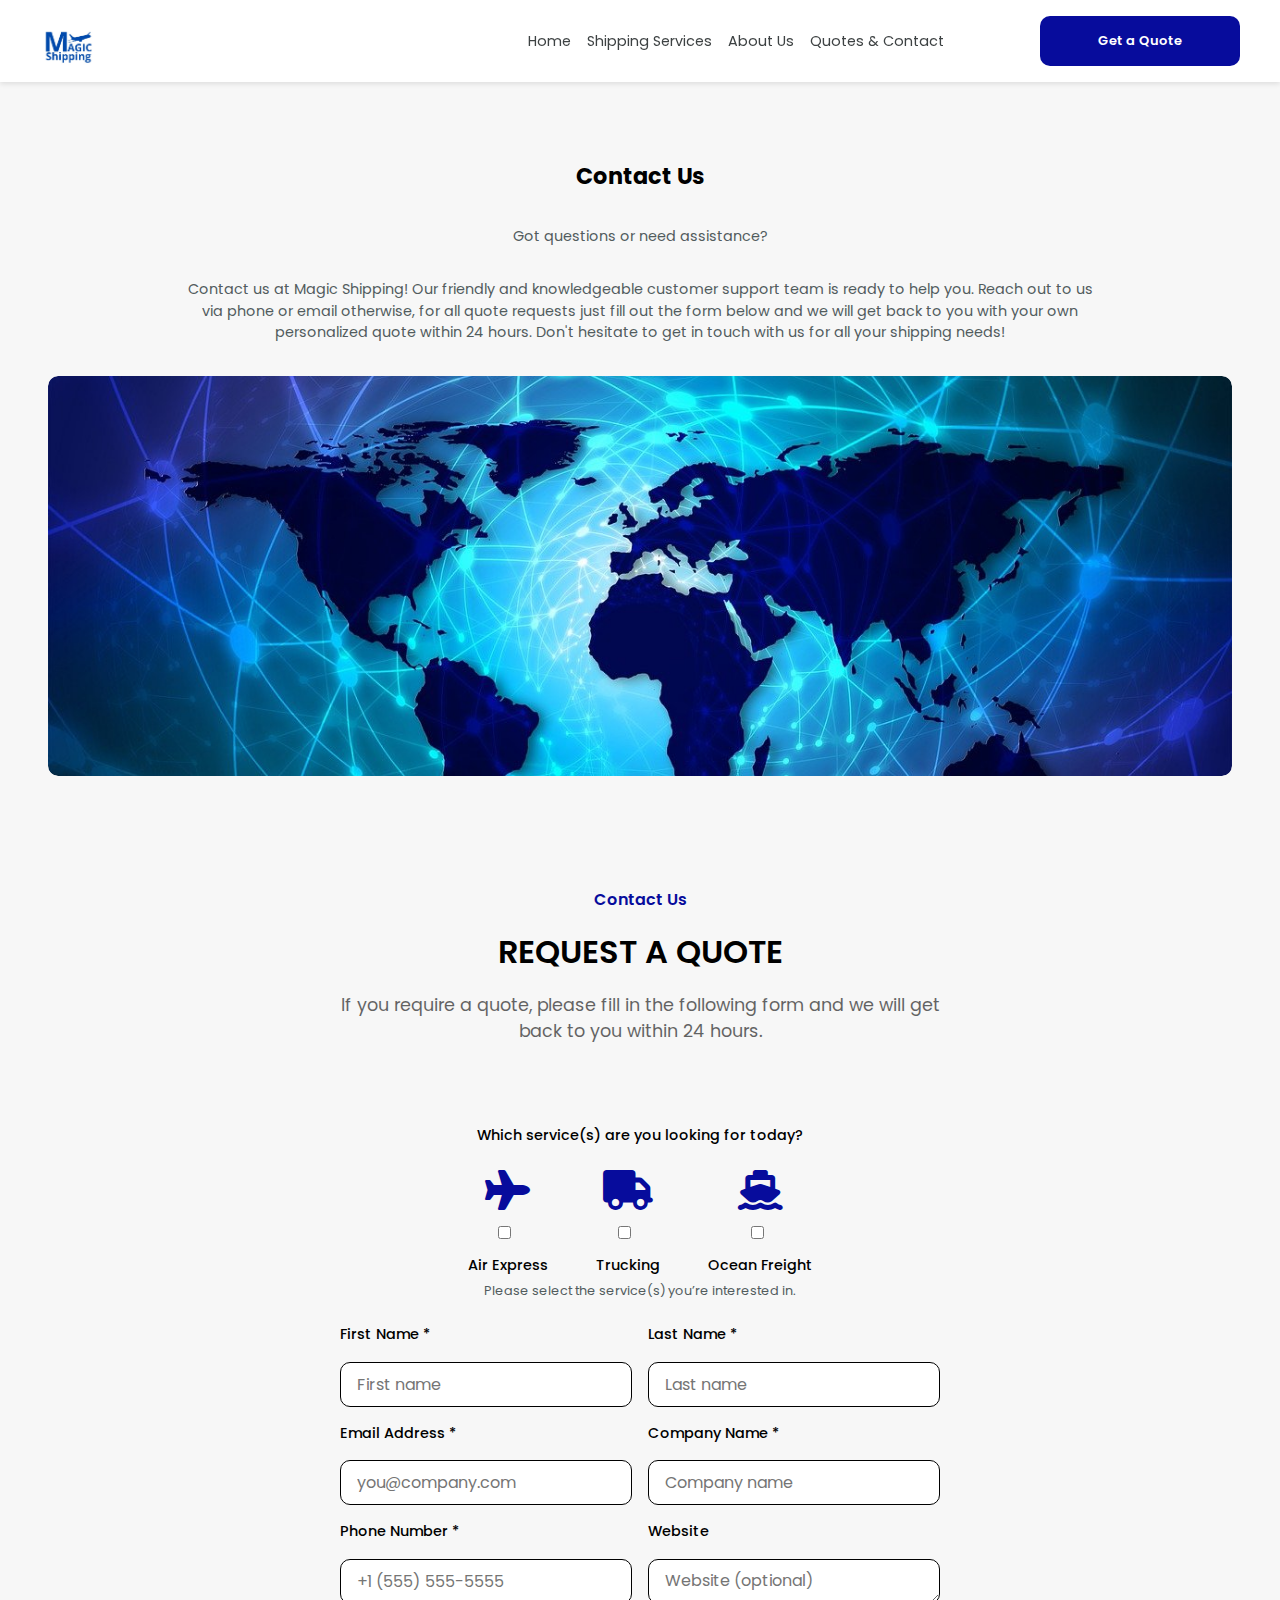
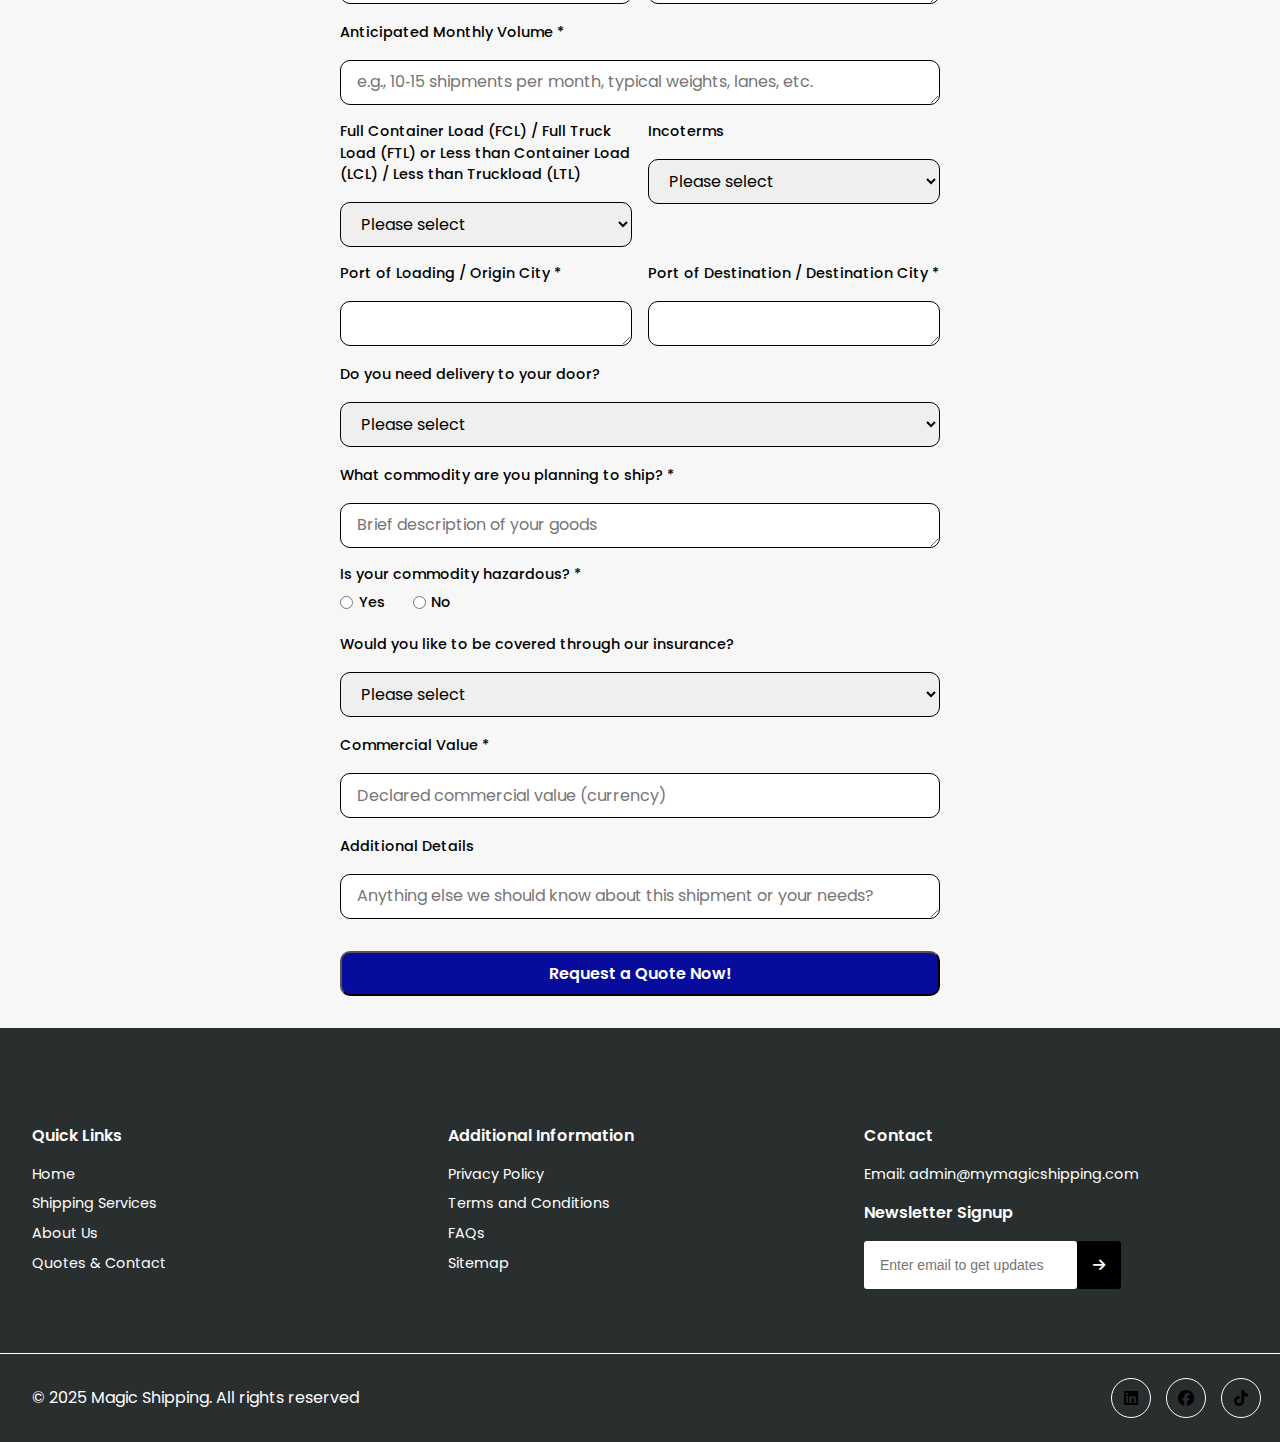
<file: Quote & Contact.html>
<!DOCTYPE html>
<html lang="en">
<head>
    <meta charset="UTF-8">
    <meta name="viewport" content="width=device-width, initial-scale=1.0">
    <link rel="stylesheet" href="styles.css">
    <link rel="preconnect" href="https://fonts.googleapis.com">
<link rel="preconnect" href="https://fonts.gstatic.com" crossorigin>
<link href="https://fonts.googleapis.com/css2?family=Poppins:ital,wght@0,100;0,200;0,300;0,400;0,500;0,600;0,700;0,800;0,900;1,100;1,200;1,300;1,400;1,500;1,600;1,700;1,800;1,900&display=swap" rel="stylesheet">
<link rel="stylesheet" href="https://cdnjs.cloudflare.com/ajax/libs/font-awesome/6.7.2/css/all.min.css" integrity="sha512-Evv84Mr4kqVGRNSgIGL/F/aIDqQb7xQ2vcrdIwxfjThSH8CSR7PBEakCr51Ck+w+/U6swU2Im1vVX0SVk9ABhg==" crossorigin="anonymous" referrerpolicy="no-referrer" />
    <title>Contact Us</title>
    <link rel="icon" href="Images/Magic Shipping Logo.jpg">
</head>
<body>
    <!-- Navbar Begin -->
    <nav class="navbar" role="navigation" aria-label="Main Navigation">
      <div class="navbar__container container">
          <div class="navbar__logo">
        <a href="index.html" aria-label="Magic Shipping Logo Home Link"><img src="Images/Magic Shipping Logo.jpg" alt="Magic Shipping logo"></a>
      </div>
          <!-- Desktop Menu Begin -->
          <div class="navbar__main-menu-items">
              <ul class="navbar__main-menu-list">
                  <li class="navbar__menu-item"><a href="index.html" class="navbar__menu-link">Home</a></li>
                  <li class="navbar__menu-item"><a href="index.html#services" class="navbar__menu-link">Shipping Services</a></li>
                  <li class="navbar__menu-item"><a href="index.html#about" class="navbar__menu-link">About Us</a></li>
                  <li class="navbar__menu-item"><a href="Quote & Contact.html" class="navbar__menu-link">Quotes &amp; Contact</a></li>
                  <li class="navbar__menu-item"><a href="Quote & Contact.html#contact-form" class="btn_blue navbar__menu-link--primary" aria-label="Quote & Contact">Get a Quote</a></li>
              </ul>
          </div>
          <!-- Desktop Menu End -->
          <!-- Mobile Menu Begin -->
          <div class="navbar__mobile-menu">
              <!-- Hamburger Button -->
              <div class="navbar__mobile-menu-toggle" role="button" aria-expanded="false" aria-controls="navbar__mobile-menu-items" aria-label="Open Mobile Menu" tabindex="0">
                <i class="fas fa-bars fa-2x"></i>
              </div>
          <div class="navbar__mobile-menu-items" id="navbar__mobile-menu-items">
              <ul class="navbar__mobile-menu-list">
                  <li class="navbar__mobile-menu-item"><a href="index.html" class="navbar__mobile-menu-link">Home</a></li>
                  <li class="navbar__mobile-menu-item"><a href="index.html#services" class="navbar__mobile-menu-link">Shipping Services</a></li>
                  <li class="navbar__mobile-menu-item"><a href="index.html#about" class="navbar__mobile-menu-link">About Us</a></li>
                  <li class="navbar__mobile-menu-item"><a href="Quote & Contact.html" class="navbar__mobile-menu-link">Quotes &amp; Contact</a></li>
                  <li class="navbar__mobile-menu-item"><a href="Quote & Contact.html#contact-form" class="btn_blue" aria-label="Quote & Contact">Get a Quote</a></li>
              </ul>
          </div>
          </div>
          <!-- Mobile Menu End -->
      </div>
  </nav>
  <!-- Navbar End -->
   <main>
     <!-- Contact Hero Begin -->
     <section class="contact__hero" role="banner" aria-label="Contact Us">
        <div class="container">
            <div class="contact__hero-content">
          <h1 class="contact__hero-title">Contact Us</h1>
          <p class="contact__hero-text">
            Got questions or need assistance?
            </p>
            <p class="contact__hero-text">
                Contact us at Magic Shipping! Our friendly and knowledgeable customer support team is ready to help you. Reach out to us via phone or email otherwise, for all quote requests just fill out the form below and we will get back to you with your own personalized quote within  24 hours. Don't hesitate to get in touch with us for all your shipping needs!
              </p>
              <div class="contact__hero-image-wrapper">
              <img class="contact__hero-image" role="img" src="Images/Quote & Contact/connection.jpg" alt="Contact Image">
              </div>
        </div>              
    </section>
     <!-- Contact Hero End -->
         <!-- Contact Us Form Begin -->
      <section class="contact__form" id="contact-form" role="form" aria-label="Contact Us">
        <div class="container contact__form-wrapper">
            <div class="contact__form-content">
                <h4 class="contact__form-header">Contact Us</h4>
                <h2 class="contact__form-title">REQUEST A QUOTE</h2>
                <p class="contact__form-text">
                    If you require a quote, please fill in the following form and we will get back to you within 24 hours.
                  </p>
              </div>  
              <form action="https://formspree.io/f/mrbrraoz" method="post" role="form">
            <!-- Service selection -->
        <fieldset class="contact__form-services">
  <legend>Which service(s) are you looking for today?</legend>
  <div class="contact__form-services-options">
    <!-- Air Express -->
    <label class="contact__form-checkbox">
      <i class="fa-solid fa-plane"></i>
      <input type="checkbox" name="service[]" value="Air Express">
      <span>Air Express</span>
    </label>
    <!-- Trucking -->
    <label class="contact__form-checkbox">
      <i class="fa-solid fa-truck"></i>
      <input type="checkbox" name="service[]" value="Trucking">
      <span>Trucking</span>
    </label>
    <!-- Ocean Freight -->
     <label class="contact__form-checkbox">
      <i class="fa-solid fa-ship"></i>
      <input type="checkbox" name="service[]" value="Ocean Freight">
      <span>Ocean Freight</span>
       </label>
        </div>
      <p class="contact__form-note">
    Please select the service(s) you&rsquo;re interested in.
      </p>
    </fieldset>
        <!-- Contact / company info -->
      <div class="contact__form-row">
        <div class="contact__form-field">
          <label for="first-name">First Name *</label>
            <input class="contact__form-input" name="first_name" type="text" id="first-name"
             placeholder="First name" required>
        </div>
      <div class="contact__form-field">
          <label for="last-name">Last Name *</label>
            <input class="contact__form-input" name="last_name" type="text" id="last-name"
             placeholder="Last name" required>
        </div>
      </div>
      <div class="contact__form-row">
        <div class="contact__form-field">
          <label for="email">Email Address *</label>
            <input class="contact__form-input" name="email" type="email" id="email"
             placeholder="you@company.com" required>
          </div>
        <div class="contact__form-field">
            <label for="company">Company Name *</label>
              <input class="contact__form-input" name="company" type="text" id="company"
             placeholder="Company name" required>
          </div>
      </div>
      <div class="contact__form-row">
        <div class="contact__form-field">
            <label for="phone">Phone Number *</label>
              <input class="contact__form-input" name="phone" type="tel" id="phone"
             placeholder="+1 (555) 555-5555" required>
          </div>
          <div class="contact__form-field">
          <label for="website">Website</label>
            <textarea class="contact__form-message contact__form-message--small"
                id="website" name="website" placeholder="Website (optional)"></textarea>
            </div>
        </div>
          <!-- Volume / service details -->
        <label for="monthly-volume">Anticipated Monthly Volume *</label>
            <textarea class="contact__form-message" id="monthly-volume" name="monthly_volume"
            placeholder="e.g., 10&dash;15 shipments per month, typical weights, lanes, etc."
            required></textarea>
              <div class="contact__form-row">
                <div class="contact__form-field">
                  <label for="fcl-lcl">Full Container Load (FCL) / Full Truck Load (FTL) or Less than Container Load (LCL) / Less than Truckload (LTL)</label>
                    <select class="contact__form-input" id="fcl-lcl" name="fcl_lcl">
                      <option value="">Please select</option>
                      <option value="FCL">FCL</option>
                      <option value="LCL">LCL</option>
                      <option value="FTL">FTL</option>
                      <option value="LTL">LTL</option>
                      <option value="Both / Not sure">Both / Not sure</option>
                  </select>
                </div>
              <div class="contact__form-field">
                <label for="incoterms">Incoterms</label>
                  <select class="contact__form-input" id="incoterms" name="incoterms">
                    <option value="">Please select</option>
                    <option value="FOB">FOB</option>
                    <option value="EXW">EXW</option>
                    <option value="CIF">CIF</option>
                    <option value="DAP">DAP</option>
                    <option value="DDP">DDP</option>
                    <option value="Other">Other / Not sure</option>
                  </select>
              </div>
          </div>
        <div class="contact__form-row">
          <div class="contact__form-field">
              <label for="port-loading">Port of Loading / Origin City *</label>
                  <textarea class="contact__form-message contact__form-message--small"
                id="port-loading" name="port_loading" required></textarea>
          </div>
        <div class="contact__form-field">
              <label for="port-destination">Port of Destination / Destination City *</label>
                <textarea class="contact__form-message contact__form-message--small"
                id="port-destination" name="port_destination" required></textarea>
            </div>
        </div>
            <label for="door-delivery">Do you need delivery to your door?</label>
              <select class="contact__form-input" id="door-delivery" name="door_delivery">
                <option value="">Please select</option>
                <option value="Yes">Yes</option>
                <option value="No">No</option>
              </select>
            <!-- Commodity & hazard/insurance -->
                  <label for="commodity">What commodity are you planning to ship? *</label>
                      <textarea class="contact__form-message" id="commodity" name="commodity"
                                placeholder="Brief description of your goods" required></textarea>
                      <fieldset class="contact__form-radio-group">
                          <legend>Is your commodity hazardous? *</legend>
                        <label>
                      <input type="radio" name="hazardous" value="Yes" required>
                              Yes
                        </label>
                      <label>
                      <input type="radio" name="hazardous" value="No" required>
                              No
                      </label>
                    </fieldset>
                      <label for="insurance">Would you like to be covered through our insurance?</label>
                          <select class="contact__form-input" id="insurance" name="insurance">
                            <option value="">Please select</option>
                            <option value="Yes">Yes</option>
                            <option value="No">No</option>
                            <option value="Not sure">Not sure / please advise</option>
                        </select>
                    <label for="commercial-value">Commercial Value *</label>
                      <input class="contact__form-input" name="commercial_value" type="text" id="commercial-value"
                              placeholder="Declared commercial value (currency)" required>
                <!-- General notes (optional) -->
                      <label for="message">Additional Details</label>
                          <textarea class="contact__form-message" id="message" name="message"
                                    placeholder="Anything else we should know about this shipment or your needs?"></textarea>
                              <button type="submit" class="contact__form-button btn_blue" aria-label="Send message">
                            Request a Quote Now!
                                </button>
                              </form>
                           </div>
                      </section>
                <!-- Contact Us Form End -->
    </main>
      <!-- Footer Begin -->
         <section class="footer" id="footer" role="contentinfo">
            <div class="footer__grid">
            <div class="footer__links" aria-label="Quick Links">
              <h4 class="footer__header">Quick Links</h4>
              <ul class="footer__links-list" aria-label="Quick Links List">
                <li class="footer__links-item"><a href="index.html#home" class="footer__links-link" aria-label="Home">Home</a></li>
                <li class="footer__links-item"><a href="index.html#services" class="footer__links-link" aria-label="Services">Shipping Services</a></li>
                <li class="footer__links-item"><a href="index.html#about" class="footer__links-link" aria-label="About us">About Us</a></li>
                <li class="footer__links-item"><a href="Quote & Contact.html" class="footer__links-link" aria-label="Quote & Contact">Quotes &amp; Contact</a></li>
              </ul>
            </div>
            <div class="footer__links" aria-label="Additional Information">
              <h4 class="footer__header">Additional Information</h4>
              <ul class="footer__links-list" aria-label="Additional Information Links List">
                <li class="footer__links-item"><a href="Privacy Policy.html" class="footer__links-link" aria-label="Privacy Policy">Privacy Policy</a></li>
                <li class="footer__links-item"><a href="T&C.html" class="footer__links-link" aria-label="Terms and Conditions">Terms and Conditions</a></li>
                <li class="footer__links-item"><a href="FAQs.html" class="footer__links-link" aria-label="FAQs">FAQs</a></li>
                <li class="footer__links-item"><a href="sitemap.html" class="footer__links-link" aria-label="Sitemap">Sitemap</a></li>
              </ul>
            </div>
            <div class="footer__links" aria-label="Contact">
              <div class="footer__contact">
              <h4 class="footer__header">Contact</h4>
              <ul class="footer__links-list" aria-label="contact">
                <li class="footer__links-item">
                  <a href="mailto:admin@mymagicshipping.com" class="footer__links-link" target="_blank" aria-label="Email Address">Email: admin@mymagicshipping.com</a></li>
              </ul>
            </div>
              <div class="footer__newsletter">
                <div class="footer__title">
                <h4 class="footer__header">Newsletter Signup</h4>
              </div>
                <form action="https://formspree.io/f/xrbewgql" method="post" role="form">
                <label for="email" class="visually-hidden">Sign Up</label>
                <input class="footer__newsletter-input" name="Email" type="email" id="email" placeholder="Enter email to get updates"/>
                <button type="submit" class="footer__newsletter-button" aria-label="Click to sign up"><i class="fas fa-arrow-right"></i></button>
              </form>
              </div>
            </div>
          </div>
          </div>
         </section>
         <section class="footer__second-section" role="contentinfo"> 
            <div class="footer__flex">
              <div class="footer__copyright">
                <p>&copy; 2025 Magic Shipping. All rights reserved</p>
              </div>
              <div class="footer__social">
                <ul class="footer__social-links" aria-label="Social Links">
                  <li class="footer__social-item"><a class="footer__social-link" href="https://www.linkedin.com/company/109941022/admin/dashboard/" target="_blank" aria-label="Follow Us On LinkedIn"><span class="footer-social__icon-circle"><i class="fa-brands fa-linkedin"></i></span></a></li>
                  <li class="footer__social-item"><a class="footer__social-link" href="https://www.facebook.com" target="_blank" aria-label="Follow Us On Facebook"><span class="footer-social__icon-circle"><i class="fa-brands fa-facebook"></i></span></a></li>
                  <li class="footer__social-item"><a class="footer__social-link" href="https://www.twitter.com" target="_blank" aria-label="Follow Us On X"><span class="footer-social__icon-circle"><i class="fa-brands fa-tiktok"></i></span></a></li>
                </ul>
              </div>
            </div>
         </section>
        <!-- Footer End -->
    <script src="script.js"></script>
</body>
</html>
</file>
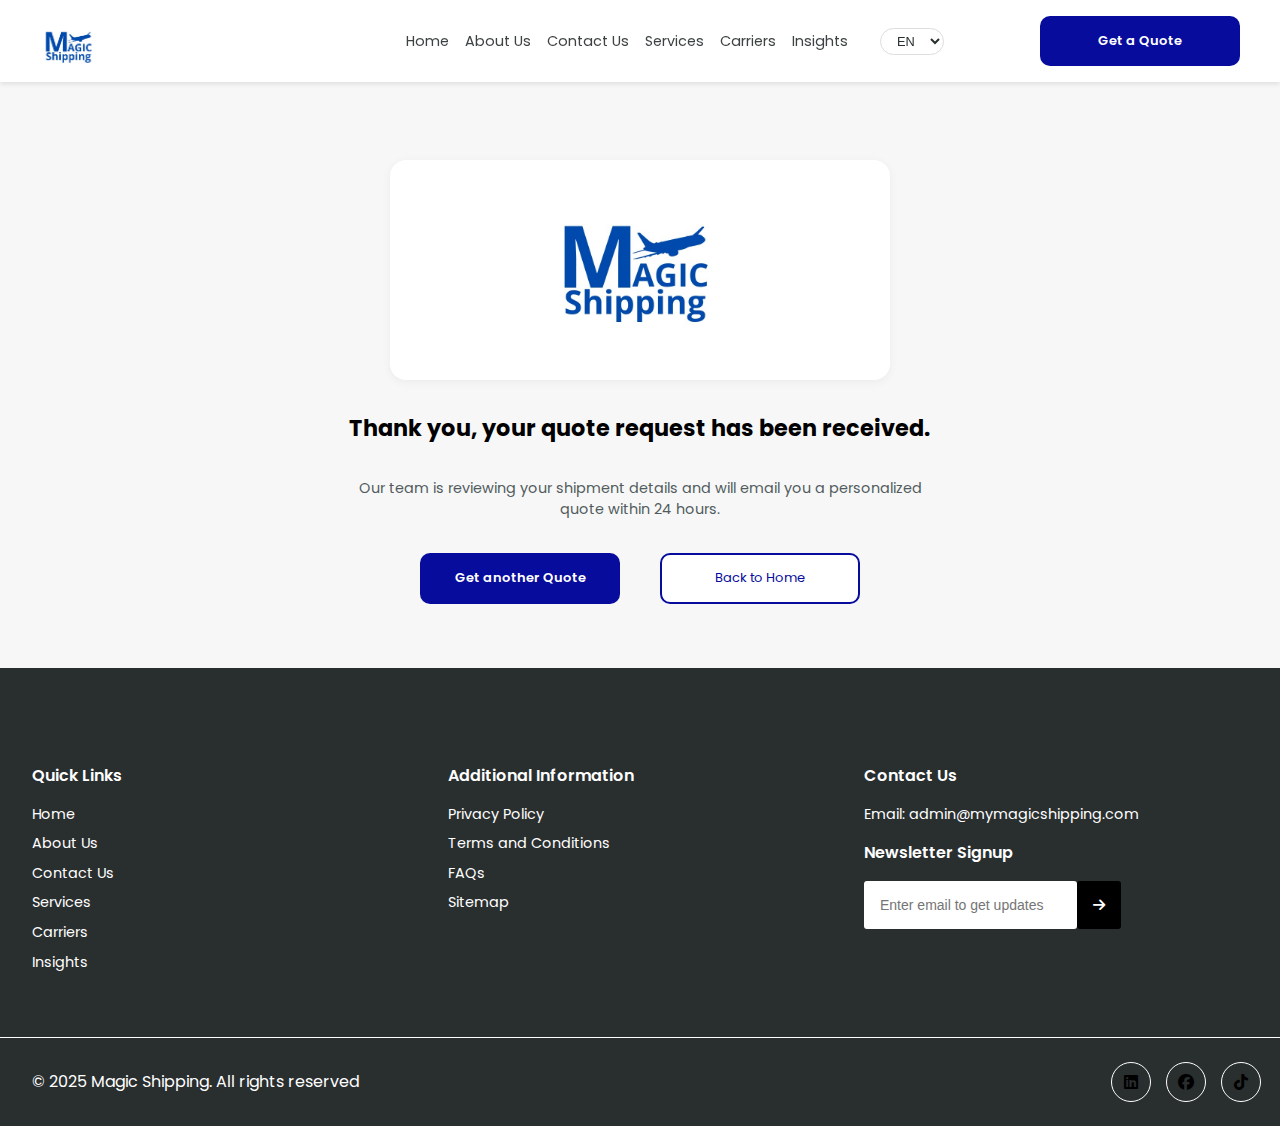
<file: Quote-thank-you.html>
<!DOCTYPE html>
<html lang="en">
<head>
    <meta charset="UTF-8">
    <meta name="viewport" content="width=device-width, initial-scale=1.0">
    <!-- Disable Chrome/Google auto-translate -->
    <meta name="google" content="notranslate">
    <meta name="description" content="Thank you for requesting a quote from Magic Shipping. Our team is reviewing your shipment details and will email you a personalized quote within 24 hours." />
    <link rel="stylesheet" href="styles.css">
    <link rel="preconnect" href="https://fonts.googleapis.com">
    <link rel="preconnect" href="https://fonts.gstatic.com" crossorigin>
    <link href="https://fonts.googleapis.com/css2?family=Poppins:ital,wght@0,100;0,200;0,300;0,400;0,500;0,600;0,700;0,800;0,900;1,100;1,200;1,300;1,400;1,500;1,600;1,700;1,800;1,900&display=swap" rel="stylesheet">
    <link rel="stylesheet" href="https://cdnjs.cloudflare.com/ajax/libs/font-awesome/6.7.2/css/all.min.css" integrity="sha512-Evv84Mr4kqVGRNSgIGL/F/aIDqQb7xQ2vcrdIwxfjThSH8CSR7PBEakCr51Ck+w+/U6swU2Im1vVX0SVk9ABhg==" crossorigin="anonymous" referrerpolicy="no-referrer" />
    <title>Magic Shipping | Request Submitted!</title>
    <link rel="icon" href="Images/Magic Shipping Logo.jpg">
</head>
<body>
    <!-- Navbar Begin -->
    <nav class="navbar" role="navigation" aria-label="Main Navigation">
      <div class="navbar__container container">
        <div class="navbar__logo">
          <a href="index.html" aria-label="Magic Shipping Logo Home Link">
            <img src="Images/Magic Shipping Logo.jpg" alt="Magic Shipping logo">
          </a>
        </div>
        <!-- Desktop Menu Begin -->
        <div class="navbar__main-menu-items">
          <ul class="navbar__main-menu-list">
            <li class="navbar__menu-item">
              <a href="index.html" class="navbar__menu-link" data-i18n="nav.home">Home</a>
            </li>
            <li class="navbar__menu-item">
              <a href="index.html#about" class="navbar__menu-link" data-i18n="nav.about">About Us</a>
            </li>
            <li class="navbar__menu-item">
              <a href="index.html#contact" class="navbar__menu-link" data-i18n="nav.contact">Contact Us</a>
            </li>
            <li class="navbar__menu-item">
              <a href="services.html" class="navbar__menu-link" data-i18n="nav.services">Services</a>
            </li>
            <li class="navbar__menu-item">
              <a href="carriers.html" class="navbar__menu-link" data-i18n="nav.carriers">Carriers</a>
            </li>
            <li class="navbar__menu-item">
              <a href="insights.html" class="navbar__menu-link" data-i18n="nav.insights">Insights</a>
            </li>
            <!-- Language switcher (desktop) -->
            <li class="navbar__menu-item navbar__menu-item--language">
              <label for="language-switcher" class="visually-hidden">Select language</label>
              <select id="language-switcher" class="language-switcher">
                <option value="en">EN</option>
                <option value="fr">FR</option>
                <option value="es">ES</option>
              </select>
            </li>
            <li class="navbar__menu-item">
              <a href="Quotes.html#contact-form"
                 class="btn_blue navbar__menu-link--primary"
                 aria-label="Quotes"
                 data-i18n="nav.quote">
                 Get a Quote
              </a>
            </li>
          </ul>
        </div>
        <!-- Desktop Menu End -->
        <!-- Mobile Menu Begin -->
        <div class="navbar__mobile-menu">
          <!-- Hamburger Button -->
          <div class="navbar__mobile-menu-toggle"
               role="button"
               aria-expanded="false"
               aria-controls="navbar__mobile-menu-items"
               aria-label="Open Mobile Menu"
               tabindex="0">
            <i class="fas fa-bars fa-2x"></i>
          </div>
          <div class="navbar__mobile-menu-items" id="navbar__mobile-menu-items">
            <ul class="navbar__mobile-menu-list">
              <!-- Language switcher (mobile) -->
              <li class="navbar__mobile-menu-item">
                <label for="language-switcher-mobile" class="visually-hidden">Select language</label>
                <select id="language-switcher-mobile" class="language-switcher">
                  <option value="en">EN</option>
                  <option value="fr">FR</option>
                  <option value="es">ES</option>
                </select>
              </li>
              <li class="navbar__mobile-menu-item">
                <a href="index.html" class="navbar__mobile-menu-link" data-i18n="nav.home">Home</a>
              </li>
              <li class="navbar__mobile-menu-item">
                <a href="index.html#about" class="navbar__mobile-menu-link" data-i18n="nav.about">About Us</a>
              </li>
              <li class="navbar__mobile-menu-item">
                <a href="index.html#contact" class="navbar__mobile-menu-link" data-i18n="nav.contact">Contact Us</a>
              </li>
              <li class="navbar__mobile-menu-item">
                <a href="services.html" class="navbar__mobile-menu-link" data-i18n="nav.services">Services</a>
              </li>
              <li class="navbar__mobile-menu-item">
                <a href="carriers.html" class="navbar__mobile-menu-link" data-i18n="nav.carriers">Carriers</a>
              </li>
              <li class="navbar__mobile-menu-item">
                <a href="insights.html" class="navbar__mobile-menu-link" data-i18n="nav.insights">Insights</a>
              </li>
              <li class="navbar__mobile-menu-item">
                <a href="Quotes.html#contact-form"
                   class="btn_blue"
                   aria-label="Quotes"
                   data-i18n="nav.quote">
                   Get a Quote
                </a>
              </li>
            </ul>
          </div>
        </div>
        <!-- Mobile Menu End -->
      </div>
    </nav>
    <!-- Navbar End -->
    <!-- Hero Begin -->
    <section class="hero" id="home" role="banner">
      <div class="container">
        <div class="hero__content">
          <div class="hero_image">
            <img class="hero_image-img"
                 src="Images/Magic Shipping Logo.jpg"
                 alt="Magic Shipping Logo"
                 role="img">
          </div>
          <h1 class="hero__title" data-i18n="thank.heading">
            Thank you, your quote request has been received.
          </h1>
          <p class="hero__text" data-i18n="thank.text">
            Our team is reviewing your shipment details and will email you a personalized quote within 24 hours.
          </p>
          <div class="hero__buttons">
            <a href="Quotes.html#contact-form"
               class="btn_blue"
               role="button"
               aria-label="Get a Quote"
               data-i18n="thank.getAnother">
               Get another Quote
            </a>
            <a href="index.html"
               class="btn_white"
               role="button"
               aria-label="Home page"
               data-i18n="thank.backHome">
               Back to Home
            </a>
          </div>
        </div>
      </div>
    </section>
   <!-- Hero End -->
    <!-- Footer Begin -->
    <section class="footer" id="footer" role="contentinfo">
      <div class="footer__grid">
        <div class="footer__links" aria-label="Quick Links">
          <h4 class="footer__header" data-i18n="footer.quickLinks.heading">Quick Links</h4>
          <ul class="footer__links-list" aria-label="Quick Links List">
            <li class="footer__links-item">
              <a href="index.html"
                 class="footer__links-link"
                 aria-label="Home"
                 data-i18n="nav.home">
                 Home
              </a>
            </li>
            <li class="footer__links-item">
              <a href="index.html#about"
                 class="footer__links-link"
                 aria-label="About us"
                 data-i18n="nav.about">
                 About Us
              </a>
            </li>
            <li class="footer__links-item">
              <a href="index.html#contact"
                 class="footer__links-link"
                 aria-label="Contact Us"
                 data-i18n="contact.heading">
                 Contact Us
              </a>
            </li>
            <li class="footer__links-item">
              <a href="services.html"
                 class="footer__links-link"
                 aria-label="Services"
                 data-i18n="nav.services">
                 Services
              </a>
            </li>
            <li class="footer__links-item">
              <a href="carriers.html"
                 class="footer__links-link"
                 aria-label="Carriers"
                 data-i18n="nav.carriers">
                 Carriers
              </a>
            </li>
            <li class="footer__links-item">
              <a href="insights.html"
                 class="footer__links-link"
                 aria-label="Insights"
                 data-i18n="nav.insights">
                 Insights
              </a>
            </li>
          </ul>
        </div>
        <div class="footer__links" aria-label="Additional Information">
          <h4 class="footer__header" data-i18n="footer.additional.heading">Additional Information</h4>
          <ul class="footer__links-list" aria-label="Additional Information Links List">
            <li class="footer__links-item">
              <a href="Privacy Policy.html"
                 class="footer__links-link"
                 aria-label="Privacy Policy"
                 data-i18n="footer.privacy">
                 Privacy Policy
              </a>
            </li>
            <li class="footer__links-item">
              <a href="T&C.html"
                 class="footer__links-link"
                 aria-label="Terms and Conditions"
                 data-i18n="footer.terms">
                 Terms and Conditions
              </a>
            </li>
            <li class="footer__links-item">
              <a href="FAQs.html"
                 class="footer__links-link"
                 aria-label="FAQs"
                 data-i18n="footer.faqs">
                 FAQs
              </a>
            </li>
            <li class="footer__links-item">
              <a href="sitemap.html"
                 class="footer__links-link"
                 aria-label="Sitemap"
                 data-i18n="footer.sitemap">
                 Sitemap
              </a>
            </li>
          </ul>
        </div>
        <div class="footer__links" aria-label="Contact">
          <div class="footer__contact">
            <h4 class="footer__header" data-i18n="footer.contact.heading">Contact Us</h4>
            <ul class="footer__links-list" aria-label="contact">
              <li class="footer__links-item">
                <a href="mailto:admin@mymagicshipping.com"
                   class="footer__links-link"
                   target="_blank"
                   aria-label="Email Address"
                   data-i18n="footer.contact.emailLink">
                  Email: admin@mymagicshipping.com
                </a>
              </li>
            </ul>
          </div>
          <div class="footer__newsletter">
            <div class="footer__title">
              <h4 class="footer__header" data-i18n="footer.newsletter.heading">Newsletter Signup</h4>
            </div>
            <form action="https://formspree.io/f/xyzllnwe" method="post" role="form">
              <input type="hidden" name="_redirect" value="https://www.mymagicshipping.com/email-thank-you.html">
              <label for="email" class="visually-hidden" data-i18n="footer.newsletter.label">Sign Up</label>
              <input class="footer__newsletter-input"
                     name="Email"
                     type="email"
                     id="email"
                     placeholder="Enter email to get updates"
                     data-i18n-placeholder="footer.newsletter.placeholder" />
              <button type="submit" class="footer__newsletter-button" aria-label="Click to sign up">
                <i class="fas fa-arrow-right"></i>
              </button>
            </form>
          </div>
        </div>
      </div>
    </section>
    <section class="footer__second-section" role="contentinfo">
      <div class="footer__flex">
        <div class="footer__copyright">
          <p data-i18n="footer.copyright">&copy; 2025 Magic Shipping. All rights reserved</p>
        </div>
        <div class="footer__social">
          <ul class="footer__social-links" aria-label="Social Links">
            <li class="footer__social-item">
              <a class="footer__social-link"
                 href="https://www.linkedin.com/company/magic-shipping/?viewAsMember=true"
                 target="_blank"
                 aria-label="Follow Us On LinkedIn">
                <span class="footer-social__icon-circle"><i class="fa-brands fa-linkedin"></i></span>
              </a>
            </li>
            <li class="footer__social-item">
              <a class="footer__social-link"
                 href="https://www.facebook.com"
                 target="_blank"
                 aria-label="Follow Us On Facebook">
                <span class="footer-social__icon-circle"><i class="fa-brands fa-facebook"></i></span>
              </a>
            </li>
            <li class="footer__social-item">
              <a class="footer__social-link"
                 href="https://www.twitter.com"
                 target="_blank"
                 aria-label="Follow Us On X">
                <span class="footer-social__icon-circle"><i class="fa-brands fa-tiktok"></i></span>
              </a>
            </li>
          </ul>
        </div>
      </div>
    </section>
    <!-- Footer End -->
    <script src="script.js"></script>
</body>
</html>
</file>
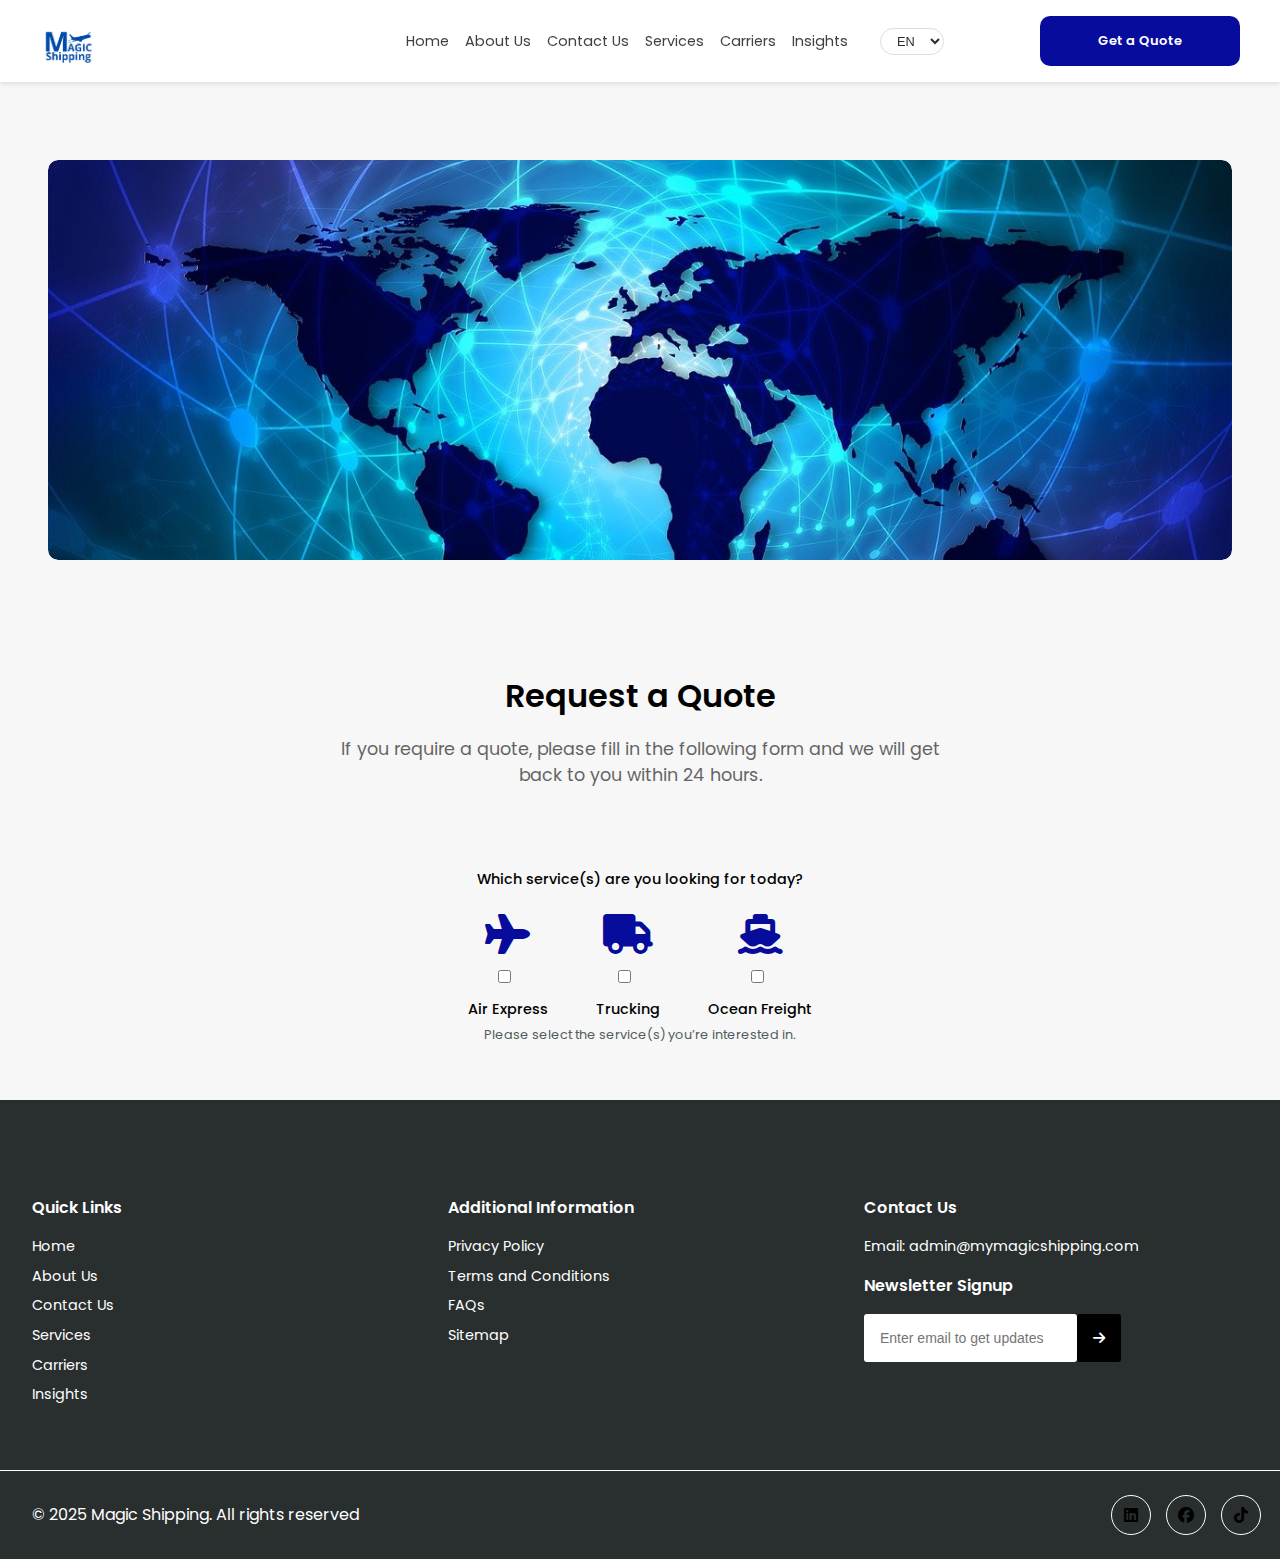
<file: Quotes.html>
<!DOCTYPE html>
<html lang="en">
<head>
    <meta charset="UTF-8">
    <meta name="viewport" content="width=device-width, initial-scale=1.0">
    <!-- Disable Chrome/Google auto-translate -->
    <meta name="google" content="notranslate">
    <meta name="description" content="Request a shipping quote from Magic Shipping. Share your air, trucking, or ocean freight details and receive a personalized quote within 24 hours." />
    <link rel="stylesheet" href="styles.css">
    <link rel="preconnect" href="https://fonts.googleapis.com">
    <link rel="preconnect" href="https://fonts.gstatic.com" crossorigin>
    <link href="https://fonts.googleapis.com/css2?family=Poppins:ital,wght@0,100;0,200;0,300;0,400;0,500;0,600;0,700;0,800;0,900;1,100;1,200;1,300;1,400;1,500;1,600;1,700;1,800;1,900&display=swap" rel="stylesheet">
    <link rel="stylesheet" href="https://cdnjs.cloudflare.com/ajax/libs/font-awesome/6.7.2/css/all.min.css" integrity="sha512-Evv84Mr4kqVGRNSgIGL/F/aIDqQb7xQ2vcrdIwxfjThSH8CSR7PBEakCr51Ck+w+/U6swU2Im1vVX0SVk9ABhg==" crossorigin="anonymous" referrerpolicy="no-referrer" />
    <title>Magic Shipping | Get a Quote</title>
    <link rel="icon" href="Images/Magic Shipping Logo.jpg">
    <!-- Google tag (gtag.js) -->
    <script async src="https://www.googletagmanager.com/gtag/js?id=G-XRS9VZWX3C"></script>
    <script>
    window.dataLayer = window.dataLayer || [];
    function gtag(){dataLayer.push(arguments);}
    gtag('js', new Date());
    gtag('config', 'G-XRS9VZWX3C');
    </script>
</head>
<body>
    <!-- Navbar Begin -->
    <nav class="navbar" role="navigation" aria-label="Main Navigation">
      <div class="navbar__container container">
          <div class="navbar__logo">
        <a href="index.html" aria-label="Magic Shipping Logo Home Link" onclick="gtag('event', 'cta_click', { event_label: 'Quotes — Logo' });"><img src="Images/Magic Shipping Logo.jpg" alt="Magic Shipping logo"></a>
      </div>
          <!-- Desktop Menu Begin --> 
          <div class="navbar__main-menu-items">
              <ul class="navbar__main-menu-list">
                  <li class="navbar__menu-item"><a href="index.html" class="navbar__menu-link" data-i18n="nav.home" onclick="gtag('event', 'cta_click', { event_label: 'Quotes — Navbar-Desktop-Home' });">Home</a></li>
                  <li class="navbar__menu-item"><a href="index.html#about" class="navbar__menu-link" data-i18n="nav.about" onclick="gtag('event', 'cta_click', { event_label: 'Quotes — Navbar-Desktop-AboutUs' });">About Us</a></li>
                  <li class="navbar__menu-item"><a href="index.html#contact" class="navbar__menu-link" data-i18n="nav.contact" onclick="gtag('event', 'cta_click', { event_label: 'Quotes — Navbar-Desktop-ContactUs' });">Contact Us</a></li>
                  <li class="navbar__menu-item"><a href="services.html" class="navbar__menu-link" data-i18n="nav.services" onclick="gtag('event', 'cta_click', { event_label: 'Quotes — Navbar-Desktop-Services' });">Services</a></li>
                  <li class="navbar__menu-item"><a href="carriers.html" class="navbar__menu-link" data-i18n="nav.carriers" onclick="gtag('event', 'cta_click', { event_label: 'Quotes — Navbar-Desktop-Carriers' });">Carriers</a></li>
                  <li class="navbar__menu-item"><a href="insights.html" class="navbar__menu-link" data-i18n="nav.insights" onclick="gtag('event', 'cta_click', { event_label: 'Quotes — Navbar-Desktop-Insights' });">Insights</a></li>
                  <!-- Language switcher (desktop) -->
                  <li class="navbar__menu-item navbar__menu-item--language">
                   <label for="language-switcher" class="visually-hidden">Select language</label>
                   <select id="language-switcher" class="language-switcher">
                     <option value="en">EN</option>
                     <option value="fr">FR</option>
                     <option value="es">ES</option>
                    </select>
                 </li>
                  <li class="navbar__menu-item"><a href="Quotes.html#contact-form" class="btn_blue navbar__menu-link--primary" aria-label="Quotes" data-i18n="nav.quote" onclick="gtag('event', 'cta_click', { event_label: 'Quotes — Navbar-Desktop-Get_a_Quote' });">Get a Quote</a></li>
              </ul>
          </div>
          <!-- Desktop Menu End -->
          <!-- Mobile Menu Begin -->
          <div class="navbar__mobile-menu">
              <!-- Hamburger Button -->
              <div class="navbar__mobile-menu-toggle" role="button" aria-expanded="false" aria-controls="navbar__mobile-menu-items" aria-label="Open Mobile Menu" tabindex="0">
                <i class="fas fa-bars fa-2x"></i>
              </div>
          <div class="navbar__mobile-menu-items" id="navbar__mobile-menu-items">
              <ul class="navbar__mobile-menu-list">
                <!-- Language switcher (mobile) -->
                  <li class="navbar__mobile-menu-item">
                    <label for="language-switcher-mobile" class="visually-hidden">Select language</label>
                    <select id="language-switcher-mobile" class="language-switcher">
                      <option value="en">EN</option>
                      <option value="fr">FR</option>
                     <option value="es">ES</option>
                    </select>
                  </li>
                  <li class="navbar__mobile-menu-item"><a href="index.html" class="navbar__mobile-menu-link" data-i18n="nav.home" onclick="gtag('event', 'cta_click', { event_label: 'Quotes — Navbar-Mobile-Home' });">Home</a></li>
                  <li class="navbar__mobile-menu-item"><a href="index.html#about" class="navbar__mobile-menu-link" data-i18n="nav.about" onclick="gtag('event', 'cta_click', { event_label: 'Quotes — Navbar-Mobile-AboutUs' });">About Us</a></li>
                  <li class="navbar__mobile-menu-item"><a href="index.html#contact" class="navbar__mobile-menu-link" data-i18n="nav.contact" onclick="gtag('event', 'cta_click', { event_label: 'Quotes — Navbar-Mobile-ContactUs' });">Contact Us</a></li>
                  <li class="navbar__mobile-menu-item"><a href="services.html" class="navbar__mobile-menu-link" data-i18n="nav.services" onclick="gtag('event', 'cta_click', { event_label: 'Quotes — Navbar-Mobile-Services' });">Services</a></li>
                  <li class="navbar__mobile-menu-item"><a href="carriers.html" class="navbar__mobile-menu-link" data-i18n="nav.carriers" onclick="gtag('event', 'cta_click', { event_label: 'Quotes — Navbar-Mobile-Carriers' });">Carriers</a></li>
                  <li class="navbar__mobile-menu-item"><a href="insights.html" class="navbar__mobile-menu-link" data-i18n="nav.insights" onclick="gtag('event', 'cta_click', { event_label: 'Quotes — Navbar-Mobile-Inisghts' });">Insights</a></li>
                  <li class="navbar__mobile-menu-item"><a href="Quotes.html#contact-form" class="btn_blue" aria-label="Quotes" data-i18n="nav.quote" onclick="gtag('event', 'cta_click', { event_label: 'Quotes — Navbar-Mobile-Get_a_Quote' });">Get a Quote</a></li>
              </ul>
          </div>
          </div>
          <!-- Mobile Menu End -->
      </div>
  </nav>
  <!-- Navbar End -->
    <main>
      <!-- Contact Hero Begin -->
      <section class="contact__hero" role="banner" aria-label="Contact Us">
        <div class="container">
          <div class="contact__hero-content">
            <div class="contact__hero-image-wrapper">
              <img class="contact__hero-image" role="img" src="Images/Quotes/connection.jpg" alt="Contact Image">
            </div>
          </div>
        </div>
      </section>
      <!-- Contact Hero End -->
      <!-- Contact / Quote Form Begin -->
      <section class="contact__form" id="contact-form" role="form" aria-label="Contact Us">
        <div class="container contact__form-wrapper">
          <div class="contact__form-content">
            <h2 class="contact__form-title" data-i18n="quote.title">REQUEST A QUOTE</h2>
            <p class="contact__form-text" data-i18n="quote.intro">
              If you require a quote, please fill in the following form and we will get back to you within 24 hours.
            </p>
          </div>
          <form action="https://formspree.io/f/mrbrraoz" method="post" role="form">
            <input type="hidden" name="_redirect" value="https://www.mymagicshipping.com/Quote-thank-you.html">
            <!-- SERVICE SELECTION -->
            <fieldset class="contact__form-services">
              <legend data-i18n="quote.services.legend">Which service(s) are you looking for today?</legend>
              <div class="contact__form-services-options">
                <!-- Air Express -->
                <label class="contact__form-checkbox">
                  <i class="fa-solid fa-plane"></i>
                  <input type="checkbox" name="service[]" value="Air Express" />
                  <span data-i18n="quote.services.air">Air Express</span>
                </label>
                <!-- Trucking -->
                <label class="contact__form-checkbox">
                  <i class="fa-solid fa-truck"></i>
                  <input type="checkbox" name="service[]" value="Trucking" />
                  <span data-i18n="quote.services.trucking">Trucking</span>
                </label>
                <!-- Ocean Freight -->
                <label class="contact__form-checkbox">
                  <i class="fa-solid fa-ship"></i>
                  <input type="checkbox" name="service[]" value="Ocean Freight" />
                  <span data-i18n="quote.services.ocean">Ocean Freight</span>
                </label>
              </div>
              <p class="contact__form-note" data-i18n="quote.services.note">
                Please select the service(s) you&rsquo;re interested in.
              </p>
              <button type="button" class="contact__form-change-service is-hidden" data-i18n="quote.services.change">
                Change service
              </button>
            </fieldset>
            <!-- MAIN FIELDS (hidden until a service is chosen) -->
            <div class="contact__form-main-fields is-hidden">
              <!-- Basic contact info -->
              <!-- FROM contact info -->
            <div class="contact__form-section">
              <h3 class="contact__form-section-title" data-i18n="quote.form.fromSection.title">
                FROM
              </h3>
              <div class="contact__form-row">
                <div class="contact__form-field">
                  <label for="from-first-name" data-i18n="quote.form.firstName.label">First Name *</label>
                  <input
                    class="contact__form-input"
                    name="from_first_name"
                    type="text"
                    id="from-first-name"
                    placeholder="First name"
                    data-i18n-placeholder="quote.form.firstName.placeholder"
                    required
                  />
                </div>
               <div class="contact__form-field">
                 <label for="from-last-name" data-i18n="quote.form.lastName.label">Last Name *</label>
                 <input
                    class="contact__form-input"
                    name="from_last_name"
                    type="text"
                    id="from-last-name"
                    placeholder="Last name"
                   data-i18n-placeholder="quote.form.lastName.placeholder"
                    required
                  />
                </div>
              </div>
              <div class="contact__form-row">           
           <div class="contact__form-field">
           <label for="from-email" data-i18n="quote.form.email.label">Email Address *</label>
            <input
              class="contact__form-input"
              name="from_email"
              type="email"
             id="from-email"
             placeholder="you@company.com"
              data-i18n-placeholder="quote.form.email.placeholder"
             required
            />
         </div>
         <div class="contact__form-field">
            <label for="from-company" data-i18n="quote.form.company.label">Company Name</label>
                <input
                  class="contact__form-input"
                  name="from_company"
                 type="text"
                  id="from-company"
                 placeholder="Company name (optional)"
                  data-i18n-placeholder="quote.form.company.placeholder"
                />
              </div>
           </div>
            <div class="contact__form-row">
              <div class="contact__form-field">
                <label for="from-phone" data-i18n="quote.form.phone.label">Phone Number *</label>
                <input
                  class="contact__form-input"
                  name="from_phone"
                  type="tel"
                  id="from-phone"
                  placeholder="+1 (555) 555-5555"
                 data-i18n-placeholder="quote.form.phone.placeholder"
                 required
                />
              </div>
              <div class="contact__form-field">
               <label for="from-website" data-i18n="quote.form.website.label">Website</label>
                <textarea
                  class="contact__form-message contact__form-message--small"
                  id="from-website"
                  name="from_website"
                  placeholder="Website (optional)"
                  data-i18n-placeholder="quote.form.website.placeholder"
                ></textarea>
              </div>
            </div>
          </div>
          <!-- TO contact info -->
          <div class="contact__form-section">
            <h3 class="contact__form-section-title" data-i18n="quote.form.toSection.title">
              TO
            </h3>

            <div class="contact__form-row">
              <div class="contact__form-field">
                <label for="to-first-name" data-i18n="quote.form.firstName.label">First Name *</label>
                <input
                  class="contact__form-input"
                  name="to_first_name"
                  type="text"
                  id="to-first-name"
                  placeholder="First name"
                  data-i18n-placeholder="quote.form.firstName.placeholder"
                  required
                />
                      </div>
              <div class="contact__form-field">
                <label for="to-last-name" data-i18n="quote.form.lastName.label">Last Name *</label>
                <input
                  class="contact__form-input"
                  name="to_last_name"
                  type="text"
                  id="to-last-name"
                  placeholder="Last name"
                  data-i18n-placeholder="quote.form.lastName.placeholder"
                  required
                />
              </div>
            </div>
             <div class="contact__form-row">
                <div class="contact__form-field">
                  <label for="to-email" data-i18n="quote.form.email.label">Email Address *</label>
                 <input
                    class="contact__form-input"
                   name="to_email"
                    type="email"
                   id="to-email"
                    placeholder="you@company.com"
                    data-i18n-placeholder="quote.form.email.placeholder"
                    required
                  />
               </div>
                <div class="contact__form-field">
                  <label for="to-company" data-i18n="quote.form.company.label">Company Name</label>
                  <input
                    class="contact__form-input"
                    name="to_company"
                              type="text"
                    id="to-company"
                    placeholder="Company name (optional)"
                    data-i18n-placeholder="quote.form.company.placeholder"
                  />
                </div>
              </div>
                <div class="contact__form-row">
                  <div class="contact__form-field">
                     <label for="to-phone" data-i18n="quote.form.phone.label">Phone Number *</label>
                      <input
                        class="contact__form-input"
                        name="to_phone"
                        type="tel"
                        id="to-phone"
                        placeholder="+1 (555) 555-5555"
                        data-i18n-placeholder="quote.form.phone.placeholder"
                        required
                       />
               </div>
                 <div class="contact__form-field">
              <label for="to-website" data-i18n="quote.form.website.label">Website</label>
                      <textarea
                            class="contact__form-message contact__form-message--small"
                            id="to-website"
                             name="to_website"
                             placeholder="Website (optional)"
                             data-i18n-placeholder="quote.form.website.placeholder"
                    ></textarea>
                  </div>
              </div>
            </div>
              <!-- ====================== AIR EXPRESS FIELDS ====================== -->
              <div id="air-express-fields" class="air-express-fields is-hidden">
                <!-- SHIPPING DETAILS title (Air Express only) -->
              <h3
              class="contact__form-section-title contact__form-section-title--shipping-air"
              data-i18n="quote.shippingDetails.title"
              >
              Shipping Details
              </h3>
                <!-- FROM / TO ADDRESS BLOCKS -->
               <div class="contact__form-row">
                  <!-- FROM address -->
                  <div class="contact__form-section">
                    <h3 class="contact__form-section-title" data-i18n="quote.form.fromSection.title">
                      FROM
                   </h3>
                   <!-- Country -->
                   <div class="contact__form-field">
                      <label for="air-from-country" data-i18n="quote.air.fromCountry.label">Country/Territory *</label>
                     <input
                       class="contact__form-input"
                        type="text"
                       id="air-from-country"
                       name="air_from_country"
                       placeholder="Canada"
                       data-i18n-placeholder="quote.air.fromCountry.placeholder"
                       required
                     />
                   </div>
                   <!-- Street address -->
                   <div class="contact__form-field">
                     <label for="air-from-address" data-i18n="quote.air.fromAddress.label">Address *</label>
                     <input
                       class="contact__form-input"
                       type="text"
                       id="air-from-address"
                       name="air_from_address"
                       placeholder="123 My Street"
                       data-i18n-placeholder="quote.air.fromAddress.placeholder"
                       required
                      />
                   </div>
                   <!-- Postal / City / Region -->
                   <div class="contact__form-row contact__form-address-row">
                     <div class="contact__form-field">
                       <label for="air-from-postal" data-i18n="quote.air.fromPostal.label">Postal/ZIP Code *</label>
                       <input
                         class="contact__form-input"
                         type="text"
                         id="air-from-postal"
                         name="air_from_postal"
                         placeholder="A1A 1A1"
                         data-i18n-placeholder="quote.air.fromPostal.placeholder"
                         required
                       />
                     </div>
                     <div class="contact__form-field">
                       <label for="air-from-city" data-i18n="quote.air.fromCity.label">City *</label>
                       <input
                         class="contact__form-input"
                         type="text"
                         id="air-from-city"
                          name="air_from_city"
                         placeholder="Toronto"
                         data-i18n-placeholder="quote.air.fromCity.placeholder"
                         required
                       />
                     </div>
                     <div class="contact__form-field">
                       <label for="air-from-region" data-i18n="quote.air.fromRegion.label">Province/State *</label>
                       <input
                         class="contact__form-input"
                         type="text"
                         id="air-from-region"
                         name="air_from_region"
                         placeholder="Ontario"
                         data-i18n-placeholder="quote.air.fromRegion.placeholder"
                         required
                       />
                     </div>
                   </div>
                   <!-- Residential checkbox (FROM) -->
                                 <div class="contact__form-row">
                     <div class="contact__form-field">
                       <label class="contact__form-checkbox-inline">
                         <input type="checkbox" name="air_from_residential" value="Yes" />
                         <span data-i18n="quote.air.residential">Residential address</span>
                       </label>
                      </div>
                   </div>
                 </div>
                  <!-- TO address -->
                 <div class="contact__form-section">
                   <h3 class="contact__form-section-title" data-i18n="quote.form.toSection.title">
                     TO
                   </h3>
                    <!-- Country -->
                   <div class="contact__form-field">
                      <label for="air-to-country" data-i18n="quote.air.toCountry.label">Country/Territory *</label>
                     <input
                       class="contact__form-input"
                       type="text"
                       id="air-to-country"
                       name="air_to_country"
                       placeholder="United States of America"
                       data-i18n-placeholder="quote.air.toCountry.placeholder"
                       required
                     />
                   </div>
                   <!-- Street address -->
                   <div class="contact__form-field">
                     <label for="air-to-address" data-i18n="quote.air.toAddress.label">Address *</label>
                     <input
                       class="contact__form-input"
                       type="text"
                       id="air-to-address"
                       name="air_to_address"
                       placeholder="123 Your Street"
                       data-i18n-placeholder="quote.air.toAddress.placeholder"
                       required
                     />
                   </div>
                   <!-- Postal / City / Region -->
                   <div class="contact__form-row contact__form-address-row">
                     <div class="contact__form-field">
                       <label for="air-to-postal" data-i18n="quote.air.toPostal.label">Postal/Code ZIP *</label>
                       <input
                         class="contact__form-input"
                         type="text"
                         id="air-to-postal"
                         name="air_to_postal"
                         placeholder="60139"
                         data-i18n-placeholder="quote.air.toPostal.placeholder"
                         required
                       />
                     </div>
                     <div class="contact__form-field">
                       <label for="air-to-city" data-i18n="quote.air.toCity.label">City *</label>
                        <input
                         class="contact__form-input"
                         type="text"
                         id="air-to-city"
                         name="air_to_city"
                         placeholder="Glendale Heights"
                         data-i18n-placeholder="quote.air.toCity.placeholder"
                         required
                       />
                     </div>
                     <div class="contact__form-field">
                       <label for="air-to-region" data-i18n="quote.air.toRegion.label">Province/State *</label>
                       <input
                          class="contact__form-input"
                         type="text"
                         id="air-to-region"
                         name="air_to_region"
                         placeholder="Illinois"
                         data-i18n-placeholder="quote.air.toRegion.placeholder"
                         required
                       />
                     </div>
                   </div>
                   <!-- Residential checkbox (TO) -->
                   <div class="contact__form-row">
                     <div class="contact__form-field">
                       <label class="contact__form-checkbox-inline">
                         <input type="checkbox" name="air_to_residential" value="Yes" />
                         <span data-i18n="quote.air.residential">Residential address</span>
                       </label>
                      </div>
                   </div>
                 </div>
               </div>
               <!-- Shipment type -->
               <fieldset class="contact__form-radio-group" id="air-shipment-type-group">
                 <legend data-i18n="quote.air.shipment.legend">What are you shipping? *</legend>
                 <label>
                   <input type="radio" name="air_shipment_type" value="Documents" required />
                   <span data-i18n="quote.air.shipment.documents">Documents</span>
                 </label>
                 <label>
                   <input type="radio" name="air_shipment_type" value="Parcels" required />
                    <span data-i18n="quote.air.shipment.parcels">Parcels</span>
                  </label>
                </fieldset>
                <!-- Pieces -->
                <div class="contact__form-row is-hidden" id="air-pieces-row">
                  <div class="contact__form-field">
                    <label for="air-pieces" data-i18n="quote.air.pieces.label">How many pieces? *</label>
                    <input
                      class="contact__form-input"
                      type="text"
                      id="air-pieces"
                      name="air_pieces"
                      placeholder="e.g., 1"
                      data-i18n-placeholder="quote.air.pieces.placeholder"
                      required
                    />
                  </div>
                </div>
                <!-- Weight -->
                <div class="contact__form-row weight-row is-hidden" id="air-weight-row">
                  <div class="contact__form-field">
                    <label for="air-weight" data-i18n="quote.air.weight.label">Total Weight *</label>
                    <input
                      class="contact__form-input"
                      type="text"
                      id="air-weight"
                      name="air_weight"
                      placeholder="e.g., 10"
                      data-i18n-placeholder="quote.air.weight.placeholder"
                      required
                    />
                  </div>
                  <div class="contact__form-field">
                    <label for="air-weight-unit" data-i18n="quote.air.weightUnit.label">Weight unit *</label>
                    <select
                      class="contact__form-input"
                      id="air-weight-unit"
                      name="air_weight_unit"
                      required
                   >
                      <option value="" data-i18n="quote.form.select.placeholder">Please select</option>
                      <option value="lb">lb</option>
                      <option value="kg">kg</option>
                    </select>
                  </div>
                </div>
                <!-- Parcel dimensions – only for Parcels -->
                <!-- Parcel dimensions – only for Parcels -->
                <div id="air-parcel-fields" class="is-hidden">
                  <div class="contact__form-row air-dimensions-row">
                    <!-- Length -->
                    <div class="contact__form-field air-dimension">
                      <div class="dimension-input-group">
                        <div class="dimension-input">
                          <label for="air-length" data-i18n="quote.air.length.label">Length *</label>
                          <input
                            class="contact__form-input"
                            type="text"
                            id="air-length"
                            name="air_length"
                            placeholder="e.g., 10"
                            data-i18n-placeholder="quote.air.length.placeholder"
                            required
                          />
                        </div>
                        <div class="dimension-unit">
                          <label for="air-length-unit" data-i18n="quote.air.lengthUnit.label">Unit *</label>
                          <select
                            class="contact__form-input"
                            id="air-length-unit"
                            name="air_length_unit"
                            required
                          >
                            <option value="" data-i18n="quote.form.select.placeholder">Please select</option>
                            <option value="in">in</option>
                            <option value="cm">cm</option>
                          </select>
                        </div>
                      </div>
                    </div>
                    <!-- Width -->
                    <div class="contact__form-field air-dimension">
                      <div class="dimension-input-group">
                        <div class="dimension-input">
                          <label for="air-width" data-i18n="quote.air.width.label">Width *</label>
                          <input
                            class="contact__form-input"
                            type="text"
                            id="air-width"
                            name="air_width"
                            placeholder="e.g., 10"
                            data-i18n-placeholder="quote.air.width.placeholder"
                            required
                          />
                        </div>
                        <div class="dimension-unit">
                          <label for="air-width-unit" data-i18n="quote.air.widthUnit.label">Unit *</label>
                          <select
                            class="contact__form-input"
                            id="air-width-unit"
                            name="air_width_unit"
                            required
                          >
                            <option value="" data-i18n="quote.form.select.placeholder">Please select</option>
                            <option value="in">in</option>
                            <option value="cm">cm</option>
                          </select>
                        </div>
                      </div>
                    </div>
                    <!-- Height -->
                    <div class="contact__form-field air-dimension">
                      <div class="dimension-input-group">
                        <div class="dimension-input">
                          <label for="air-height" data-i18n="quote.air.height.label">Height *</label>
                          <input
                            class="contact__form-input"
                            type="text"
                            id="air-height"
                            name="air_height"
                            placeholder="e.g., 10"
                            data-i18n-placeholder="quote.air.height.placeholder"
                            required
                          />
                        </div>
                        <div class="dimension-unit">
                          <label for="air-height-unit" data-i18n="quote.air.heightUnit.label">Unit *</label>
                          <select
                            class="contact__form-input"
                            id="air-height-unit"
                            name="air_height_unit"
                            required
                          >
                            <option value="" data-i18n="quote.form.select.placeholder">Please select</option>
                            <option value="in">in</option>
                            <option value="cm">cm</option>
                          </select>
                        </div>
                      </div>
                    </div>
                  </div>
                </div>
              </div>
              <!-- ==================== END AIR EXPRESS FIELDS ==================== -->
              <!-- Volume / service details (shared) -->
              <div id="general-fields" class="contact__form-general">
              <!-- SHIPPING DETAILS section title (for Trucking & Ocean) -->
              <h3 class="contact__form-section-title contact__form-section-title--shipping-general" data-i18n="quote.shippingDetails.title">
               Shipping Details
              </h3>
              <label for="monthly-volume" data-i18n="quote.general.monthlyVolume.label">Anticipated Monthly Volume *</label>
              <textarea
                class="contact__form-message"
                id="monthly-volume"
                name="monthly_volume"
                placeholder="e.g., 10&dash;15 shipments per month, typical weights, lanes, etc."
                data-i18n-placeholder="quote.general.monthlyVolume.placeholder"
                required
                ></textarea>
                  <!-- ====================== OCEAN FIELDS ====================== -->
                <div id="ocean-fields" class="contact__form-ocean-fields is-hidden">
                 <div class="contact__form-row load-type-row">
                    <div class="contact__form-field">
                      <label for="ocean-load-type" data-i18n="quote.ocean.loadType.label">
                        Full Container Load (FCL) or Less than Container Load (LCL)&nbsp;*
                      </label>
                      <select id="ocean-load-type" name="ocean-load-type" required>
                        <option value="" selected data-i18n="quote.form.select.placeholder">Please select</option>
                        <option value="FCL">Full Container Load (FCL)</option>
                        <option value="LCL">Less than Container Load (LCL)</option>
                      </select>
                    </div>
                    <div class="contact__form-field">
                      <label for="incoterms" data-i18n="quote.ocean.incoterms.label">Incoterms</label>
                      <select class="contact__form-input" id="incoterms" name="incoterms">
                        <option value="" data-i18n="quote.form.select.placeholder">Please select</option>
                        <option value="FOB">FOB</option>
                        <option value="EXW">EXW</option>
                        <option value="CIF">CIF</option>
                        <option value="DAP">DAP</option>
                        <option value="DDP">DDP</option>
                        <option value="Other" data-i18n="quote.ocean.incoterms.other">Other / Not sure</option>
                      </select>
                    </div>
                  </div>             
                  <!-- FROM / TO ports -->
                  <div class="contact__form-row">
                    <!-- FROM -->
                    <div class="contact__form-section">
                      <h3 class="contact__form-section-title" data-i18n="quote.form.fromSection.title">FROM</h3>
                      <div class="contact__form-field">
                        <label for="ocean-from-port" data-i18n="quote.ocean.loading.label">Port of Loading *</label>
                        <input
                          type="text"
                          id="ocean-from-port"
                         name="ocean_from_port"
                          class="contact__form-input"
                          required
                        />
                      </div>
                    </div>               
                    <!-- TO -->
                    <div class="contact__form-section">
                      <h3 class="contact__form-section-title" data-i18n="quote.form.toSection.title">TO</h3>
                      <div class="contact__form-field">
                        <label for="ocean-to-port" data-i18n="quote.ocean.destination.label">Port of Destination *</label>
                        <input
                          type="text"
                          id="ocean-to-port"
                          name="ocean_to_port"
                          class="contact__form-input"
                          required
                        />
                      </div>
                    </div>
                  </div>
                </div>
                <!-- ==================== END OCEAN FIELDS ==================== -->
                <!-- ====================== TRUCKING FIELDS ====================== -->
<div id="trucking-fields" class="contact__form-trucking-fields is-hidden">
  <div class="contact__form-row load-type-row">
    <div class="contact__form-field">
      <label for="trucking-load-type" data-i18n="quote.trucking.loadType.label">
        Full Truck Load (FTL) or Less than Truckload (LTL) *
      </label>
      <select id="trucking-load-type" name="trucking-load-type" required>
        <option value="" selected data-i18n="quote.form.select.placeholder">Please select</option>
        <option value="FTL">Full Truck Load (FTL)</option>
        <option value="LTL">Less than Truckload (LTL)</option>
      </select>
    </div>
    <div class="contact__form-field">
      <label for="trucking-incoterms" data-i18n="quote.trucking.incoterms.label">Incoterms</label>
      <select
        class="contact__form-input"
        id="trucking-incoterms"
        name="trucking-incoterms"
      >
        <option value="" data-i18n="quote.form.select.placeholder">Please select</option>
        <option value="FOB">FOB</option>
        <option value="EXW">EXW</option>
        <option value="CIF">CIF</option>
        <option value="DAP">DAP</option>
        <option value="DDP">DDP</option>
        <option value="Other" data-i18n="quote.trucking.incoterms.other">Other / Not sure</option>
      </select>
    </div>
  </div>
  <!-- FROM / TO city + region -->
  <div class="contact__form-row">
    <!-- FROM -->
    <div class="contact__form-section">
      <h3 class="contact__form-section-title" data-i18n="quote.form.fromSection.title">FROM</h3>
      <div class="contact__form-field">
        <label for="trucking-from-city" data-i18n="quote.trucking.city.label">City *</label>
        <input
          type="text"
          id="trucking-from-city"
          name="trucking_from_city"
          class="contact__form-input"
          required
        />
      </div>
      <div class="contact__form-field">
        <label for="trucking-from-region" data-i18n="quote.trucking.region.label">Province/State *</label>
        <input
          type="text"
          id="trucking-from-region"
          name="trucking_from_region"
          class="contact__form-input"
          required
        />
      </div>
    </div>
    <!-- TO -->
    <div class="contact__form-section">
      <h3 class="contact__form-section-title" data-i18n="quote.form.toSection.title">TO</h3>
      <div class="contact__form-field">
        <label for="trucking-to-city" data-i18n="quote.trucking.city.label">City *</label>
        <input
          type="text"
          id="trucking-to-city"
          name="trucking_to_city"
          class="contact__form-input"
          required
        />
      </div>
      <div class="contact__form-field">
        <label for="trucking-to-region" data-i18n="quote.trucking.region.label">Province/State *</label>
        <input
          type="text"
          id="trucking-to-region"
          name="trucking_to_region"
          class="contact__form-input"
          required
        />
      </div>
    </div>
  </div>
                  <!-- Trucking: Pallets -->
                  <div class="contact__form-row">
                    <div class="contact__form-field">
                      <label for="trucking-pallets" data-i18n="quote.trucking.pallets.label">How many pallets? *</label>
                      <input
                        type="text"
                        id="trucking-pallets"
                        name="trucking_pallets"
                        class="contact__form-input"
                        placeholder="e.g., 1"
                        data-i18n-placeholder="quote.trucking.pallets.placeholder"
                        required
                      />
                    </div>
                  </div>
                  <!-- Trucking: Weight + Unit -->
                  <div class="contact__form-row trucking-weight-row">
                    <div class="contact__form-field">
                      <label for="trucking-weight" data-i18n="quote.trucking.weight.label">Total Weight *</label>
                      <input
                        type="text"
                        id="trucking-weight"
                        name="trucking_weight"
                        class="contact__form-input"
                        placeholder="e.g., 500"
                        data-i18n-placeholder="quote.trucking.weight.placeholder"
                        required
                      />
                    </div>
                    <div class="contact__form-field">
                      <label for="trucking-weight-unit" data-i18n="quote.trucking.weightUnit.label">Weight unit *</label>
                      <select
                        id="trucking-weight-unit"
                        name="trucking_weight_unit"
                        class="contact__form-input"
                        required
                      >
                        <option value="" data-i18n="quote.form.select.placeholder">Please select</option>
                        <option value="lb">lb</option>
                        <option value="kg">kg</option>
                      </select>
                    </div>
                  </div>
                  <!-- Trucking: Dimensions -->
                  <div class="contact__form-row trucking-dimensions-row">
                    <!-- Length -->
                    <div class="contact__form-field trucking-dimension">
                      <div class="dimension-input-group">
                        <div class="dimension-input">
                          <label for="trucking-length" data-i18n="quote.trucking.length.label">Length *</label>
                          <input
                            type="text"
                            id="trucking-length"
                            name="trucking_length"
                            class="contact__form-input"
                            placeholder="e.g., 40"
                            data-i18n-placeholder="quote.trucking.length.placeholder"
                            required
                          />
                        </div>
                        <div class="dimension-unit">
                          <label for="trucking-length-unit" data-i18n="quote.trucking.lengthUnit.label">Unit *</label>
                          <select
                            id="trucking-length-unit"
                            name="trucking_length_unit"
                            class="contact__form-input"
                            required
                          >
                            <option value="" data-i18n="quote.form.select.placeholder">Please select</option>
                            <option value="in">in</option>
                            <option value="cm">cm</option>
                          </select>
                        </div>
                      </div>
                    </div>
                    <!-- Width -->
                    <div class="contact__form-field trucking-dimension">
                      <div class="dimension-input-group">
                        <div class="dimension-input">
                          <label for="trucking-width" data-i18n="quote.trucking.width.label">Width *</label>
                          <input
                            type="text"
                            id="trucking-width"
                            name="trucking_width"
                            class="contact__form-input"
                            placeholder="e.g., 48"
                            data-i18n-placeholder="quote.trucking.width.placeholder"
                            required
                          />
                        </div>
                        <div class="dimension-unit">
                          <label for="trucking-width-unit" data-i18n="quote.trucking.widthUnit.label">Unit *</label>
                          <select
                            id="trucking-width-unit"
                            name="trucking_width_unit"
                            class="contact__form-input"
                            required
                          >
                            <option value="" data-i18n="quote.form.select.placeholder">Please select</option>
                            <option value="in">in</option>
                            <option value="cm">cm</option>
                          </select>
                        </div>
                      </div>
                    </div>
                    <!-- Height -->
                    <div class="contact__form-field trucking-dimension">
                      <div class="dimension-input-group">
                        <div class="dimension-input">
                          <label for="trucking-height" data-i18n="quote.trucking.height.label">Height *</label>
                          <input
                            type="text"
                            id="trucking-height"
                            name="trucking_height"
                            class="contact__form-input"
                            placeholder="e.g., 60"
                            data-i18n-placeholder="quote.trucking.height.placeholder"
                            required
                          />
                        </div>
                        <div class="dimension-unit">
                          <label for="trucking-height-unit" data-i18n="quote.trucking.heightUnit.label">Unit *</label>
                          <select
                            id="trucking-height-unit"
                            name="trucking_height_unit"
                            class="contact__form-input"
                            required
                          >
                            <option value="" data-i18n="quote.form.select.placeholder">Please select</option>
                            <option value="in">in</option>
                            <option value="cm">cm</option>
                          </select>
                        </div>
                      </div>
                    </div>
                  </div>
                </div>
                <!-- ==================== END TRUCKING FIELDS ==================== -->
                <!-- Door delivery – Freight only (Trucking + Ocean) -->
                <div id="door-delivery-group" class="contact__form-door-delivery is-hidden">
                  <label for="door-delivery" data-i18n="quote.doorDelivery.label">Do you need delivery to your door? *</label>
                  <select class="contact__form-input" id="door-delivery" name="door_delivery" required>
                    <option value="" data-i18n="quote.form.select.placeholder">Please select</option>
                    <option value="Yes" data-i18n="quote.common.yes">Yes</option>
                    <option value="No" data-i18n="quote.common.no">No</option>
                  </select>
                </div>
                <!-- Commodity & hazard/insurance -->
                <div class="contact__form-commodity-group">
                  <label for="commodity" data-i18n="quote.commodity.label">What commodity are you planning to ship? *</label>
                  <textarea
                    class="contact__form-message"
                    id="commodity"
                    name="commodity"
                    placeholder="Brief description of your goods"
                    data-i18n-placeholder="quote.commodity.placeholder"
                    required
                  ></textarea>
                  <fieldset class="contact__form-radio-group">
                    <legend data-i18n="quote.hazard.legend">Is your commodity hazardous?&nbsp;*</legend>
                    <label>
                      <input type="radio" name="hazardous" value="Yes" required />
                      <span data-i18n="quote.common.yes">Yes</span>
                    </label>
                    <label>
                      <input type="radio" name="hazardous" value="No" required />
                      <span data-i18n="quote.common.no">No</span>
                    </label>
                  </fieldset>
                </div>
                <label for="insurance" data-i18n="quote.insurance.label">Would you like to be covered through our insurance?</label>
                <select class="contact__form-input" id="insurance" name="insurance">
                  <option value="" data-i18n="quote.form.select.placeholder">Please select</option>
                  <option value="Yes" data-i18n="quote.insurance.option.yes">Yes</option>
                  <option value="No" data-i18n="quote.insurance.option.no">No</option>
                  <option value="Not sure" data-i18n="quote.insurance.option.unsure">Not sure / please advise</option>
                </select>
                <div id="commercial-value-group" class="contact__form-row commercial-value-row">
                  <div class="contact__form-field">
                    <label for="commercial-value" data-i18n="quote.commercialValue.label">Commercial Value *</label>
                    <input
                      class="contact__form-input"
                      name="commercial_value"
                      type="text"
                      id="commercial-value"
                      placeholder="Declared commercial value"
                      data-i18n-placeholder="quote.commercialValue.placeholder"
                      required
                    />
                  </div>
                  <div class="contact__form-field">
                    <label for="commercial-currency" data-i18n="quote.commercialCurrency.label">Currency *</label>
                    <select
                      class="contact__form-input"
                      name="commercial_currency"
                      id="commercial-currency"
                      required
                    >
                      <option value="" data-i18n="quote.form.select.placeholder">Please select</option>
                      <option value="CAD">CAD</option>
                      <option value="AUD">AUD</option>
                      <option value="CHF">CHF</option>
                      <option value="EUR">EUR</option>
                      <option value="GBP">GBP</option>
                      <option value="JPY">JPY</option>
                      <option value="SEK">SEK</option>
                      <option value="USD">USD</option>
                      <option value="XAF">XAF</option>
                    </select>
                  </div>
                </div>
                <!-- General notes (optional) -->
                <label for="message" data-i18n="quote.additionalDetails.label">Additional Details</label>
                <textarea
                  class="contact__form-message"
                  id="message"
                  name="message"
                  placeholder="Anything else we should know about this shipment or your needs?"
                  data-i18n-placeholder="quote.additionalDetails.placeholder"
                ></textarea>
                <button
                  type="submit"
                  class="contact__form-button btn_blue"
                  aria-label="Send message"
                  data-i18n="quote.submit"
                >
                  Request a Quote Now!
                </button>
              </div>
              <!-- /general-fields -->
            </div>
            <!-- /contact__form-main-fields -->
          </form>
        </div>
      </section>
      <!-- Contact Us Form End -->
    </main>
    <!-- Footer Begin -->
         <section class="footer" id="footer" role="contentinfo">
            <div class="footer__grid">
            <div class="footer__links" aria-label="Quick Links">
              <h3 class="footer__header" data-i18n="footer.quickLinks.heading">Quick Links</h3>
              <ul class="footer__links-list" aria-label="Quick Links List">
                <li class="footer__links-item"><a href="index.html" class="footer__links-link" aria-label="Home" data-i18n="nav.home" onclick="gtag('event', 'cta_click', { event_label: 'Quotes — Footer-Home' });">Home</a></li>
                <li class="footer__links-item"><a href="index.html#about" class="footer__links-link" aria-label="About us" data-i18n="nav.about" onclick="gtag('event', 'cta_click', { event_label: 'Quotes — Footer-AboutUs' });">About Us</a></li>
                <li class="footer__links-item"><a href="index.html#contact" class="footer__links-link" aria-label="Contact Us" data-i18n="nav.contact" onclick="gtag('event', 'cta_click', { event_label: 'Quotes — Footer-ContactUs' });">Contact Us</a></li>
                <li class="footer__links-item"><a href="services.html" class="footer__links-link" aria-label="Services" data-i18n="nav.services" onclick="gtag('event', 'cta_click', { event_label: 'Quotes — Footer-Services' });">Services</a></li>
                <li class="footer__links-item"><a href="carriers.html" class="footer__links-link" aria-label="Carriers" data-i18n="nav.carriers" onclick="gtag('event', 'cta_click', { event_label: 'Quotes — Footer-Carriers' });">Carriers</a></li>
                <li class="footer__links-item"><a href="insights.html" class="footer__links-link" aria-label="Insights" data-i18n="nav.insights" onclick="gtag('event', 'cta_click', { event_label: 'Quotes — Footer-Insights' });">Insights</a></li>
              </ul>
            </div>
            <div class="footer__links" aria-label="Additional Information">
              <h4 class="footer__header" data-i18n="footer.additional.heading">Additional Information</h4>
              <ul class="footer__links-list" aria-label="Additional Information Links List">
                <li class="footer__links-item"><a href="Privacy Policy.html" class="footer__links-link" aria-label="Privacy Policy" data-i18n="footer.privacy" onclick="gtag('event', 'cta_click', { event_label: 'Quotes — Footer-PrivacyPolicy' });">Privacy Policy</a></li>
                <li class="footer__links-item"><a href="T&C.html" class="footer__links-link" aria-label="Terms and Conditions" data-i18n="footer.terms" onclick="gtag('event', 'cta_click', { event_label: 'Quotes — Footer-T&C' });">Terms and Conditions</a></li>
                <li class="footer__links-item"><a href="FAQs.html" class="footer__links-link" aria-label="FAQs" data-i18n="footer.faqs" onclick="gtag('event', 'cta_click', { event_label: 'Quotes — Footer-FAQ' });">FAQs</a></li>
                <li class="footer__links-item"><a href="sitemap.html" class="footer__links-link" aria-label="Sitemap" data-i18n="footer.sitemap" onclick="gtag('event', 'cta_click', { event_label: 'Quotes — Footer-Sitemap' });">Sitemap</a></li>
              </ul>
            </div>
            <div class="footer__links" aria-label="Contact">
              <div class="footer__contact">
              <h4 class="footer__header" data-i18n="footer.contact.heading">Contact Us</h4>
              <ul class="footer__links-list" aria-label="contact">
                <li class="footer__links-item">
                  <a href="mailto:admin@mymagicshipping.com" class="footer__links-link" target="_blank" aria-label="Email Address" data-i18n="footer.contact.emailLink" onclick="gtag('event', 'cta_click', { event_label: 'Quotes — Footer - Email' });">Email: admin@mymagicshipping.com</a></li>
              </ul>
            </div>
              <div class="footer__newsletter">
                <div class="footer__title">
                <h4 class="footer__header" data-i18n="footer.newsletter.heading">Newsletter Signup</h4>
              </div>
                <form action="https://formspree.io/f/xyzllnwe" method="post" role="form">
                <input type="hidden" name="_redirect" value="https://www.mymagicshipping.com/email-thank-you.html">
                <label for="email" class="visually-hidden" data-i18n="footer.newsletter.label">Sign Up</label>
                <input class="footer__newsletter-input" name="Email" type="email" id="email" placeholder="Enter email to get updates" data-i18n-placeholder="footer.newsletter.placeholder"/>
                <button type="submit" class="footer__newsletter-button" aria-label="Click to sign up"><i class="fas fa-arrow-right"></i></button>
              </form>
              </div>
            </div>
          </div>
          </div>
         </section>
         <section class="footer__second-section" role="contentinfo"> 
            <div class="footer__flex">
              <div class="footer__copyright">
                <p data-i18n="footer.copyright">&copy; 2025 Magic Shipping. All rights reserved</p>
              </div>
              <div class="footer__social">
                <ul class="footer__social-links" aria-label="Social Links">
                  <li class="footer__social-item"><a class="footer__social-link" href="https://www.linkedin.com/company/magic-shipping/" target="_blank" aria-label="Follow Us On LinkedIn" onclick="gtag('event', 'cta_click', { event_label: 'Quotes — Footer - LinkedIn' });"><span class="footer-social__icon-circle"><i class="fa-brands fa-linkedin"></i></span></a></li>
                  <li class="footer__social-item"><a class="footer__social-link" href="https://www.facebook.com/magicshipping/" target="_blank" aria-label="Follow Us On Facebook" onclick="gtag('event', 'cta_click', { event_label: 'Quotes — Footer - Facebook' });"><span class="footer-social__icon-circle"><i class="fa-brands fa-facebook"></i></span></a></li>
                  <li class="footer__social-item"><a class="footer__social-link" href="https://www.tiktok.com/@magicshipping1" target="_blank" aria-label="Follow Us On TikTok" onclick="gtag('event', 'cta_click', { event_label: 'Quotes — Footer - TikTok' });"><span class="footer-social__icon-circle"><i class="fa-brands fa-tiktok"></i></span></a></li>
                </ul>
              </div>
            </div>
         </section>
        <!-- Footer End -->
    <script src="script.js"></script>
</body>
</html>
</file>
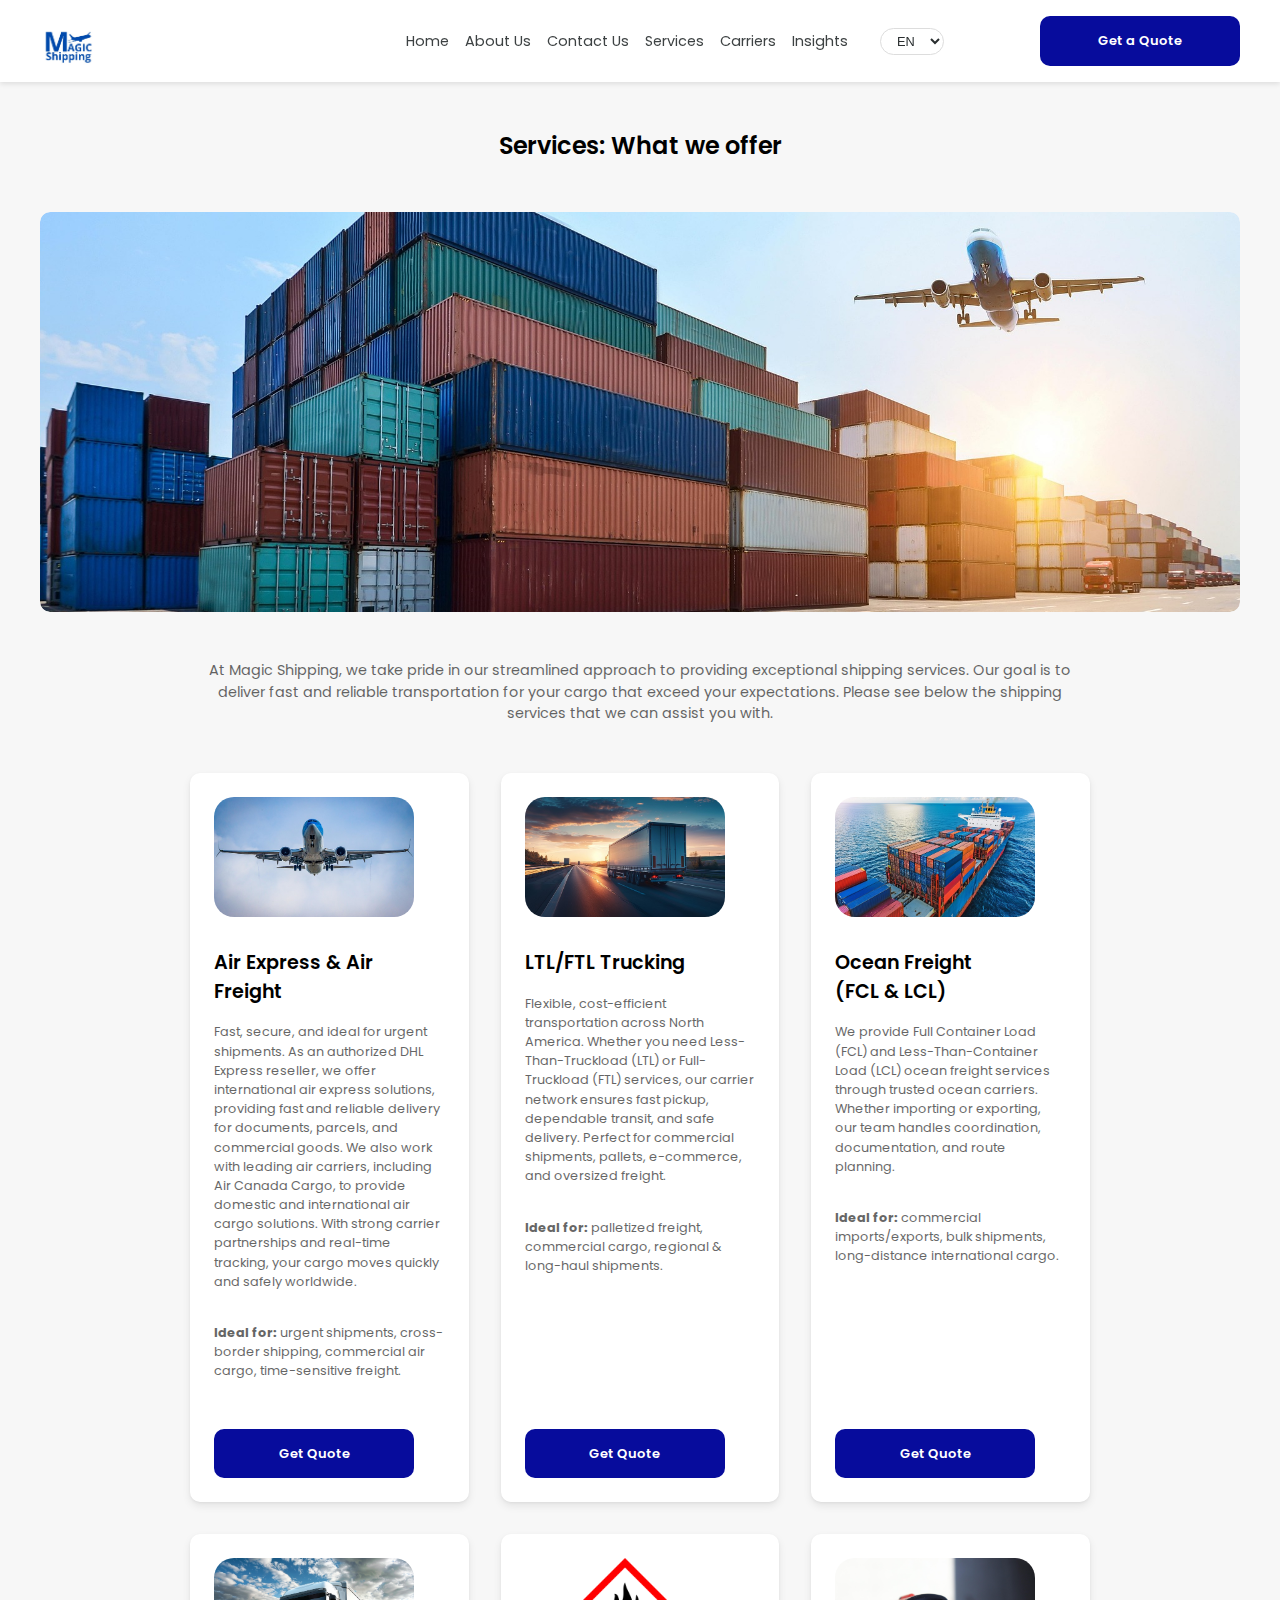
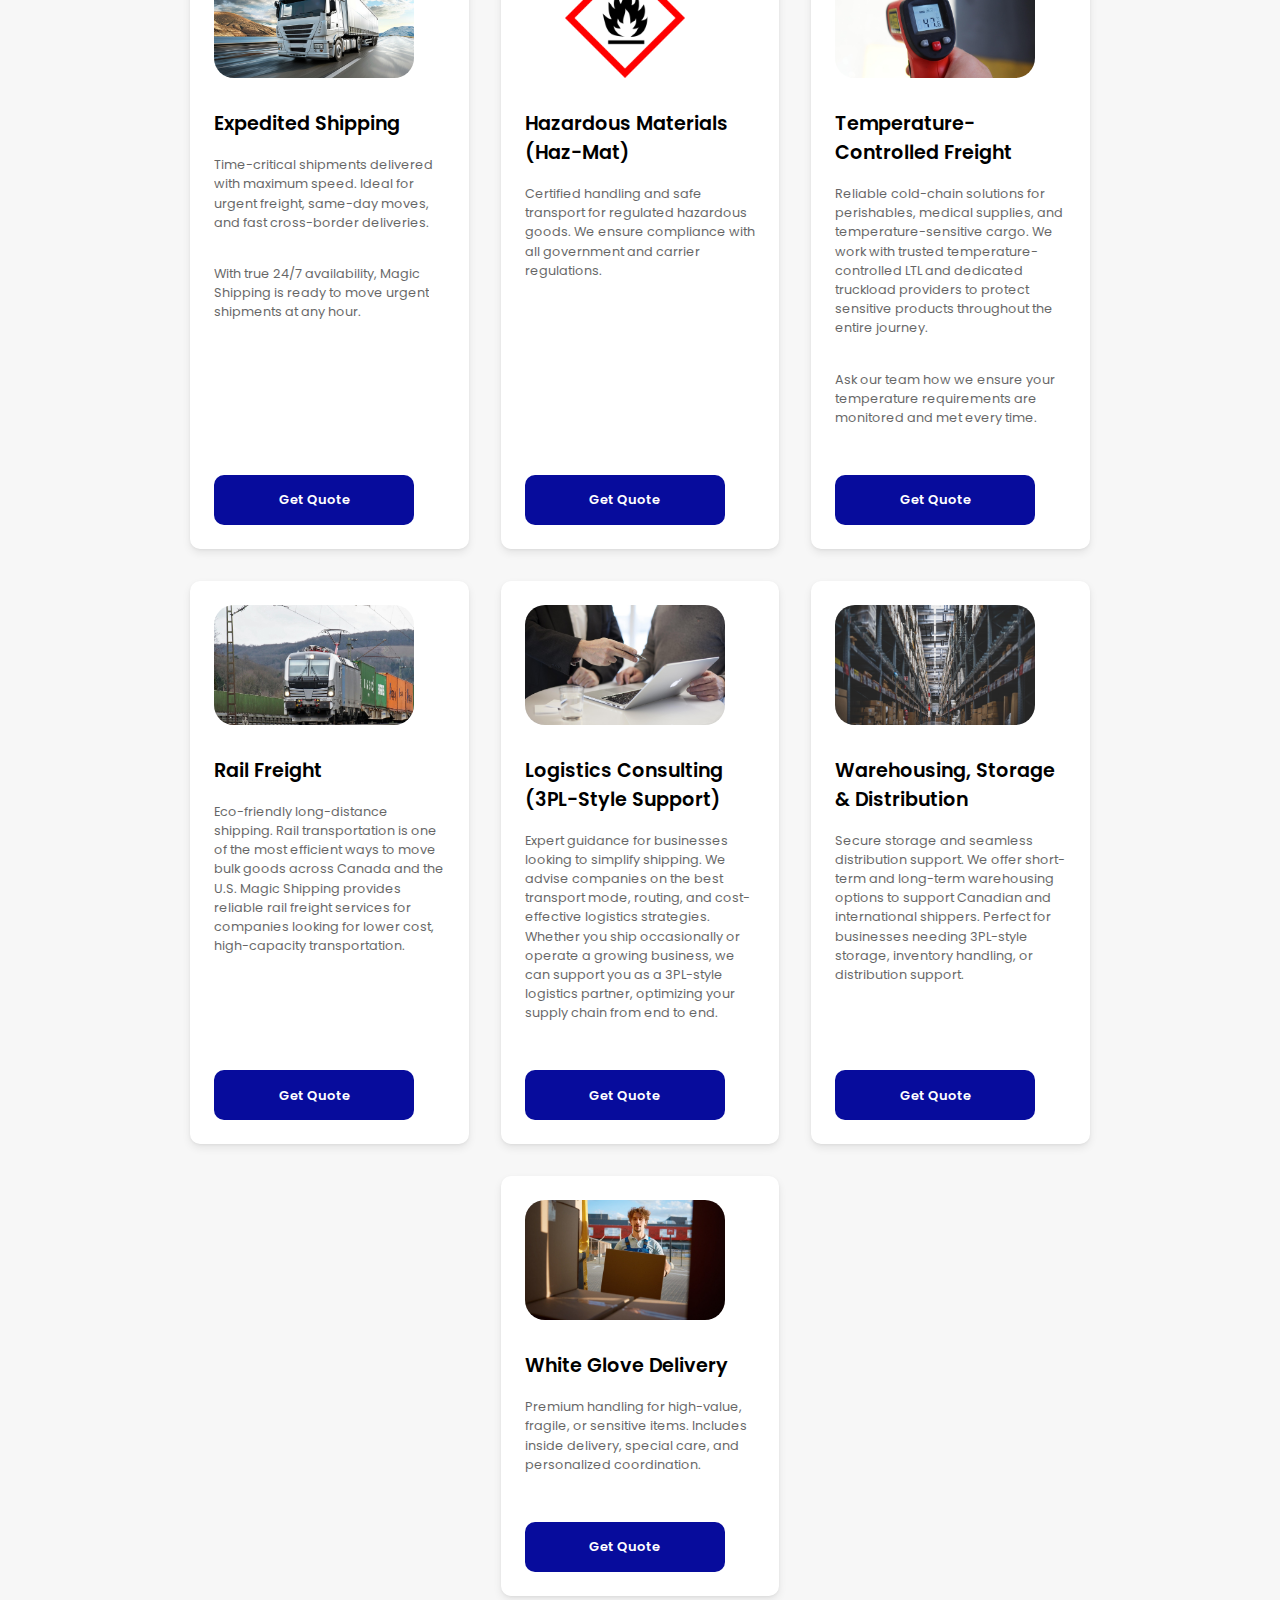
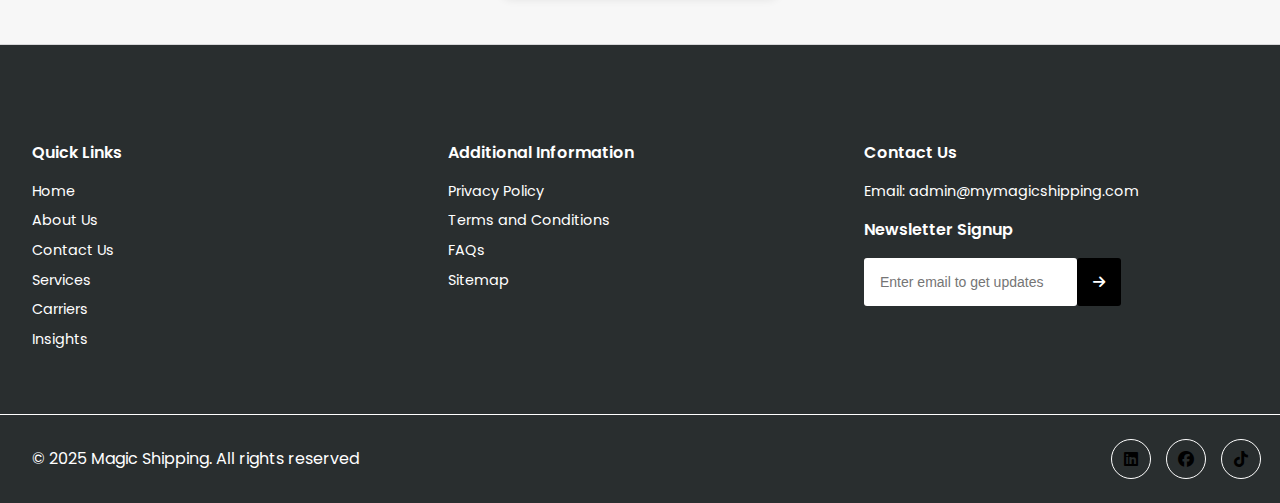
<file: services.html>
<!DOCTYPE html>
<html lang="en">
<head>
    <meta charset="UTF-8">
    <meta name="viewport" content="width=device-width, initial-scale=1.0">
    <!-- Disable Chrome/Google auto-translate -->
    <meta name="google" content="notranslate">
    <meta name="description" content="Explore Magic Shipping services, including air express, LTL/FTL trucking, ocean freight, expedite, haz-mat, temperature-controlled shipping, rail, consulting, warehousing, and white-glove delivery." />
    <link rel="stylesheet" href="styles.css">
    <link rel="preconnect" href="https://fonts.googleapis.com">
    <link rel="preconnect" href="https://fonts.gstatic.com" crossorigin>
    <link href="https://fonts.googleapis.com/css2?family=Poppins:ital,wght@0,100;0,200;0,300;0,400;0,500;0,600;0,700;0,800;0,900;1,100;1,200;1,300;1,400;1,500;1,600;1,700;1,800;1,900&display=swap" rel="stylesheet">
    <link rel="stylesheet" href="https://cdnjs.cloudflare.com/ajax/libs/font-awesome/6.7.2/css/all.min.css" integrity="sha512-Evv84Mr4kqVGRNSgIGL/F/aIDqQb7xQ2vcrdIwxfjThSH8CSR7PBEakCr51Ck+w+/U6swU2Im1vVX0SVk9ABhg==" crossorigin="anonymous" referrerpolicy="no-referrer" />
    <title>Magic Shipping | Services</title>
    <link rel="icon" href="Images/Magic Shipping Logo.jpg">
</head>
<body>
    <!-- Navbar Begin -->
    <nav class="navbar" role="navigation" aria-label="Main Navigation">
      <div class="navbar__container container">
          <div class="navbar__logo">
        <a href="index.html" aria-label="Magic Shipping Logo Home Link"><img src="Images/Magic Shipping Logo.jpg" alt="Magic Shipping logo"></a>
      </div>
          <!-- Desktop Menu Begin -->
          <div class="navbar__main-menu-items">
              <ul class="navbar__main-menu-list">
                  <li class="navbar__menu-item"><a href="index.html" class="navbar__menu-link" data-i18n="nav.home">Home</a></li>
                  <li class="navbar__menu-item"><a href="index.html#about" class="navbar__menu-link" data-i18n="nav.about">About Us</a></li>
                  <li class="navbar__menu-item"><a href="index.html#contact" class="navbar__menu-link" data-i18n="nav.contact">Contact Us</a></li>
                  <li class="navbar__menu-item"><a href="services.html" class="navbar__menu-link" data-i18n="nav.services">Services</a></li>
                  <li class="navbar__menu-item"><a href="carriers.html" class="navbar__menu-link" data-i18n="nav.carriers">Carriers</a></li>
                  <li class="navbar__menu-item"><a href="insights.html" class="navbar__menu-link" data-i18n="nav.insights">Insights</a></li>

                  <!-- Language switcher (desktop) -->
                  <li class="navbar__menu-item navbar__menu-item--language">
                    <label for="language-switcher" class="visually-hidden">Select language</label>
                    <select id="language-switcher" class="language-switcher">
                      <option value="en">EN</option>
                      <option value="fr">FR</option>
                      <option value="es">ES</option>
                    </select>
                  </li>

                  <li class="navbar__menu-item">
                    <a href="Quotes.html#contact-form" class="btn_blue navbar__menu-link--primary" aria-label="Quotes" data-i18n="nav.quote">Get a Quote</a>
                  </li>
              </ul>
          </div>
          <!-- Desktop Menu End -->
          <!-- Mobile Menu Begin -->
          <div class="navbar__mobile-menu">
              <!-- Hamburger Button -->
              <div class="navbar__mobile-menu-toggle" role="button" aria-expanded="false" aria-controls="navbar__mobile-menu-items" aria-label="Open Mobile Menu" tabindex="0">
                <i class="fas fa-bars fa-2x"></i>
              </div>
          <div class="navbar__mobile-menu-items" id="navbar__mobile-menu-items">
              <ul class="navbar__mobile-menu-list">

                  <!-- Language switcher (mobile) -->
                  <li class="navbar__mobile-menu-item">
                    <label for="language-switcher-mobile" class="visually-hidden">Select language</label>
                    <select id="language-switcher-mobile" class="language-switcher">
                      <option value="en">EN</option>
                      <option value="fr">FR</option>
                      <option value="es">ES</option>
                    </select>
                  </li>

                  <li class="navbar__mobile-menu-item"><a href="index.html" class="navbar__mobile-menu-link" data-i18n="nav.home">Home</a></li>
                  <li class="navbar__mobile-menu-item"><a href="index.html#about" class="navbar__mobile-menu-link" data-i18n="nav.about">About Us</a></li>
                  <li class="navbar__mobile-menu-item"><a href="index.html#contact" class="navbar__mobile-menu-link" data-i18n="nav.contact">Contact Us</a></li>
                  <li class="navbar__mobile-menu-item"><a href="services.html" class="navbar__mobile-menu-link" data-i18n="nav.services">Services</a></li>
                  <li class="navbar__mobile-menu-item"><a href="carriers.html" class="navbar__mobile-menu-link" data-i18n="nav.carriers">Carriers</a></li>
                  <li class="navbar__mobile-menu-item"><a href="insights.html" class="navbar__mobile-menu-link" data-i18n="nav.insights">Insights</a></li>
                  <li class="navbar__mobile-menu-item">
                    <a href="Quotes.html#contact-form" class="btn_blue" aria-label="Quotes" data-i18n="nav.quote">Get a Quote</a>
                  </li>
              </ul>
          </div>
          </div>
          <!-- Mobile Menu End -->
      </div>
  </nav>
  <!-- Navbar End -->
       <!-- Services Begin -->
        <section class="services" id="services" role="region" aria-label="Services">
          <div class="container">
            <div class="services__header">
              <h2 class="services__title" data-i18n="services.heading">Services: What we offer</h2>
              <!-- Image 1 Begin -->
       <div class="Shipping_Image_section" role="img">
          <div class="container-lg">
              <div class="Shipping_image__content">
              <div class="Shipping_image">
              <img class="Shipping_image-img" src="Images/Index/Shipping Image.jpg" alt="Airplane flying over shipping containers at sunset" role="img">
            </div>
          </div>
          </div>              
        </div>
      <!-- Image 1 End -->
              <p class="services__text" data-i18n="services.intro">
              At Magic Shipping, we take pride in our streamlined approach to providing exceptional shipping services. Our goal is to deliver fast and reliable transportation for your cargo
               that exceed your expectations. Please see below the shipping services that we can assist you with.
              </p>
            </div>
            <div class="services__cards">
              <!-- Card 1 Begin --> 
              <div class="services__card">    
                      <img class="services__icon" role="img" src="Images/Services/air-express.png" alt="Airplane getting ready to land">     
                      <h4 class="services_card__header" data-i18n="services.card.air.title">Air Express</h4>
                      <p class="services__description" data-i18n="services.card.air.p1">As an authorized DHL Express partner, enjoy exclusive savings through our corporate discounts. Ship documents and parcels worldwide with full real-time tracking available.</p>
                      <p class="services__description" data-i18n="services.card.air.p2">Overnight shipping to and from USA. 3 days shipping to and from China. Fast and reliable service.</p>
                    <div class="services__button">
                      <a class="btn_blue" href="Quotes.html#contact-form" role="button" data-i18n="contact.quote.link">Get Quote</a>
                    </div>
              </div>
              <!-- Card 1 End -->
              <!-- Card 2 Begin --> 
              <div class="services__card"> 
                <img class="services__icon" role="img" src="Images/Services/trucking.png" alt="Truck on road during sunset">        
                <h4 class="services_card__header" data-i18n="services.card.ltl.title">LTL/FTL</h4>
                <p class="services__description" data-i18n="services.card.ltl.p1">We connect you to the best trucking companies for all of your LTL and FTL needs. We have exclusive discounts from our shipping partners that we pass on to all of our customers.</p>
                <p class="services__description" data-i18n="services.card.ltl.p2">Domestic intra-Canada routes as well as international routes to and from the US and Mexico.</p>
                <div class="services__button">
                <a class="btn_blue" href="Quotes.html#contact-form" role="button" data-i18n="contact.quote.link">Get Quote</a>
              </div>
        </div>
              <!-- Card 2 End -->
              <!-- Card 3 Begin --> 
              <div class="services__card">  
                <img class="services__icon" role="img" src="Images/Services/ocean-freight.png" alt="Ship with containers on ocean">       
                <h4 class="services_card__header" data-i18n="services.card.ocean.title">Ocean Freight</h4>
                <p class="services__description" data-i18n="services.card.ocean.p1">Our vast global network provides us with the ability to offer our customers world class ocean freight LCL and FCL options and the best rates available.</p>
                <p class="services__description" data-i18n="services.card.ocean.p2">Professional, safe and reliable support for all of your large container cargo needs.</p>
                <div class="services__button">            
                <a class="btn_blue" href="Quotes.html#contact-form" role="button" data-i18n="contact.quote.link">Get Quote</a>
              </div> 
        </div>
              <!-- Card 3 End -->
               <!-- Card 4 Begin --> 
              <div class="services__card">    
                      <img class="services__icon" role="img" src="Images/Services/Expedite.jpg" alt="Truck driving on highway fast with clouds in background">     
                      <h4 class="services_card__header" data-i18n="services.card.expedite.title">Expedite</h4>
                      <p class="services__description" data-i18n="services.card.expedite.p1">When time is critical, Magic Shipping is built to respond. We specialize in fast, flexible expedite solutions — including ground options such as couriers, sprinter vans, box trucks, and team-driver routes, as well as air-expedite, private charter, and hand-carry services.</p>
                      <p class="services__description" data-i18n="services.card.expedite.p2">With true 24/7 availability, we&rsquo;re ready to move urgent shipments at any hour.</p>
                    <div class="services__button">
                      <a class="btn_blue" href="Quotes.html#contact-form" role="button" data-i18n="contact.quote.link">Get Quote</a>
                    </div>
              </div>
              <!-- Card 4 End -->
              <!-- Card 5 Begin --> 
              <div class="services__card"> 
                <img class="services__icon" role="img" src="Images/Services/Hazmat.png" alt="Flammable danger sign">        
                <h4 class="services_card__header" data-i18n="services.card.hazmat.title">Haz&dash;Mat</h4>
                <p class="services__description" data-i18n="services.card.hazmat.p1">We provide both domestic and international hazardous-materials transport. Because haz-mat shipments require strict attention to detail, our team assists with proper packaging, compliant documentation, and safe, regulated movement from start to finish.</p>
                <div class="services__button">
                <a class="btn_blue" href="Quotes.html#contact-form" role="button" data-i18n="contact.quote.link">Get Quote</a>
              </div>
        </div>
              <!-- Card 5 End -->
              <!-- Card 6 Begin --> 
              <div class="services__card">  
                <img class="services__icon" role="img" src="Images/Services/Temp Control.jpg" alt="Temperature Control device scanner">       
                <h4 class="services_card__header" data-i18n="services.card.temp.title">Temperature Control</h4>
                <p class="services__description" data-i18n="services.card.temp.p1">Whether your shipment must stay above freezing or maintain a refrigerated temperature, we have the right carriers and equipment. We work with trusted temperature-controlled LTL and dedicated truckload providers to protect sensitive products throughout the entire journey.</p>
                <p class="services__description" data-i18n="services.card.temp.p2">Ask our team how we ensure your temperature requirements are monitored and met every time.</p>
                <div class="services__button">            
                <a class="btn_blue" href="Quotes.html#contact-form" role="button" data-i18n="contact.quote.link">Get Quote</a>
              </div> 
        </div>
              <!-- Card 6 End -->
               <!-- Card 7 Begin --> 
              <div class="services__card">    
                      <img class="services__icon" role="img" src="Images/Services/Rail.jpg" alt="Train with hills in background">     
                      <h4 class="services_card__header" data-i18n="services.card.rail.title">Rail</h4>
                      <p class="services__description" data-i18n="services.card.rail.p1">If your freight schedule allows a bit more transit time, rail service can offer meaningful cost savings. Our intermodal network provides dedicated rail solutions as well as LTL options that integrate rail consolidation to lower transportation costs without sacrificing reliability.<br class="mobile-hidden"><br class="mobile-hidden"></p>
                    <div class="services__button">
                      <a class="btn_blue" href="Quotes.html#contact-form" role="button" data-i18n="contact.quote.link">Get Quote</a>
                    </div>
              </div>
              <!-- Card 7 End -->
              <!-- Card 8 Begin --> 
              <div class="services__card"> 
                <img class="services__icon" role="img" src="Images/Services/Consulting.jpg" alt="2 people discussing with a laptop on table">        
                <h4 class="services_card__header" data-i18n="services.card.consulting.title">Consulting</h4>
                <p class="services__description" data-i18n="services.card.consulting.p1">Whether you&rsquo;re a new company shipping for the first time or an established business re-evaluating your logistics strategy, we offer tailored consulting support. Our team helps you understand the most efficient, cost-effective shipping methods based on current industry conditions and your unique operational needs.</p>
                <div class="services__button">
                <a class="btn_blue" href="Quotes.html#contact-form" role="button" data-i18n="contact.quote.link">Get Quote</a>
              </div>
        </div>
              <!-- Card 8 End -->
              <!-- Card 9 Begin --> 
              <div class="services__card">  
                <img class="services__icon" role="img" src="Images/Services/warehousing.jpg" alt="Inside of a warehouse">       
                <h4 class="services_card__header" data-i18n="services.card.warehousing.title">Warehousing</h4>
                <p class="services__description" data-i18n="services.card.warehousing.p1">With access to warehousing facilities across the continental U.S., we can create a storage and distribution plan built around your project requirements. From receiving and outbound processing to inventory control, reporting, security, and insurance&ndash;our team helps streamline your full logistics workflow.</p>
                <div class="services__button">            
                <a class="btn_blue" href="Quotes.html#contact-form" role="button" data-i18n="contact.quote.link">Get Quote</a>
              </div> 
        </div>
              <!-- Card 9 End -->
               <!-- Card 10 Begin --> 
              <div class="services__card">  
                <img class="services__icon" role="img" src="Images/Services/White glove.jpg" alt="Delivery man helping with unpacking">       
                <h4 class="services_card__header" data-i18n="services.card.whiteglove.title">White Glove</h4>
                <p class="services__description" data-i18n="services.card.whiteglove.p1">Our white-glove service goes beyond standard delivery. We can provide inside delivery, assembly, unpacking, installation, and debris removal &ndash; offering a smooth, premium experience for shipments that require extra care and attention.</p>
                <div class="services__button">            
                <a class="btn_blue" href="Quotes.html#contact-form" role="button" data-i18n="contact.quote.link">Get Quote</a>
              </div> 
        </div>
              <!-- Card 10 End -->
      </div>
          </div>
        </section>
       <!-- Services End -->
        <!-- Footer Begin -->
         <section class="footer" id="footer" role="contentinfo">
            <div class="footer__grid">
            <div class="footer__links" aria-label="Quick Links">
              <h4 class="footer__header" data-i18n="footer.quickLinks.heading">Quick Links</h4>
              <ul class="footer__links-list" aria-label="Quick Links List">
                <li class="footer__links-item"><a href="index.html" class="footer__links-link" aria-label="Home" data-i18n="nav.home">Home</a></li>
                <li class="footer__links-item"><a href="index.html#about" class="footer__links-link" aria-label="About us" data-i18n="nav.about">About Us</a></li>
                <li class="footer__links-item"><a href="index.html#contact" class="footer__links-link" aria-label="Contact Us" data-i18n="nav.contact">Contact Us</a></li>
                <li class="footer__links-item"><a href="services.html" class="footer__links-link" aria-label="Services" data-i18n="nav.services">Services</a></li>
                <li class="footer__links-item"><a href="carriers.html" class="footer__links-link" aria-label="Carriers" data-i18n="nav.carriers">Carriers</a></li>
                <li class="footer__links-item"><a href="insights.html" class="footer__links-link" aria-label="Insights" data-i18n="nav.insights">Insights</a></li>
              </ul>
            </div>
            <div class="footer__links" aria-label="Additional Information">
              <h4 class="footer__header" data-i18n="footer.additional.heading">Additional Information</h4>
              <ul class="footer__links-list" aria-label="Additional Information Links List">
                <li class="footer__links-item"><a href="Privacy Policy.html" class="footer__links-link" aria-label="Privacy Policy" data-i18n="footer.privacy">Privacy Policy</a></li>
                <li class="footer__links-item"><a href="T&C.html" class="footer__links-link" aria-label="Terms and Conditions" data-i18n="footer.terms">Terms and Conditions</a></li>
                <li class="footer__links-item"><a href="FAQs.html" class="footer__links-link" aria-label="FAQs" data-i18n="footer.faqs">FAQs</a></li>
                <li class="footer__links-item"><a href="sitemap.html" class="footer__links-link" aria-label="Sitemap" data-i18n="footer.sitemap">Sitemap</a></li>
              </ul>
            </div>
            <div class="footer__links" aria-label="Contact">
              <div class="footer__contact">
              <h4 class="footer__header" data-i18n="footer.contact.heading">Contact Us</h4>
              <ul class="footer__links-list" aria-label="contact">
                <li class="footer__links-item">
                  <a href="mailto:admin@mymagicshipping.com" class="footer__links-link" target="_blank" aria-label="Email Address" data-i18n="footer.contact.emailLink">Email: admin@mymagicshipping.com</a></li>
              </ul>
            </div>
              <div class="footer__newsletter">
                <div class="footer__title">
                <h4 class="footer__header" data-i18n="footer.newsletter.heading">Newsletter Signup</h4>
              </div>
                <form action="https://formspree.io/f/xyzllnwe" method="post" role="form">
                <input type="hidden" name="_redirect" value="https://www.mymagicshipping.com/email-thank-you.html">
                <label for="email" class="visually-hidden" data-i18n="footer.newsletter.label">Sign Up</label>
                <input class="footer__newsletter-input" name="Email" type="email" id="email" placeholder="Enter email to get updates" data-i18n-placeholder="footer.newsletter.placeholder"/>
                <button type="submit" class="footer__newsletter-button" aria-label="Click to sign up"><i class="fas fa-arrow-right"></i></button>
              </form>
              </div>
            </div>
          </div>
          </div>
         </section>
         <section class="footer__second-section" role="contentinfo"> 
            <div class="footer__flex">
              <div class="footer__copyright">
                <p data-i18n="footer.copyright">&copy; 2025 Magic Shipping. All rights reserved</p>
              </div>
              <div class="footer__social">
                <ul class="footer__social-links" aria-label="Social Links">
                  <li class="footer__social-item"><a class="footer__social-link" href="https://www.linkedin.com/company/magic-shipping/?viewAsMember=true" target="_blank" aria-label="Follow Us On LinkedIn"><span class="footer-social__icon-circle"><i class="fa-brands fa-linkedin"></i></span></a></li>
                  <li class="footer__social-item"><a class="footer__social-link" href="https://www.facebook.com" target="_blank" aria-label="Follow Us On Facebook"><span class="footer-social__icon-circle"><i class="fa-brands fa-facebook"></i></span></a></li>
                  <li class="footer__social-item"><a class="footer__social-link" href="https://www.twitter.com" target="_blank" aria-label="Follow Us On X"><span class="footer-social__icon-circle"><i class="fa-brands fa-tiktok"></i></span></a></li>
                </ul>
              </div>
            </div>
         </section>
        <!-- Footer End -->
    <script src="script.js"></script>
</body>
</html>
</file>
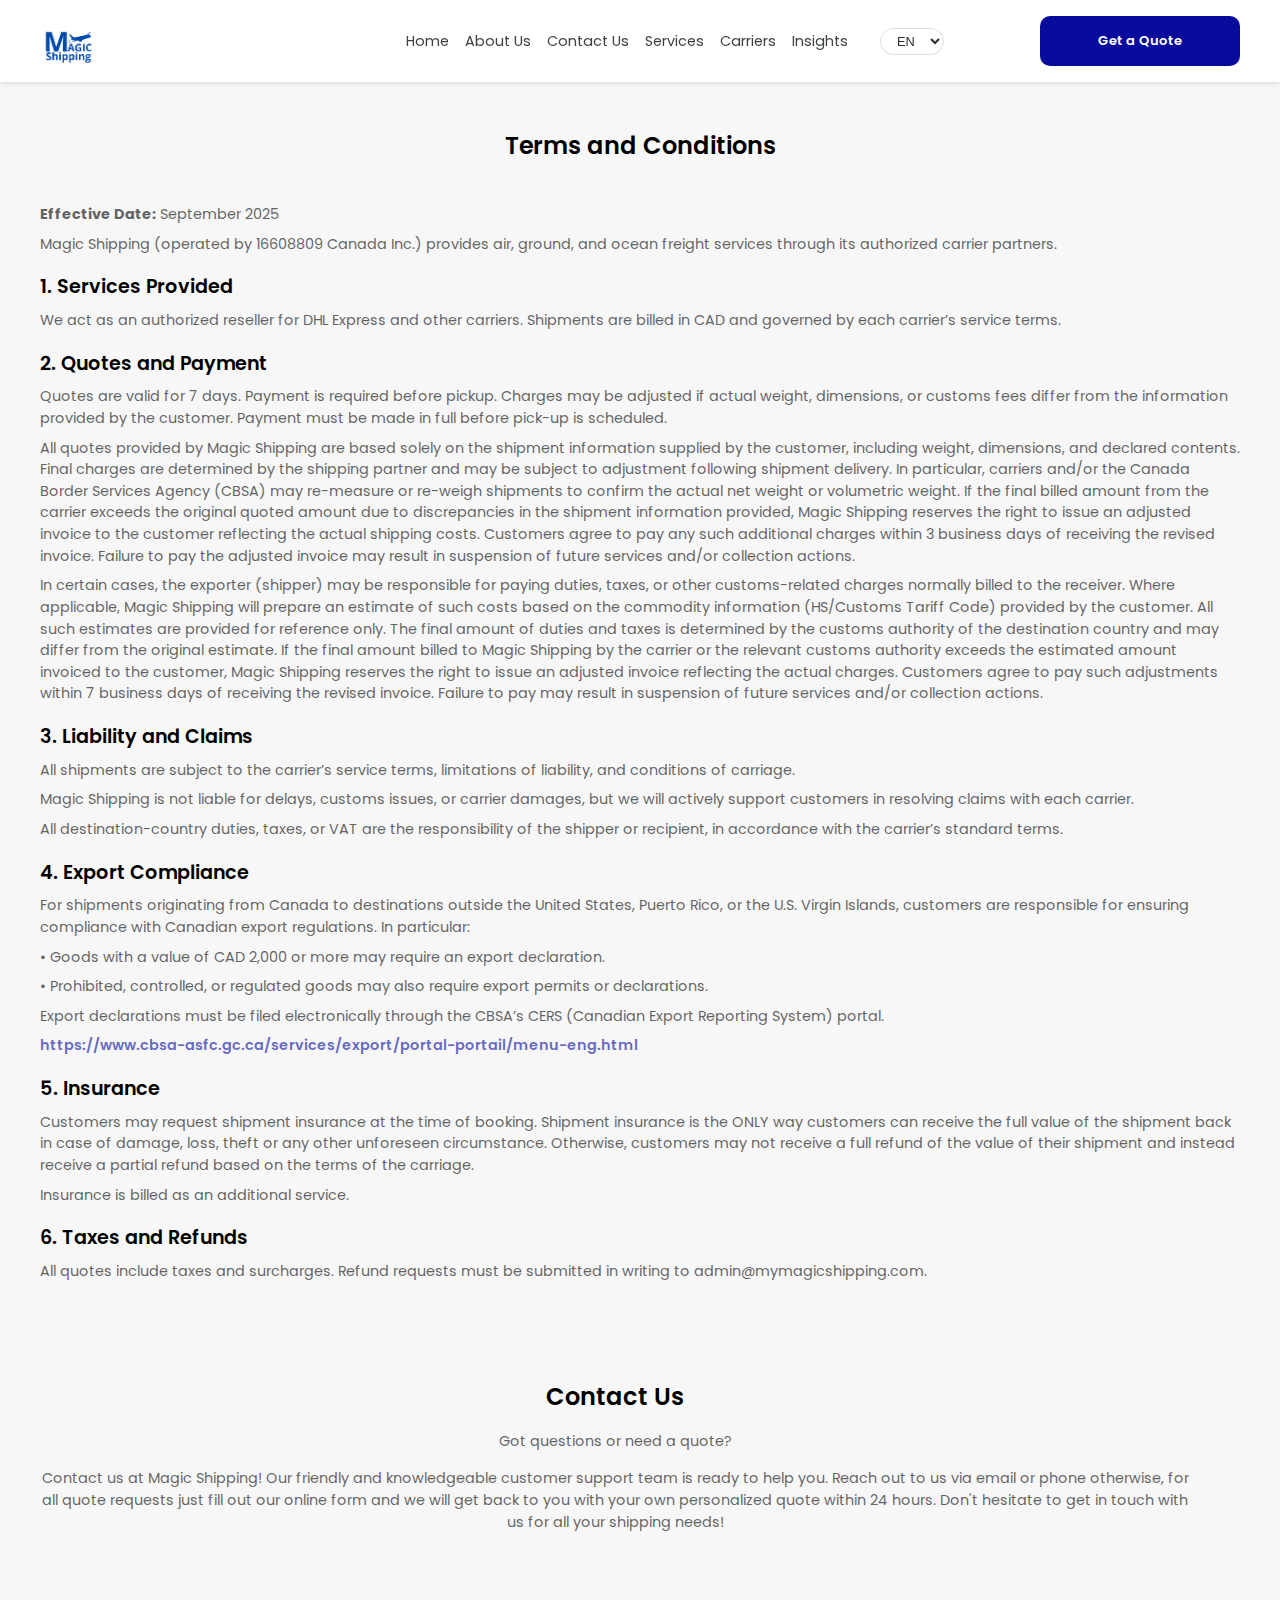
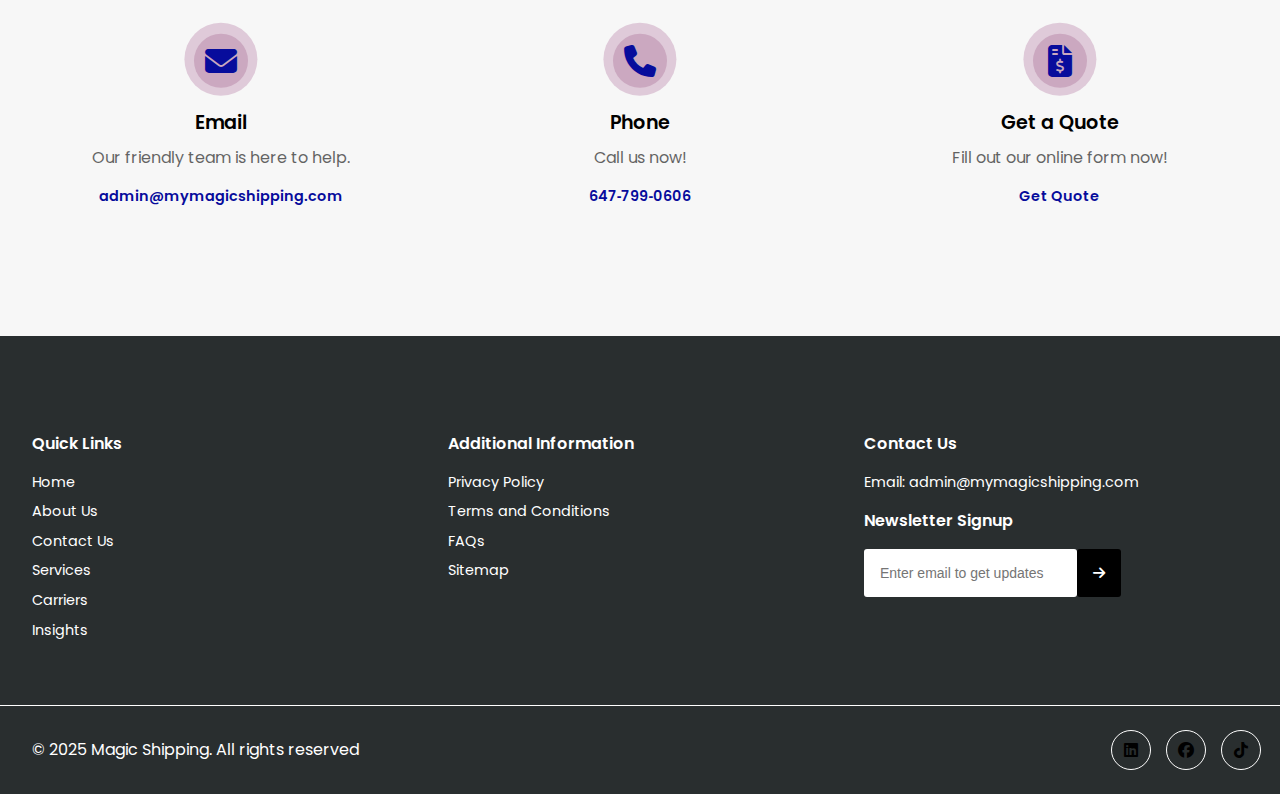
<file: T&C.html>
<!DOCTYPE html>
<html lang="en">
<head>
    <meta charset="UTF-8">
    <meta name="viewport" content="width=device-width, initial-scale=1.0">
    <!-- Disable Chrome/Google auto-translate -->
    <meta name="google" content="notranslate">
    <meta name="description" content="Review Magic Shipping’s Terms and Conditions covering services provided, quotes and payments, liability, export compliance, insurance, taxes, and refunds." />
    <link rel="stylesheet" href="styles.css">
    <link rel="preconnect" href="https://fonts.googleapis.com">
    <link rel="preconnect" href="https://fonts.gstatic.com" crossorigin>
    <link href="https://fonts.googleapis.com/css2?family=Poppins:ital,wght@0,100;0,200;0,300;0,400;0,500;0,600;0,700;0,800;0,900;1,100;1,200;1,300;1,400;1,500;1,600;1,700;1,800;1,900&display=swap" rel="stylesheet">
    <link rel="stylesheet" href="https://cdnjs.cloudflare.com/ajax/libs/font-awesome/6.7.2/css/all.min.css" integrity="sha512-Evv84Mr4kqVGRNSgIGL/F/aIDqQb7xQ2vcrdIwxfjThSH8CSR7PBEakCr51Ck+w+/U6swU2Im1vVX0SVk9ABhg==" crossorigin="anonymous" referrerpolicy="no-referrer" />
    <title>Magic Shipping | Terms and Conditions</title>
    <link rel="icon" href="Images/Magic Shipping Logo.jpg">
</head>
<body>
    <!-- Navbar Begin -->
    <nav class="navbar" role="navigation" aria-label="Main Navigation">
      <div class="navbar__container container">
        <div class="navbar__logo">
          <a href="index.html" aria-label="Magic Shipping Logo Home Link">
            <img src="Images/Magic Shipping Logo.jpg" alt="Magic Shipping logo">
          </a>
        </div>
        <!-- Desktop Menu Begin -->
        <div class="navbar__main-menu-items">
          <ul class="navbar__main-menu-list">
            <li class="navbar__menu-item">
              <a href="index.html" class="navbar__menu-link" data-i18n="nav.home">Home</a>
            </li>
            <li class="navbar__menu-item">
              <a href="index.html#about" class="navbar__menu-link" data-i18n="nav.about">About Us</a>
            </li>
            <li class="navbar__menu-item">
              <a href="index.html#contact" class="navbar__menu-link" data-i18n="nav.contact">Contact Us</a>
            </li>
            <li class="navbar__menu-item">
              <a href="services.html" class="navbar__menu-link" data-i18n="nav.services">Services</a>
            </li>
            <li class="navbar__menu-item">
              <a href="carriers.html" class="navbar__menu-link" data-i18n="nav.carriers">Carriers</a>
            </li>
            <li class="navbar__menu-item">
              <a href="insights.html" class="navbar__menu-link" data-i18n="nav.insights">Insights</a>
            </li>
            <!-- Language switcher (desktop) -->
            <li class="navbar__menu-item navbar__menu-item--language">
              <label for="language-switcher" class="visually-hidden">Select language</label>
              <select id="language-switcher" class="language-switcher">
                <option value="en">EN</option>
                <option value="fr">FR</option>
                <option value="es">ES</option>
              </select>
            </li>
            <li class="navbar__menu-item">
              <a href="Quotes.html#contact-form"
                 class="btn_blue navbar__menu-link--primary"
                 aria-label="Quotes"
                 data-i18n="nav.quote">
                 Get a Quote
              </a>
            </li>
          </ul>
        </div>
        <!-- Desktop Menu End -->
        <!-- Mobile Menu Begin -->
        <div class="navbar__mobile-menu">
          <!-- Hamburger Button -->
          <div class="navbar__mobile-menu-toggle"
               role="button"
               aria-expanded="false"
               aria-controls="navbar__mobile-menu-items"
               aria-label="Open Mobile Menu"
               tabindex="0">
            <i class="fas fa-bars fa-2x"></i>
          </div>
          <div class="navbar__mobile-menu-items" id="navbar__mobile-menu-items">
            <ul class="navbar__mobile-menu-list">
              <!-- Language switcher (mobile) -->
              <li class="navbar__mobile-menu-item">
                <label for="language-switcher-mobile" class="visually-hidden">Select language</label>
                <select id="language-switcher-mobile" class="language-switcher">
                  <option value="en">EN</option>
                  <option value="fr">FR</option>
                  <option value="es">ES</option>
                </select>
              </li>
              <li class="navbar__mobile-menu-item">
                <a href="index.html" class="navbar__mobile-menu-link" data-i18n="nav.home">Home</a>
              </li>
              <li class="navbar__mobile-menu-item">
                <a href="index.html#about" class="navbar__mobile-menu-link" data-i18n="nav.about">About Us</a>
              </li>
              <li class="navbar__mobile-menu-item">
                <a href="index.html#contact" class="navbar__mobile-menu-link" data-i18n="nav.contact">Contact Us</a>
              </li>
              <li class="navbar__mobile-menu-item">
                <a href="services.html" class="navbar__mobile-menu-link" data-i18n="nav.services">Services</a>
              </li>
              <li class="navbar__mobile-menu-item">
                <a href="carriers.html" class="navbar__mobile-menu-link" data-i18n="nav.carriers">Carriers</a>
              </li>
              <li class="navbar__mobile-menu-item">
                <a href="insights.html" class="navbar__mobile-menu-link" data-i18n="nav.insights">Insights</a>
              </li>
              <li class="navbar__mobile-menu-item">
                <a href="Quotes.html#contact-form"
                   class="btn_blue"
                   aria-label="Quotes"
                   data-i18n="nav.quote">
                   Get a Quote
                </a>
              </li>
            </ul>
          </div>
        </div>
        <!-- Mobile Menu End -->
      </div>
    </nav>
    <!-- Navbar End -->
    <!-- T & C Begin -->
    <section class="tc" id="tc" role="region" aria-label="Terms and Conditions">
      <div class="container">
        <div class="tc__heading">
          <h2 class="tc__title" data-i18n="terms.title">Terms and Conditions</h2>
          <p class="tc__heading-description">
            <strong data-i18n="terms.effectiveDateLabel">Effective Date:</strong>
            <span data-i18n="terms.effectiveDateValue">September 2025</span>
          </p>
          <p class="tc__heading-description" data-i18n="terms.intro">
            Magic Shipping (operated by 16608809 Canada Inc.) provides air, ground, and ocean freight services
            through its authorized carrier partners.
          </p>
          <h3 class="tc__heading-title" data-i18n="terms.section1.title">1. Services Provided</h3>
          <p class="tc__heading-description" data-i18n="terms.section1.body1">
            We act as an authorized reseller for DHL Express and other carriers. Shipments are billed in CAD and
            governed by each carrier’s service terms.
          </p>
          <h3 class="tc__heading-title" data-i18n="terms.section2.title">2. Quotes and Payment</h3>
          <p class="tc__heading-description" data-i18n="terms.section2.body1">
            Quotes are valid for 7 days. Payment is required before pickup. Charges may be adjusted if actual
            weight, dimensions, or customs fees differ from the information provided by the customer. Payment
            must be made in full before pick-up is scheduled.
          </p>
          <p class="tc__heading-description" data-i18n="terms.section2.body2">
            All quotes provided by Magic Shipping are based solely on the shipment information supplied by the
            customer, including weight, dimensions, and declared contents. Final charges are determined by the
            shipping partner and may be subject to adjustment following shipment delivery. In particular, carriers
            and/or the Canada Border Services Agency (CBSA) may re-measure or re-weigh shipments to confirm the
            actual net weight or volumetric weight. If the final billed amount from the carrier exceeds the
            original quoted amount due to discrepancies in the shipment information provided, Magic Shipping
            reserves the right to issue an adjusted invoice to the customer reflecting the actual shipping costs.
            Customers agree to pay any such additional charges within 3 business days of receiving the revised
            invoice. Failure to pay the adjusted invoice may result in suspension of future services and/or
            collection actions.
          </p>
          <p class="tc__heading-description" data-i18n="terms.section2.body3">
            In certain cases, the exporter (shipper) may be responsible for paying duties, taxes, or other
            customs-related charges normally billed to the receiver. Where applicable, Magic Shipping will prepare
            an estimate of such costs based on the commodity information (HS/Customs Tariff Code) provided by the
            customer. All such estimates are provided for reference only. The final amount of duties and taxes is
            determined by the customs authority of the destination country and may differ from the original
            estimate. If the final amount billed to Magic Shipping by the carrier or the relevant customs
            authority exceeds the estimated amount invoiced to the customer, Magic Shipping reserves the right to
            issue an adjusted invoice reflecting the actual charges. Customers agree to pay such adjustments
            within 7 business days of receiving the revised invoice. Failure to pay may result in suspension of
            future services and/or collection actions.
          </p>
          <h3 class="tc__heading-title" data-i18n="terms.section3.title">3. Liability and Claims</h3>
          <p class="tc__heading-description" data-i18n="terms.section3.body1">
            All shipments are subject to the carrier’s service terms, limitations of liability, and conditions of
            carriage.
          </p>
          <p class="tc__heading-description" data-i18n="terms.section3.body2">
            Magic Shipping is not liable for delays, customs issues, or carrier damages, but we will actively
            support customers in resolving claims with each carrier.
          </p>
          <p class="tc__heading-description" data-i18n="terms.section3.body3">
            All destination-country duties, taxes, or VAT are the responsibility of the shipper or recipient, in
            accordance with the carrier’s standard terms.
          </p>
          <h3 class="tc__heading-title" data-i18n="terms.section4.title">4. Export Compliance</h3>
          <p class="tc__heading-description" data-i18n="terms.section4.intro">
            For shipments originating from Canada to destinations outside the United States, Puerto Rico, or the
            U.S. Virgin Islands, customers are responsible for ensuring compliance with Canadian export
            regulations. In particular:
          </p>
          <p class="tc__heading-description">
            &bull;&nbsp;<span data-i18n="terms.section4.bullet1">Goods with a value of CAD 2,000 or more may require an export declaration.</span>
          </p>
          <p class="tc__heading-description">
            &bull;&nbsp;<span data-i18n="terms.section4.bullet2">Prohibited, controlled, or regulated goods may also require export permits or declarations.</span>
          </p>
          <p class="tc__heading-description" data-i18n="terms.section4.bullet3">
            &bull;&nbsp;Export declarations must be filed electronically through the CBSA’s CERS (Canadian Export Reporting System) portal.
          </p>
          <p class="tc__heading-description">
            <a class="tc__info-primary" href="https://www.cbsa-asfc.gc.ca/services/export/portal-portail/menu-eng.html" target="_blank">
              https://www.cbsa-asfc.gc.ca/services/export/portal-portail/menu-eng.html
            </a>
          </p>
          <h3 class="tc__heading-title" data-i18n="terms.section5.title">5. Insurance</h3>
          <p class="tc__heading-description" data-i18n="terms.section5.body1">
            Customers may request shipment insurance at the time of booking. Shipment insurance is the ONLY way
            customers can receive the full value of the shipment back in case of damage, loss, theft or any other
            unforeseen circumstance. Otherwise, customers may not receive a full refund of the value of their
            shipment and instead receive a partial refund based on the terms of the carriage.
          </p>
          <p class="tc__heading-description" data-i18n="terms.section5.body2">
            Insurance is billed as an additional service.
          </p>
          <h3 class="tc__heading-title" data-i18n="terms.section6.title">6. Taxes and Refunds</h3>
          <p class="tc__heading-description" data-i18n="terms.section6.body1">
            All quotes include taxes and surcharges. Refund requests must be submitted in writing to
            <a class="tc__info-primary" href="mailto:admin@mymagicshipping.com">admin@mymagicshipping.com</a>.
          </p>
        </div>
      </div>
    </section>
    <!-- T & C End -->
    <!-- Contact Us Begin -->
    <section class="contact" id="contact" role="region" aria-label="Contact Us">
      <div class="container">
        <div class="contact__heading">
          <h2 class="contact__heading-title" data-i18n="contact.heading">Contact Us</h2>
          <p class="contact__heading-description" data-i18n="contact.subheading1">Got questions or need a quote?</p>
          <p class="contact__heading-description" data-i18n="contact.subheading2">
            Contact us at Magic Shipping! Our friendly and knowledgeable customer support team is ready to help you.
            Reach out to us via email or phone otherwise, for all quote requests just fill out our online form and we
            will get back to you with your own personalized quote within 24 hours. Don't hesitate to get in touch
            with us for all your shipping needs!
          </p>
        </div>
        <div class="contact__content">
          <!-- Contact Info Section 1 Begin -->
          <div class="contact__section">
            <div class="contact__icon">
              <div class="contact__icon-wrapper">
                <span class="contact_icon-circle">
                  <i class="fas fa-envelope fa-2x"></i>
                </span>
              </div>
            </div>
            <div class="contact__info">
              <h4 class="contact__info-heading" data-i18n="contact.email.heading">Email</h4>
              <p class="contact__info-description" data-i18n="contact.email.desc">Our friendly team is here to help.</p>
              <p class="contact__info-primary">
                <a class="contact__info-primary"
                   target="_blank"
                   href="mailto:admin@mymagicshipping.com"
                   data-i18n="contact.email.address">
                  admin@mymagicshipping.com
                </a>
              </p>
            </div>
          </div>
          <!-- Contact Info Section 1 End -->
          <!-- Contact Info Section 2 Begin -->
          <div class="contact__section">
            <div class="contact__icon">
              <div class="contact__icon-wrapper">
                <span class="contact_icon-circle">
                  <i class="fas fa-phone fa-2x"></i>
                </span>
              </div>
            </div>
            <div class="contact__info">
              <h4 class="contact__info-heading" data-i18n="contact.phone.heading">Phone</h4>
              <p class="contact__info-description" data-i18n="contact.phone.desc">Call us now!</p>
              <p class="contact__info-primary">
                <a class="contact__info-primary"
                   href="tel:4167567272"
                   alias="416-756-7272"
                   data-i18n="contact.phone.number">
                  416&#8209;756&#8209;7272
                </a>
              </p>
            </div>
          </div>
          <!-- Contact Info Section 2 End -->
          <!-- Contact Info Section 3 Begin -->
          <div class="contact__section">
            <div class="contact__icon">
              <div class="contact__icon-wrapper">
                <span class="contact_icon-circle">
                  <i class="fas fa-file-invoice-dollar fa-2x"></i>
                </span>
              </div>
            </div>
            <div class="contact__info">
              <h4 class="contact__info-heading" data-i18n="contact.quote.heading">Get a Quote</h4>
              <p class="contact__info-description" data-i18n="contact.quote.desc">Fill out our online form now!</p>
              <p class="contact__info-primary">
                <a class="contact__info-primary"
                   href="Quotes.html#contact-form"
                   data-i18n="contact.quote.link">
                  Get Quote
                </a>
              </p>
            </div>
          </div>
          <!-- Contact Info Section 3 End -->
        </div>
      </div>
    </section>
    <!-- Contact Us End -->
    <!-- Footer Begin -->
    <section class="footer" id="footer" role="contentinfo">
      <div class="footer__grid">
        <div class="footer__links" aria-label="Quick Links">
          <h4 class="footer__header" data-i18n="footer.quickLinks.heading">Quick Links</h4>
          <ul class="footer__links-list" aria-label="Quick Links List">
            <li class="footer__links-item">
              <a href="index.html" class="footer__links-link" aria-label="Home" data-i18n="nav.home">Home</a>
            </li>
            <li class="footer__links-item">
              <a href="index.html#about" class="footer__links-link" aria-label="About us" data-i18n="nav.about">About Us</a>
            </li>
            <li class="footer__links-item">
              <a href="index.html#contact" class="footer__links-link" aria-label="Contact Us" data-i18n="contact.heading">Contact Us</a>
            </li>
            <li class="footer__links-item">
              <a href="services.html" class="footer__links-link" aria-label="Services" data-i18n="nav.services">Services</a>
            </li>
            <li class="footer__links-item">
              <a href="carriers.html" class="footer__links-link" aria-label="Carriers" data-i18n="nav.carriers">Carriers</a>
            </li>
            <li class="footer__links-item">
              <a href="insights.html" class="footer__links-link" aria-label="Insights" data-i18n="nav.insights">Insights</a>
            </li>
          </ul>
        </div>
        <div class="footer__links" aria-label="Additional Information">
          <h4 class="footer__header" data-i18n="footer.additional.heading">Additional Information</h4>
          <ul class="footer__links-list" aria-label="Additional Information Links List">
            <li class="footer__links-item">
              <a href="Privacy Policy.html"
                 class="footer__links-link"
                 aria-label="Privacy Policy"
                 data-i18n="footer.privacy">
                Privacy Policy
              </a>
            </li>
            <li class="footer__links-item">
              <a href="T&C.html"
                 class="footer__links-link"
                 aria-label="Terms and Conditions"
                 data-i18n="footer.terms">
                Terms and Conditions
              </a>
            </li>
            <li class="footer__links-item">
              <a href="FAQs.html"
                 class="footer__links-link"
                 aria-label="FAQs"
                 data-i18n="footer.faqs">
                FAQs
              </a>
            </li>
            <li class="footer__links-item">
              <a href="sitemap.html"
                 class="footer__links-link"
                 aria-label="Sitemap"
                 data-i18n="footer.sitemap">
                Sitemap
              </a>
            </li>
          </ul>
        </div>
        <div class="footer__links" aria-label="Contact">
          <div class="footer__contact">
            <h4 class="footer__header" data-i18n="footer.contact.heading">Contact Us</h4>
            <ul class="footer__links-list" aria-label="contact">
              <li class="footer__links-item">
                <a href="mailto:admin@mymagicshipping.com"
                   class="footer__links-link"
                   target="_blank"
                   aria-label="Email Address"
                   data-i18n="footer.contact.emailLink">
                  Email: admin@mymagicshipping.com
                </a>
              </li>
            </ul>
          </div>
          <div class="footer__newsletter">
            <div class="footer__title">
              <h4 class="footer__header" data-i18n="footer.newsletter.heading">Newsletter Signup</h4>
            </div>
            <form action="https://formspree.io/f/xyzllnwe" method="post" role="form">
              <input type="hidden" name="_redirect" value="https://www.mymagicshipping.com/email-thank-you.html">
              <label for="email" class="visually-hidden" data-i18n="footer.newsletter.label">Sign Up</label>
              <input class="footer__newsletter-input"
                     name="Email"
                     type="email"
                     id="email"
                     placeholder="Enter email to get updates"
                     data-i18n-placeholder="footer.newsletter.placeholder" />
              <button type="submit" class="footer__newsletter-button" aria-label="Click to sign up">
                <i class="fas fa-arrow-right"></i>
              </button>
            </form>
          </div>
        </div>
      </div>
    </section>
    <section class="footer__second-section" role="contentinfo">
      <div class="footer__flex">
        <div class="footer__copyright">
          <p data-i18n="footer.copyright">&copy; 2025 Magic Shipping. All rights reserved</p>
        </div>
        <div class="footer__social">
          <ul class="footer__social-links" aria-label="Social Links">
            <li class="footer__social-item">
              <a class="footer__social-link"
                 href="https://www.linkedin.com/company/magic-shipping/?viewAsMember=true"
                 target="_blank"
                 aria-label="Follow Us On LinkedIn">
                <span class="footer-social__icon-circle"><i class="fa-brands fa-linkedin"></i></span>
              </a>
            </li>
            <li class="footer__social-item">
              <a class="footer__social-link"
                 href="https://www.facebook.com"
                 target="_blank"
                 aria-label="Follow Us On Facebook">
                <span class="footer-social__icon-circle"><i class="fa-brands fa-facebook"></i></span>
              </a>
            </li>
            <li class="footer__social-item">
              <a class="footer__social-link"
                 href="https://www.twitter.com"
                 target="_blank"
                 aria-label="Follow Us On X">
                <span class="footer-social__icon-circle"><i class="fa-brands fa-tiktok"></i></span>
              </a>
            </li>
          </ul>
        </div>
      </div>
    </section>
    <!-- Footer End -->
    <script src="script.js"></script>
</body>
</html>
</file>
<file: styles.css>
*,
*:before,
*:after {
    padding: 0;
    margin: 0;
    box-sizing: border-box;
}

:root {
    --primary-color: #fff;
    --secondary-color: #292E2F;
    --tertiary-color: #070C9C;
    --quaternary-color: #525c5e;
    --quinary-color: #C3C43F;
}

html,
body {
    font-family: 'Poppins', sans-serif;
    line-height: 1.5;
    background-color: #f7f7f7;
    color: black;
    scroll-behavior: smooth;
}

ul {
    list-style: none;
}

a {
    text-decoration: none;
}

img {
    max-width: 100%;
}

/* Utility */

.container {
    max-width: 1200px;
    margin: 0 auto;
}

.container-lg {
    max-width: 1600px;
    margin: 0 auto;
}

.btn_blue {
    display: inline-block;
    font-size: 13px;
    width: 200px;
    text-decoration: none;
    color: #fff;
    padding: 0.95rem 2rem;
    background: var(--tertiary-color);
    border-radius: 10px;
    cursor: pointer;
    font-weight: 600;
    transition: background-color 0.3s ease;
    text-align: center;

    &:hover {
    background-color: var(--quinary-color);
    }
}

.btn_white {
    display: inline-block;
    text-decoration: none;
    color: var(--tertiary-color);
    font-size: 13px;
    width: 200px;
    padding: 0.85rem 2rem;
    background: var(--primary-color);
    border: 2px solid var(--tertiary-color);
    border-radius: 10px;
    cursor: pointer;
    font-weight: 400;
    transition: background-color 0.3s ease;
    text-align: center;
    
    &:hover {
    background-color: var(--quinary-color);
    border: 2px solid transparent;
    color: var(--primary-color);
    font-weight: 600;
    }
}    

.is-hidden {
    display: none !important;
}

/* Navbar */

/* Desktop Menu */

.navbar {
    padding: 1rem 2rem;
    position: fixed;
    top: 0;
    right: 0;
    left: 0;
    z-index: 1000;
    background-color: var(--primary-color);
    box-shadow: 0 2px 5px rgba(0, 0, 0, 0.1);
    transition: background-color 0.3s ease-in-out;
}

/* Language switcher */

.navbar__menu-item--language {
  margin-left: 1rem;
}

.language-switcher {
  padding: 0.25rem 0.75rem;
  border-radius: 999px;
  border: 1px solid #ddd;
  font-size: 0.8rem;
  background-color: #fff;
  color: var(--secondary-color);
  cursor: pointer;
}

/* when navbar is scrolled, invert colours so it still looks good */
.navbar.navbar--scroll .language-switcher {
  background-color: var(--primary-color);
  color: var(--secondary-color);
  border-color: #eee;
}

.navbar.navbar--scroll  {
    background-color: var(--tertiary-color);
    backdrop-filter: blur(10px);
  }

/* When navbar gains .navbar--scroll */
.navbar.navbar--scroll .navbar__menu-link {
  color: var(--primary-color); /* white text on blue bg */
  opacity: 1;
}

/* Hover state for links while scrolled */
.navbar.navbar--scroll .navbar__menu-link:hover {
  color: var(--quinary-color); /* optional – match button color if you like */
}

/* Adjust primary button (Get a Quote) style on scroll */
.navbar.navbar--scroll .btn_blue {
  background-color: var(--primary-color); /* white bg */
  color: var(--tertiary-color);            /* dark blue text */
  border: 2px solid var(--tertiary-color);
}

/* Hover effect for scrolled button */
.navbar.navbar--scroll .btn_blue:hover {
  background-color: var(--quinary-color);
  color: var(--primary-color);
}

.navbar__logo {
    width: 60px;
    height: 50px;
}

.navbar__container {
    display: flex;
    justify-content: space-between;
    align-items: center;
}

.navbar__main-menu-list {
    display: flex;
    align-items: center;
    gap: 1rem;
    font-weight: 400;
}

.navbar__menu-link {
    color: var(--secondary-color);
    opacity: 0.9;
    font-size: 0.9rem;
}

.navbar__menu-link--primary {
    margin-left: 5rem;
}


.navbar__menu-link:hover {
    color: var(--quaternary-color);
    opacity: 0.8;
}



/* Mobile Menu */

@media(max-width: 992px) {
    .navbar__mobile-menu-items {
        position: absolute;
        top: 100%;
        left: 0;
        width: 100%;
        background: var(--primary-color);
        text-align: center;
        padding: 2rem 1rem;
        transition: transform 0.5s ease;
        transform: translateY(-170%);   
    }
    
    .navbar__mobile-menu-list {
        display: flex;
        flex-direction: row;
        justify-content: space-around;
        align-items: center;
        gap: 2rem;
        font-size: 1rem;
    }
}


@media(max-width: 768px) {

.navbar__mobile-menu-items {
    position: absolute;
    top: 100%;
    left: 0;
    width: 100%;
    background: var(--primary-color);
    text-align: center;
    /* opacity: 0.95; */
    padding: 3rem 2rem;
    /* border-top: 1px solid rgba(255, 255, 255, 0.1); */
    transition: transform 0.5s ease;
    transform: translateY(-150%);   
}

.navbar__mobile-menu-list {
    display: flex;
    flex-direction: column;
    align-items: center;
    /* height: 100vh; */
    /* padding-top: 150px; */
    gap: 1rem;
    font-size: 1.2rem;
}

}

.navbar__mobile-menu-link {
    color: var(--secondary-color);
    opacity: 0.9;
    font-size: 0.9rem;
}

.navbar__mobile-menu-toggle{
    cursor: pointer;
}

/* Change hamburger icon color when navbar is scrolled */
.navbar.navbar--scroll .navbar__mobile-menu-toggle i {
  color: var(--primary-color);
}

.navbar__mobile-menu-items.active {
    transform: translateY(0);
}

.navbar__mobile-menu {
    display: none;
}

.navbar__mobile-menu-link:hover {
    color: var(--quaternary-color);
}

/* Hero */

.hero {
    margin: 5rem auto 2rem;
    padding: 5rem 3rem 2rem;
    text-align: center;
}

.hero__content {
    display: flex;
    flex-direction: column;
    justify-content: center;
    align-items: center;
    gap: 2rem;
}

.hero_image {
    width: 500px;                     /* fixed width on desktop */
    height: 220px;                    /* keeps proportions */
    background: var(--primary-color);
    border-radius: 16px;
    padding: 1rem;
    box-shadow: 0 2px 10px rgba(0, 0, 0, 0.05);
    display: flex;
    align-items: center;
    justify-content: center;
    margin: 0 auto;
}

.hero_image-img {
    max-width: 100%;
    max-height: 100%;
    object-fit: contain;               /* keeps logo’s proportions */
}

.hero__title {
    font-size: 1.4rem;
    font-weight: 700;
    max-width: 600px;
}

.hero__text {
    font-size: 0.9rem;
    color: var(--quaternary-color);
    max-width: 600px;
}

.hero__buttons {
    display: flex;
    gap: 2.5rem;
}

.hero__services {
    display: flex;
    justify-content: center;
    align-items: stretch;
    gap: 6rem;
    background-color: var(--primary-color);
    margin: 6rem auto 0;
    border-radius: 20px;
    padding: 2rem;
    max-width: 1200px;
    text-align: center;
}

.hero__services-item {
    display: flex;
    flex-direction: column;
    align-items: center;
    justify-content: flex-start; /* prevents uneven spacing */
    gap: 0.6rem;                /* uniform spacing */
    text-align: center;
    flex: 1; /* Equal width columns */
}

.hero__services-item i {
    display: block;
    line-height: 1;
    height: 32px;                 /* uniform icon height */
    margin-bottom: 0.6rem;
    color: lightblue;
}

.hero__services-item-title {
    font-size: 1.3rem;
    font-weight: 600;
    line-height: 1.4em;
    margin:0;
    min-height: 3.7rem;         /* 2 lines × 1.3rem × 1.4 line-height ≈ 3.64rem */
    /* makes one-line titles sit at the bottom of this slot */
    display: flex;
    align-items: flex-end;
    text-align: center;
}

.hero__services-item-description {
    font-size: 0.9rem;
    opacity: 0.7;
    min-height: 2.4em;            /* keeps layout steady if lines wrap */
}

/* Shipping Image */

.Shipping_Image_section {
    padding: 0rem 0rem 2rem; 
    width: 100%;      
}


/* Centered band for the image */
.Shipping_image {
    width: 100%;
    max-width: 1200px;              /* how far in from the sides */
    height: 400px;                  /* fixed band height on desktop */
    margin: 0 auto;                 /* <-- centers it horizontally */
    overflow: hidden;
    border-radius: 10px;
}

/* The image itself */
.Shipping_image-img {
    display: block;
    width: 100%;
    height: 100%;
    object-fit: cover;             /* fill the box, keep aspect ratio */
    object-position: center 40%;   /* adjust focus (containers + plane) */
    border-radius: 10px;
}


/* About */

.about {
    padding: 0rem 2rem 3rem;
    text-align: center;
}

.about__heading {
    display: flex;
    flex-direction: column;
    gap: 1rem;
    margin-bottom: 2rem;
}

.about__heading-title {
    font-size: 1.5rem;
    font-weight: 600;
}

.about__heading-description {
    font-size: 0.9rem;
    opacity: 0.6;
}


/* Testimonials */

.testimonials {
    padding: 4rem 2rem 3rem;
}

.testimonials__heading {
    display: flex;
    flex-direction: column;
    gap: 1rem;
    margin-bottom: 4rem;
    text-align: center;
}

.testimonials__heading-title {
    font-size: 1.5rem;
    font-weight: 600;
}

.testimonials__heading-description {
    font-size: 0.9rem;
    opacity: 0.6;
}

.testimonials__cards {
    display: grid;
    grid-template-columns: repeat(3, 1fr);
    gap: 2rem;
}

.testimonials__card {
    display: flex;
    flex-direction: column;
    align-items: flex-start;
    justify-content: center;
    background-color: #f3f3f2;
    border-radius: 10px;
    padding: 2rem;
    gap: 2rem;
}

.testimonials__card:nth-of-type(1) .testimonials__testimonial {
    margin-bottom: 1.6rem;
}

.testimonials__card:nth-of-type(2) .testimonials__testimonial {
    margin-bottom: 1.6rem;
}

.testimonials__stars {
    color: #ffbc0d;
    display: flex;
    gap: 0.5rem;
    font-size: 1rem;
}

.testimonials__testimonial {
    font-weight: 500;
    font-size: 1.060rem;
}

.testimonials__individual {
    display: flex;
    gap: 1rem;
}

.testimonials__individual-flex {
    display: flex;
    flex-direction: column;
}

.testimonials__image {
    max-width: 50px;
}

.testimonials__name {
    font-weight: 600;
}

.testimonials__job-title {
    font-size: 0.9rem;
    opacity: 0.6;
}

/* Contact Section */

.contact {
    padding: 4rem 2rem 4rem;
}

.contact__heading {
    display: flex;
    flex-direction: column;
    gap: 1rem;
    margin-bottom: 2rem;
    text-align: center;
    max-width: 1150px;
}

.contact__heading-title {
    font-size: 1.5rem;
    font-weight: 600;
}

.contact__heading-description {
    font-size: 0.9rem;
    opacity: 0.6;
}

.contact__content {
    display: flex;
    justify-content: space-around;
    align-items: stretch;
    gap: 4rem;
    margin-top: 4rem;
}

.contact__section {
    display: flex;
    flex: 1 1 0;
    flex-direction: column;
    align-items: center;
    text-align: center;
    padding: 4rem 0;
}

.contact__section:nth-of-type(2) {
    max-width: 350px;
    margin-top: 0rem;
}

.contact__icon-wrapper {
    position: relative;
}

.contact_icon-circle::before {
    content: '';
    position: absolute;
    top: 50%;
    left: 50%;
    transform: translateX(-50%) translateY(-80%);
    z-index: 2;
    background: #cba8c0;
    height: 3.375rem;
    width: 3.375rem;
    border-radius: 50%;
    display: block;
}

.contact_icon-circle::after {
    content: '';
    position: absolute;
    top: 50%;
    left: 50%;
    transform: translateX(-50%) translateY(-74%);
    z-index: 1;
    background: #dfcad9;
    height: 4.575rem;
    width: 4.575rem;
    border-radius: 50%;
    display: block;
}

.contact__icon-wrapper i {
    position: relative;
    display: block;
    z-index: 2;
    top: 50%;
    left: 50%;
    transform: translateX(-50%) translateY(-50%);
}

.contact__icon {
    color: var(--tertiary-color);
}

.contact__info {
    max-width: 300px;
    display: flex;
    flex-direction: column;
    align-items: center;
    height: 100%;
}

.contact__info-heading {
    font-size: 1.2rem;
    font-weight: 600;
    margin-bottom: 0.5rem;
    margin-top: 1rem;
}

.contact__info-description {
    font-size: 1rem;
    opacity: 0.6;
    margin-bottom: 1rem;
}

.contact__info-primary {
    font-size: 0.9rem;
    font-weight: 600;
    color: var(--tertiary-color);
    margin-top: auto;              /* pushes link to bottom so all 3 align */

    &:hover {
    color: var(--quinary-color);
    }
    
}


/* Footer */

.footer {
    background-color: var(--secondary-color);
    color: var(--primary-color);
    padding: 6rem 2rem 4rem;
}

.footer__grid {
    display: grid;
    grid-template-columns: repeat(3, 1fr);
    justify-items: start;
    justify-content: space-between;
    gap: 2rem;
}

.footer__links:nth-of-type(1) {
    max-width: 150px;
}

.footer__links:nth-of-type(2) {
    max-width: 400px;
}

.footer__links:nth-of-type(3) .footer__links-item:nth-of-type(1) {
    max-width: 300px;
}

.footer__links:nth-of-type(3) .footer__links-item:nth-of-type(2) {
    max-width: 400px;
}


.footer__links:nth-of-type(4) {
    max-width: 400px;
}

.footer__links:nth-of-type(5) {
    max-width: 400px;
}

.footer__header {
    font-size: 1rem;
    font-weight: 600;
    margin-bottom: 1rem;
}

.footer__links-list {
    display: flex;
    flex-direction: column;
    gap: 0.5rem;
}

.footer__links:nth-of-type(3) .footer__links-list {
    gap: 2rem;
}

.footer__links:nth-of-type(4) .footer__links-list {
    gap: 2rem;
}

.footer__links-item {
    font-size: 0.9rem;
}


.footer__links-link {
    text-decoration: none;
    color: var(--primary-color);
}

.footer__links-link:hover {
    color: var(--quinary-color);
}

.footer__newsletter {
    margin-top: 1rem;
    display: flex;
    flex-direction: column;
}

.footer__newsletter form {
    display: flex;
    align-items: center;
}

.footer__newsletter form input[type='email'] {
    padding: 1rem;
    border: none;
    border-radius: 3px;
    font-size: 14px;
    outline: none;
  }

.footer__newsletter-button {
    padding: 1rem;
    background-color: black;
    color: var(--primary-color);
    border: none;
    border-radius: 3px;
    cursor: pointer;
    font-size: 14px;
    transition: background-color 0.3s ease;
  }

.footer__newsletter-button:hover {
    background-color: var(--quaternary-color);
  }

.footer__second-section {
    background-color: var(--secondary-color);
    color: var(--primary-color);
    padding: 2rem;
    border-top: 1px solid var(--primary-color);
}

.footer__flex {
    display: flex;
    justify-content: space-between;
    align-items: center;
}

.footer__social-links {
    display: flex;
    justify-content: space-evenly;
    align-items: center;
    gap: 2.5rem;
}

.footer__social-link {
    color: black;
}

.footer__social-item {
    position: relative;
}

.footer-social__icon-circle::before {
    content: '';
    position: absolute;
    top: 50%;
    left: 50%;
    transform: translateX(-50%) translateY(-50%);
    z-index: 1;
    background: transparent;
    height: 2.5rem;
    width: 2.5rem;
    border-radius: 50%;
    border: 1px solid var(--primary-color);
    display: block;
}

.footer__social-item i {
    position: relative;
    display: block;
    z-index: 2;
    top: 50%;
    left: 50%;
    transform: translateX(-50%) translateY(0%);
}

.visually-hidden {
    position: absolute;
    width: 1px;
    height: 1px;
    margin: -1px;
    padding: 0;
    overflow: hidden;
    clip: rect(0, 0, 0, 0);
    border: 0;
  }

/* Services Page */

.services {
    padding: 8rem 2rem 3rem;
    border-bottom: 1px solid #d7d7d9;
}

.services__header {
    display: flex;
    flex-direction: column;
    justify-content: center;
    align-items: center;
    gap: 1rem;
}

.services__icon {
    width: 200px;           /* fixed width (not max-width) */
    aspect-ratio: 5 / 3;       /* pick a ratio you like */
    object-fit: cover;      /* fill the box evenly */
    background-color: var(--primary-color);
    padding: 0rem;
    border-radius: 20px;
    margin-bottom: 1rem;
}

.services__title {
    font-size: 1.5rem;
    font-weight: 600;
    text-align: center;
    margin-bottom: 2rem;
}

.services__text {
    font-size: 0.9rem;
    opacity: 0.6;
    max-width: 900px;
    margin-bottom: 3rem;
    text-align: center;
}

.services__cards {
    display: grid;
    grid-template-columns: repeat(3, 1fr);
    gap: 2rem;
    max-width: 900px;
    margin: 0 auto;
    align-items: stretch;
}

.services__card {
    background-color: var(--primary-color);
    border-radius: 10px;
    padding: 1.5rem;
    display: flex;
    flex-direction: column;
    height: 100%;
    gap: 1rem;
    box-shadow: 
    0 4px 8px rgba(0, 0, 0, 0.08),
    0 1px 3px rgba(0, 0, 0, 0.05);
    position: relative;         /* allows safe z-index stacking */
    transition: transform 0.25s ease, box-shadow 0.25s ease;
    z-index: 1;                 /* base */
}

.services__card:hover {
    transform: scale(1.05);     /* subtle but premium feeling */
    z-index: 5;                 /* bring it to the front so it doesn’t clip */
    box-shadow:
    0 12px 24px rgba(0, 0, 0, 0.12),
    0 6px 12px rgba(0, 0, 0, 0.08);
}

.services__card:nth-of-type(5) img {
    object-fit: contain;
}

.services__card:nth-of-type(10) {
    grid-column: 2 / 3;  /* place it in the middle column */
  }

.services_card__header {
    font-size: 1.2rem;
    font-weight: 600;
}

.services__description {
    font-size: 0.8rem;
    opacity: 0.6;
    margin-bottom: 1rem;
}

.services__button {
    margin-top: auto;
    padding-top: 1rem;
}

/* Carriers Page */

/* Centered band for the image */
.carriers__hero-image-wrapper {
    width: 100%;
    max-width: 1200px;              /* how far in from the sides */
    height: 500px;                  /* fixed band height on desktop */
    margin: 0 auto;                 /* <-- centers it horizontally */
    overflow: hidden;
    border-radius: 10px;
}

/* The image itself */
.carriers__hero-image {
    display: block;
    width: 100%;
    height: 100%;
    object-fit: cover;             /* fill the box, keep aspect ratio */
    object-position: center 85%;   /* adjust focus (truck + mountain) */
    border-radius: 10px;
}

/* Insights Page */

.blog {
  padding: 8rem 2rem 4rem; /* leaves space below fixed navbar */
}

.blog__hero-wrapper {
  max-width: 900px;
  text-align: center;
  display: flex;
  flex-direction: column;
  gap: 1.5rem;
}

.blog__title {
  font-size: 1.8rem;
  font-weight: 600;
}

.blog__subtitle {
  font-size: 0.95rem;
  opacity: 0.7;
}

/* Controls row */

.blog__controls {
  margin-top: 1rem;
  display: flex;
  flex-wrap: wrap;
  gap: 1rem 2rem;
  align-items: center;
  justify-content: center;
}

/* Search */

.blog__search {
  flex: 1 1 100px;
  max-width: 420px;
}

.blog__search-input {
  width: 100%;
  padding: 0.7rem 1rem;
  border-radius: 999px;
  border: 1px solid #ccc;
  font-family: inherit;
  font-size: 0.95rem;
  outline-color: #cea9ca;
}

/* Filters */

.blog__filters {
  display: flex;
  flex-wrap: wrap;
  align-items: center;
  gap: 0.5rem;
  justify-content: center;
}

.blog__filters-label {
  font-size: 0.85rem;
  opacity: 0.8;
  margin-right: 0.25rem;
}

.blog__filter-btn {
  border-radius: 999px;
  border: 1px solid #d0d0d0;
  background: #fff;
  font-size: 0.85rem;
  padding: 0.4rem 0.9rem;
  cursor: pointer;
  font-family: inherit;
  transition: background-color 0.2s ease, color 0.2s ease, border-color 0.2s ease;
}

.blog__filter-btn:hover {
  border-color: var(--tertiary-color);
}

.blog__filter-btn--active {
  background: var(--tertiary-color);
  color: #fff;
  border-color: var(--tertiary-color);
}

/* List */

.blog__list-section {
  margin-top: 3rem;
}

.blog__list {
  display: flex;
  flex-direction: column;
  gap: 1.5rem;
}

/* Card */

.blog-card {
  display: flex;
  gap: 1.5rem;
  padding: 1.25rem;
  border-radius: 12px;
  background-color: #ffffff;
  box-shadow: 0 1px 4px rgba(0,0,0,0.06);
}

.blog-card__image-link {
  display: block;
  flex: 0 0 220px;
  max-width: 220px;
  border-radius: 10px;
  overflow: hidden;
}

.blog-card__image {
  width: 100%;
  height: 100%;
  min-height: 140px;
  object-fit: cover;
  display: block;
}

.blog-card__content {
  flex: 1 1 0;
  display: flex;
  flex-direction: column;
  gap: 0.6rem;
}

.blog-card__meta {
  display: flex;
  flex-wrap: wrap;
  gap: 0.5rem 1rem;
  font-size: 0.75rem;
  text-transform: uppercase;
  letter-spacing: 0.06em;
  opacity: 0.7;
}

.blog-card__badge {
  display: inline-block;
  padding: 0.25rem 0.6rem;
  border-radius: 999px;
  font-size: 0.7rem;
  font-weight: 600;
  color: #fff;
}

/* badge colours per category */
.blog-card__badge--air {
  background: #3f88ff;
}

.blog-card__badge--trucking {
  background: #0b8f46;
}

.blog-card__badge--ocean {
  background: #004c6d;
}

.blog-card__title {
  font-size: 1.05rem;
  font-weight: 600;
}

.blog-card__title a {
  color: inherit;
}

.blog-card__title a:hover {
  color: var(--tertiary-color);
}

.blog-card__excerpt {
  font-size: 0.9rem;
  opacity: 0.8;
}

.blog-card__footer {
  margin-top: 0.5rem;
  display: flex;
  flex-wrap: wrap;
  gap: 0.75rem 1.5rem;
  align-items: center;
  font-size: 0.8rem;
}

.blog-card__source {
  opacity: 0.8;
}

.blog-card__read-link {
  font-size: 0.85rem;
  font-weight: 600;
  color: var(--tertiary-color);
  text-decoration: none;
}

.blog-card__read-link:hover {
  color: var(--quinary-color);
}

.blog__empty {
  margin-top: 2rem;
  text-align: center;
  font-size: 0.95rem;
  opacity: 0.7;
}

/* Quotes & Contact Page */

.contact__hero {
    margin: 5rem auto 2rem;
    padding: 5rem 3rem 2rem;
    text-align: center;
}

.contact__hero-content {
    display: flex;
    flex-direction: column;
    justify-content: center;
    align-items: center;
    gap: 2rem;
}

.contact__hero-title {
    font-size: 1.4rem;
    font-weight: 700;
    max-width: 600px;
}

.contact__hero-text {
    font-size: 0.9rem;
    color: var(--quaternary-color);
    max-width: 920px;
}

/* Centered band for the image */
.contact__hero-image-wrapper {
    width: 100%;
    max-width: 1200px;              /* how far in from the sides */
    height: 400px;                  /* fixed band height on desktop */
    margin: 0 auto;                 /* <-- centers it horizontally */
    overflow: hidden;
    border-radius: 10px;
}

/* The image itself */
.contact__hero-image {
    display: block;
    width: 100%;
    height: 100%;
    object-fit: cover;             /* fill the box, keep aspect ratio */
    object-position: center 40%;   /* adjust focus (containers + plane) */
    border-radius: 10px;
}

/* Contact Us Form */

.contact__form {
    padding: 3rem 4rem 2rem;
}

.contact__form-wrapper {
    display: flex;
    flex-direction: column;
    justify-content: center;
    max-width: 600px;
    gap: 1rem;
}

.contact__form-content {
    display: flex;
    flex-direction: column;
    gap: 1rem;
    text-align: center;
    margin-bottom: 4rem;
}

.contact__form-header {
    color: var(--tertiary-color);
    font-weight: 600;
}

.contact__form-title {
    font-size: 2rem;
    font-weight: 600;
}

.contact__form-text {
    font-size: 1.1rem;
    font-weight: 400;
    opacity: 0.6;
}


.contact__form-main-fields {
    background-color: #CBE9F5;
    padding: 15px;
    border-radius: 10px;
}

.contact__form form input:not([type="checkbox"]):not([type="radio"]), .contact__form form select {
    position: relative;
    display: block;
    font-family: inherit;
    font-size: medium;
    padding: 0.5rem 1rem;
    width: 100%;
    margin: 1rem 0;
    border: 1px solid black;
    border-radius: 10px;
    outline-color: #cea9ca;
    z-index: 2;
    height: 45px;          /* 🔑 force same height as textareas */
    box-sizing: border-box;
}


.contact__form form label {
    font-weight: 500;
    font-size: 0.9rem;
}

.contact__form .contact__form-message {
    display: block;
    height: 45px;
    width: 100%;
    border: 1px solid black;
    border-radius: 10px;
    padding: 0.5rem 1rem;
    font-family: inherit;
    font-size: medium;
    margin: 1rem 0;
    outline-color: #cea9ca;
}

.contact__form form button {
    width: 100%;
    display: block;
    font-size: inherit;
    font-family: inherit;
    padding: 0.5rem 1rem;
    margin-top: 2rem;
}

/* 2-column layout for certain rows */
.contact__form-row {
  display: flex;
  gap: 1rem;
  flex-wrap: wrap;
}

.contact__form-field {
  flex: 1 1 0;
}

.contact__form-field label {
  display: block;
  margin-bottom: 0.5rem;      /* consistent space under every label */
}

/* ===== Total Weight row Air Express ONLY (number + unit) ===== */
.weight-row .contact__form-field {
  flex: 1 1 0;
}

/* ===== Trucking Weight Row (Amount + Unit side by side) ===== */
.trucking-weight-row .contact__form-field {
  flex: 1 1 0;
}

/* ===== Shared Dimensions Layout (Air + Trucking) ===== */

/* Row that holds Length / Width / Height */
.trucking-dimensions-row,
.air-dimensions-row {
  display: flex;
  gap: 1rem;
  flex-wrap: wrap;
}

/* Each individual dimension column */
.trucking-dimension,
.air-dimension {
  flex: 1 1 0;
}

/* Wrapper that holds the VALUE and UNIT mini-fields */
.dimension-input-group {
  display: flex;
  gap: 0.75rem;
  margin: 0.5rem 0;   /* matches other field spacing */
}

/* Inside the group: left = value, right = unit */
.dimension-input,
.dimension-unit {
  flex: 1 1 0;
}

/* Labels inside the dimension group */
.dimension-input-group label {
  display: block;
  margin-bottom: 0.35rem;
  font-weight: 500;
  font-size: 0.9rem;
}

/* Override global margins inside the group */
.dimension-input-group input,
.dimension-input-group select {
  margin: 0;
  width: 100%;
  box-sizing: border-box;
}


/* Make textareas smaller when used in side-by-side rows */
.contact__form-message--small {
  height: 100px;
}


/* Tighter spacing under address rows (From / To) */
.contact__form-address-row .contact__form-input {
  margin: 0.5rem 0; /* remove extra gap under ZIP/City/State inputs */
}

.contact__form-address-row .contact__form-field label {
  min-height: 2.8rem;         /* tweak (2.6–3.0rem) to taste */
}

/* Trucking / ocean rows with long labels */
.contact__form-trucking-fields .contact__form-field label,
.contact__form-ocean-fields .contact__form-field label {
  min-height: 2.8rem;
}

/* Service checkboxes row */
.contact__form-services {
  border: none;
  padding: 0;
  margin-bottom: 1.5rem;
  text-align: center;
}

.contact__form-services legend {
  font-weight: 500;
  font-size: 0.9rem;
}

/* Service options container */
.contact__form-services-options {
  display: flex;
  justify-content: center;
  gap: 3rem;
  margin-top: 1.5rem;
}

/* Make the active service bigger */
.contact__form-checkbox.service--active {
  transform: scale(1.4);
}

/* Smooth transform so it feels nicer */
.contact__form-checkbox {
  transition: transform 0.2s ease;
  cursor: pointer;
}

/* "Change service" link/button */
.contact__form-change-service {
  margin-top: 0.75rem;
  font-size: 0.85rem;
  background: none;
  border: none;
  color: var(--tertiary-color);
  text-decoration: underline;
  cursor: pointer;
  padding: 0;
}


/* Individual service block */
.contact__form-checkbox {
  display: flex;
  flex-direction: column;
  align-items: center;
  text-align: center;
}


/* Make the active icon + text pop a bit more */
.contact__form-checkbox--active i {
  color: var(--quinary-color); /* or keep var(--tertiary-color) if you prefer */
}

.contact__form-checkbox--active span {
  font-weight: 600;
  color: var(--tertiary-color);
}

/* Icon styling */

.contact__form-checkbox i {
  font-size: 2.5rem;
  margin-bottom: 1rem;
  color: var(--tertiary-color);
}

.contact__form-checkbox input {
  margin-right: 0.35rem;
  margin-bottom: 1rem;
}

.contact__form-note {
  font-size: 0.8rem;
  color: var(--quaternary-color);
  margin-top: 0.25rem;
}

/* Fix misalignment for the row with the container/truckload + incoterms fields */
.contact__form-row.load-type-row .contact__form-field > label {
  display: block;
  min-height: 3rem;
}

/* Hazardous radios */
.contact__form-radio-group {
  border: none;
  padding: 0;
  margin: 1rem 0;
}

.contact__form-radio-group legend {
  font-weight: 500;
  font-size: 0.9rem;
  margin-bottom: 0.4rem;
}

.contact__form-radio-group label {
  display: inline-flex;      /* aligns radio + text horizontally */
  align-items: center;       /* vertically center text with radio */
  gap: 0.35rem;              /* space between radio and text */
  margin-right: 1.5rem;
  font-size: 0.9rem;
}

/* Privacy Policy, T&C and FAQ Pages */

.privacy {
    padding: 8rem 2rem 0rem;
    text-align: left;
}

.privacy__title {
    font-size: 1.5rem;
    font-weight: 600;
    text-align: center;
    margin-bottom: 2rem;
}

.privacy__heading {
    display: flex;
    flex-direction: column;
    gap: 0.5rem;
    margin-bottom: 2rem;
}

.privacy__heading-title {
    font-size: 1.2rem;
    font-weight: 600;
    padding-top: 10px;
}

.privacy__heading-description {
    font-size: 0.9rem;
    opacity: 0.6;
}

.privacy__info-primary {
    font-size: 0.9rem;
    font-weight: 600;
    color: var(--tertiary-color);
}

.tc {
    padding: 8rem 2rem 0rem;
    text-align: left;
}

.tc__title {
    font-size: 1.5rem;
    font-weight: 600;
    text-align: center;
    margin-bottom: 2rem;
}

.tc__heading {
    display: flex;
    flex-direction: column;
    gap: 0.5rem;
    margin-bottom: 2rem;
}

.tc__heading-title {
    font-size: 1.2rem;
    font-weight: 600;
    padding-top: 10px;
}

.tc__heading-description {
    font-size: 0.9rem;
    opacity: 0.6;
}

.tc__info-primary {
    font-size: 0.9rem;
    font-weight: 600;
    color: var(--tertiary-color);
}

.FAQ {
    padding: 8rem 2rem 0rem;
    text-align: left;
}

.FAQ__title {
    font-size: 1.5rem;
    font-weight: 600;
    text-align: center;
    margin-bottom: 2rem;
}

.FAQ__heading {
    display: flex;
    flex-direction: column;
    gap: 0.5rem;
    margin-bottom: 2rem;
}

.FAQ__heading-title {
    font-size: 1.2rem;
    font-weight: 600;
    padding-top: 10px;
}

.FAQ__heading-description {
    font-size: 0.9rem;
    opacity: 0.6;
}

/* Thank you page */

.hero__title-thank-you {
    font-size: 1.4rem;
    font-weight: 700;
    max-width: 650px;
}

.btn_blue-thank-you {
    display: inline-block;
    font-size: 13px;
    width: 220px;
    text-decoration: none;
    color: #fff;
    padding: 0.95rem 2rem;
    background: var(--tertiary-color);
    border-radius: 10px;
    cursor: pointer;
    font-weight: 600;
    transition: background-color 0.3s ease;
    text-align: center;

    &:hover {
    background-color: var(--quinary-color);
    }
}

.btn_white-thank-you {
    display: inline-block;
    text-decoration: none;
    color: var(--tertiary-color);
    font-size: 13px;
    width: 220px;
    padding: 0.85rem 2rem;
    background: var(--primary-color);
    border: 2px solid var(--tertiary-color);
    border-radius: 10px;
    cursor: pointer;
    font-weight: 400;
    transition: background-color 0.3s ease;
    text-align: center;
    
    &:hover {
    background-color: var(--quinary-color);
    border: 2px solid transparent;
    color: var(--primary-color);
    font-weight: 600;
    }
}    


/* Media Queries */

@media(max-width: 992px) {
    /* Utility classes */

    .mobile-hidden {
       display: none;
    }
    
    /* Index Page */

    /* Navbar Section */
    
    .navbar__main-menu-items {
        display: none;
    }
    
    .navbar__mobile-menu {
        display: block;
    }

    /* Hero */

    .hero_image {
        width: 80vw;                    /* 80% of the viewport width */
        max-width: 500px;               /* don’t exceed 400 px even on large tablets */
        height: 180px;                  /* reduce height proportionally */
        }
    

    .hero__services {
        display: grid;
        grid-template-columns: repeat(2, 1fr); /* switch to 2x2 layout */
        gap: 2rem 1.5rem;                      /* vertical / horizontal spacing */
        max-width: 700px;
        margin: 4rem auto 0;
        padding: 2rem 3rem;
  }

    .hero__services-item {
        gap: 0.8rem;
  }

    .hero__services-item i {
        font-size: 1.8rem;    /* slightly smaller icons */
        height: 28px;         /* consistent icon slot height */
        margin-bottom: 0.5rem;
  }

    .hero__services-item-title {
        font-size: 1.1rem;
        min-height: 3.0rem;   /* keep consistent title block height */
  }

    .hero__services-item-description {
        font-size: 0.88rem;
        min-height: 2.2em;
  }

    /* Testimonials */
    .testimonials__cards {
        grid-template-columns: repeat(2, 1fr);
    }

    .testimonials__card:nth-of-type(1) .testimonials__testimonial {
        margin-bottom: 0rem;
    }
    
    .testimonials__card:nth-of-type(2) .testimonials__testimonial {
        margin-bottom: 0rem;
    }

    /* Footer */

    .footer__links:nth-of-type(3) .footer__links-item:nth-of-type(1) {
    white-space: nowrap;
    display: inline-block;
    }

    /* Services Page  */

    .services__cards {
        grid-template-columns: repeat(2, 1fr);
        max-width: 700px;
    }

}

@media(max-width: 768px) {  
    /* Index Page */

    /* Testimonials */
    .testimonials__cards {
        grid-template-columns: 1fr;
    }

    .testimonials__individual {
        display: flex;
        flex-direction: column;
    }

    /* Contact */

    .contact__content {
        flex-direction: column;
        align-items: center;   /* center the three blocks */
        gap: 2rem;             /* space between sections when stacked */
    }

    .contact__section {
        padding: 2rem 0;       /* slightly smaller padding on mobile */
    }

    .contact__info {
        margin: 0 auto;        /* ensure the inner content is centered */
    }

    .contact__section:nth-of-type(2) {
        max-width: 350px;
        margin-top: 0;
    }

    /* Insights Page */

    .blog {
        padding-top: 7rem;
    }

    .blog-card {
        flex-direction: column;
    }

    .blog-card__image-link {
        flex-basis: auto;
        max-width: 100%;
    }

    /* Services Page */

    .services__card:nth-of-type(5) .services_card__header,
    .services__card:nth-of-type(6) .services_card__header {
        min-height: 4rem;      /* tweak this value if needed */
        display: flex;
        align-items: flex-end;   /* single-line Haz-Mat sits at the bottom of that slot */
    }

    /* Quotes & Contact Page */

    /* Quote Form */

    .contact__form-row {
        flex-direction: column;
        gap: 0;
     }

    .weight-row {
        flex-direction: row !important;
        gap: 1.5rem;
    }

    .weight-row .contact__form-field {
        width: 50%;
    } 

    .trucking-weight-row {
        flex-direction: row !important;
        gap: 1.5rem;
    }

    .trucking-weight-row .contact__form-field {
        width: 50%;
    }

    .commercial-value-row {
        flex-direction: row !important;
        gap: 20px;
    }

    .commercial-value-row .contact__form-field {
        width: 50%;
    }

    /* Normalize spacing between label and input/textarea/select */
    .contact__form-field > label {
        margin-bottom: 0.35rem !important;   /* consistent gap before input */
        display: block;
    }

    .contact__form-field input,
    .contact__form-field select,
    .contact__form-field textarea {
        margin-top: 0 !important;            /* remove uneven top spacing */
    }

    /* Reduce the oversized gaps on special freight rows */
    .load-type-row .contact__form-field > label {
        min-height: 0 !important;
        margin-bottom: 0.35rem !important;
    }


    /* Footer */
    .footer__grid {
        display: grid;
        grid-template-columns: 1fr;
        justify-items:center;
        justify-content:center;
        gap: 4rem;
    }

    .footer__links {
        text-align: center;
    }

    .footer__links:nth-of-type(3) .footer__links-item:nth-of-type(1) {
        max-width: 500px;
    }

    .footer__links:nth-of-type(3) .footer__links-item:nth-of-type(2) {
        max-width: 500px;
    }

    .footer__newsletter {
        margin-top: 3rem;
    }

    .footer__newsletter-input {
        margin-top: 1rem;
    }

    .footer__newsletter-button {
        margin-top: 1rem;
      }

      .footer__flex {
        flex-direction: column;
        gap: 3rem;
        justify-content: flex-start;
        align-items: flex-start;
        text-align: left;
    }

    .footer__social {
        margin-left: 1rem;
    }

    /* Contact Us Page */
    .contact__hero-image {
        max-width: 100%;
    }

    /* Carriers Page */

    /* Centered band for the image */
    .carriers__hero-image-wrapper {
        height: 300px;                  
    }

}

@media (max-width: 576px) {
    /* Index Page */

    /* Hero */
    .hero__buttons {
        flex-direction: column;
        gap: 1rem;
    }

    .hero__services {
        grid-template-columns: 1fr;  /* stack vertically */
        max-width: 100%;
        width: 100%;
        gap: 1.5rem;
        padding: 2rem;
    }

    .hero__services-item i {
        font-size: 1.6rem;
        height: 26px;
    }

    .hero__services-item-title {
        font-size: 1rem;
        min-height: 2.8rem;
    }

    /* Services Page*/
    
    .Shipping_image {
        height: 240px;                 /* a bit shorter for phones */
    }

    .Shipping_image-img {
        /* focus more on the right where the plane is */
        object-position: 80% 40%;      /* horizontal 80% (towards right), vertical 40% */
        /* still using object-fit: cover; from Desktop */
    }

    .services__cards {
        display: flex;
        flex-direction: column;
        gap: 1.5rem;
    }

    .services__card {
        width: 100%;
    }

    /* Insights Page */

    .blog__controls {
        flex-direction: column;
        align-items: stretch;
        gap: 0.5rem;
    }

    .blog__filters {
        justify-content: flex-start;
    }

    .blog__search {
        margin-bottom: 0 !important;
    }

    .blog__filters {
        margin-top: 0 !important;
    }

    /* Quotes & Contact Page*/

    .contact__form-services-options {
        flex-direction: column;
        align-items: center;
        gap: 2.5rem;
    }

    .contact__form-services-icons {
        flex-direction: column;
    }

    .contact__form-checkbox {
        flex-direction: column;
        align-items: center;
        text-align: center;
    }

    .contact__form-checkbox i {
        margin-bottom: 1.5rem;
    }

    .contact__form-checkbox span {
        margin: 0.4rem 0;
        display: block;
    }

    .commercial-value-row {
        flex-direction: row !important;
        gap: 2rem;              /* smaller gap so both fit */
    }

    .commercial-value-row .contact__form-field {
        width: calc(50% - 1rem); /* 2 * (50% - 0.75rem) + 1.5rem gap = 100% → stays on one line */  
    }

    .commercial-value-row label {
        white-space: nowrap;
    }

    /* Add small gap between CV + Currency labels */
    .commercial-value-row .contact__form-field label {
        margin-bottom: 0.5rem !important;
    }

    /* Stack number + Unit vertically in each dimension group */
    .dimension-input-group {
        flex-direction: column;
    }

    .dimension-input-group input,
    .dimension-input-group select {
        width: 100%;
        flex: 1 1 0;
    }

}

@media (max-width: 400px) {
  .commercial-value-row {
    flex-direction: column !important;
    gap: 0rem;              /* nice spacing between the two fields */
  }

  .commercial-value-row .contact__form-field {
    width: 100% !important;    /* full width when stacked */
  }

  .weight-row {
    flex-direction: column !important;
    gap: 0;
  }

  .weight-row .contact__form-field {
    width: 100%;
  }

  .trucking-weight-row {
    flex-direction: column !important;
    gap: 0;
  }

  .trucking-weight-row .contact__form-field {
    width: 100% !important;
  }

  .trucking-dimensions-row,
  .air-dimensions-row {
    flex-direction: column;
  }
}
</file>
